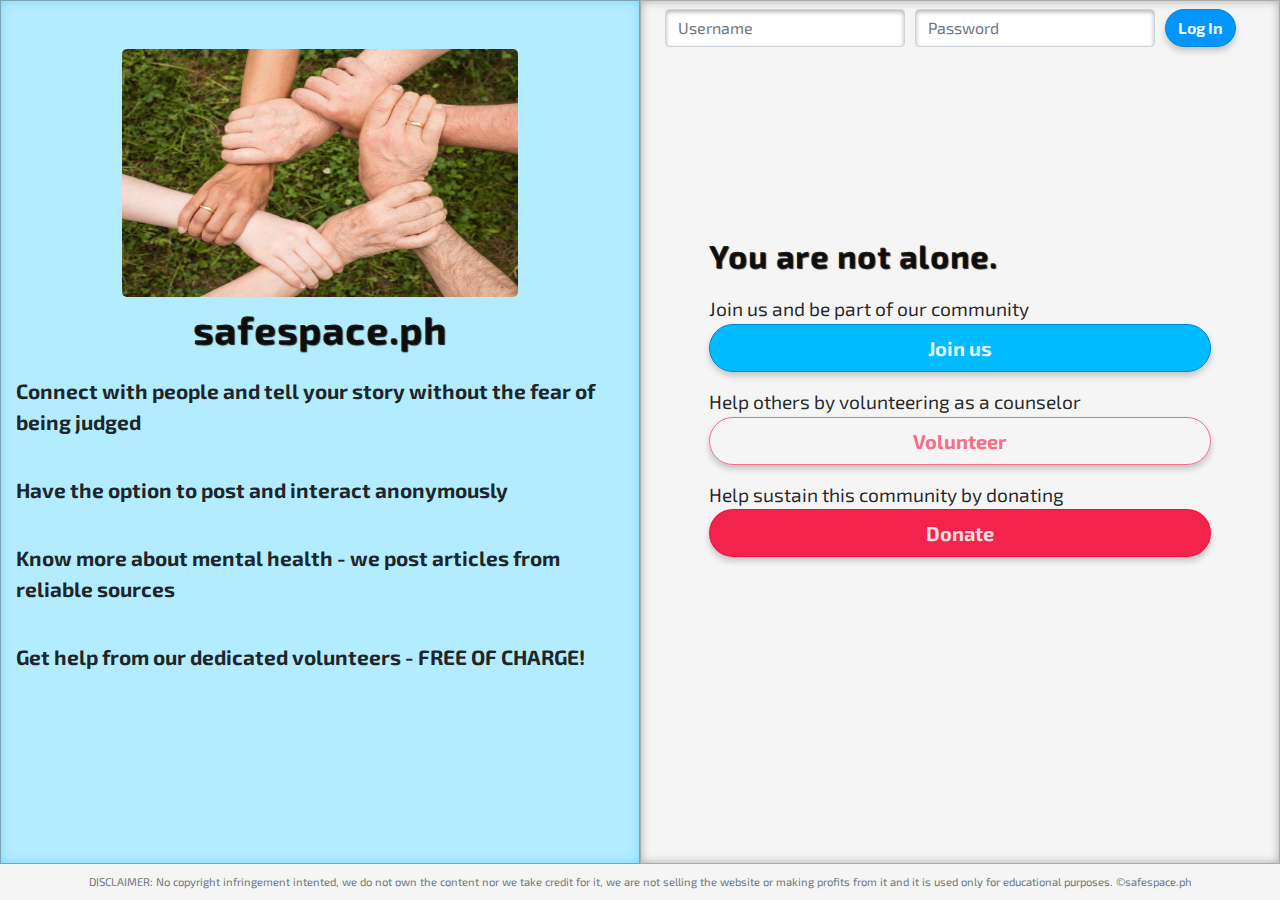
<file: index.html>
<!DOCTYPE html>
<html lang="en">
<head>
	<meta charset="utf-8">
	<meta name="viewport" content="width=device-width, initial-scale=1.0, maximum-scale=1.0, shrink-to-fit=no">
	<meta http-equiv="X-UA-Compatible" content="IE=Edge">

	<title> safespace.ph | Promoting Mental Health in the Philippines </title>

	<!-- icon -->
	<link rel="icon" type="images/png" href="assets/images/icon.png">

	<!-- googlefonts -->
	<link href="https://fonts.googleapis.com/css?family=Exo+2|Roboto" rel="stylesheet">

	<!-- fontawesome -->
	<link rel="stylesheet" href="https://use.fontawesome.com/releases/v5.4.1/css/all.css" integrity="sha384-5sAR7xN1Nv6T6+dT2mhtzEpVJvfS3NScPQTrOxhwjIuvcA67KV2R5Jz6kr4abQsz" crossorigin="anonymous">

	<!-- bootstrap css -->
	<link rel="stylesheet" href="https://maxcdn.bootstrapcdn.com/bootstrap/4.1.3/css/bootstrap.min.css">
	<script src="https://ajax.googleapis.com/ajax/libs/jquery/3.3.1/jquery.min.js"></script>
	<script src="https://cdnjs.cloudflare.com/ajax/libs/popper.js/1.14.3/umd/popper.min.js"></script>
	<script src="https://maxcdn.bootstrapcdn.com/bootstrap/4.1.3/js/bootstrap.min.js"></script>

	<!-- animate css -->
	<link rel="stylesheet" type="text/css" href="assets/css/animate.css">

	<!-- external css -->
	<link rel="stylesheet" type="text/css" href="assets/css/style.css">
</head>
<body>

	<div class="container-fluid">
		<div class="row">
			<!-- left side -->
			<section id="mylanding-left" class="col-12 col-lg-6 pt-5">
				<!-- carousel -->
				<div id="mylanding-carousel" class="carousel slide carousel-fade mx-auto" data-ride="carousel">
					<div class="carousel-inner">
						<div class="carousel-item active">
							<img class="d-block w-100 img-fluid" src="assets/images/landing1.jpg" alt="Landing 1">
						</div>
						<div class="carousel-item">
							<img class="d-block w-100 img-fluid" src="assets/images/landing2.jpg" alt="Landing 2">
						</div>
						<div class="carousel-item">
							<img class="d-block w-100 img-fluid" src="assets/images/landing3.jpg" alt="Landing 3">
						</div>
					</div>
				</div>
				<!-- end carousel -->
				<!-- left text -->
				<p id="mylanding-left-header" class="mt-1 mx-auto text-center">safespace.ph</p>
				<div id="mylanding-left-subheader">
					<p><i class="far fa-comments"></i> Connect with people and tell your story without the fear of being judged</p>
					<p><i class="fas fa-user-secret"></i> Have the option to post and interact anonymously</p>
					<p><i class="fab fa-leanpub"></i> Know more about mental health - we post articles from reliable sources</p>
					<p><i class="fas fa-hands-helping"></i> Get help from our dedicated volunteers - FREE OF CHARGE!</p>
				</div>
				<!-- end left text -->

			</section>
			<!-- end of left side -->

			<!-- right side -->
			<section id="mylanding-right" class="col-12 col-lg-6">
				<div class="row">
					<!-- log in -->
					<form class="col-12 px-4 pt-1 pb-2 mx-auto">
						<div class="form-row">
							<div class="col-12 col-md-5 mt-1">
								<input id="mylanding-username" type="text" class="form-control" name="username" placeholder="Username" required>
							</div>
							<div class="col-12 col-md-5 mt-1">
								<input id="mylanding-password" type="password" class="form-control" name="password" placeholder="Password" required>
							</div>
							<div class="col-12 col-md-1 mt-1">
								<button id="mylanding-login" type="submit" class="btn btn-primary">Log In</button>
							</div>
						</div>
					</form>
					<!-- end log in -->
					<!-- right text -->
					<div id="mylanding-right-text" class="col-12 col-md-10 offset-md-1">
						<p id="mylanding-right-header">You are not alone.</p>
						<!-- join us -->
						<p class="mt-3 mb-0">Join us and be part of our community</p>
						<a id="mylanding-join" href="home.html" class="btn btn-primary btn-lg btn-block">Join us</a>
						<p class="mt-3 mb-0">Help others by volunteering as a counselor</p>
						<!-- end join us -->
						<!-- volunteer -->
						<a id="mylanding-volunteer" class="btn btn-outline-primary btn-lg btn-block" data-toggle="modal" data-target="#mylanding-register">Volunteer</a>
						<!-- modal -->
						<div id="mylanding-register" class="modal fade p-0" tabindex="-1" role="dialog">
							<div class="modal-dialog" role="document">
								<div class="modal-content">
									<div class="modal-header">
										<h5 id="mylanding-register-label" class="modal-title">Please complete the form</h5>
										<button type="button" class="close" data-dismiss="modal">
											<span>&#10060;</span>
										</button>
									</div>
									<div class="modal-body">
										<form>
											<div class="form-group">
												<label for="mylanding-register-username" class="col-form-label">Username:</label>
												<input id="mylanding-register-username" type="text" class="form-control" required>
											</div>
											<div class="form-group">
												<label for="mylanding-register-password" class="col-form-label">Password:</label>
												<input id="mylanding-register-password" type="password" class="form-control" required>
											</div>
											<div class="form-group">
												<label for="mylanding-register-email" class="col-form-label">Email:</label>
												<input id="mylanding-register-email" type="email" class="form-control" required>
											</div>
											<div>
											    <span>Upload ID for verification</span>
											</div>
											<div class="custom-file">
												<input id="mylanding-verification" type="file" accept="image/png, image/jpg, image/jpeg"required>
											</div>
											<div id="no-background" class="modal-footer mt-5">
												<button id="mylanding-click-close" type="button" class="btn btn-outline-secondary" data-dismiss="modal">Close</button>
												<button id="mylanding-click-volunteer" type="submit" class="btn btn-primary">Volunteer</button>
											</div>
										</form>
									</div>
								</div>
							</div>
						</div>
						<!-- end modal -->
						<!-- end volunteer -->
						<!-- donate -->
						<p class="mt-3 mb-0">Help sustain this community by donating</p>
						<form action="https://www.paypal.com/cgi-bin/webscr" method="post" target="_blank">
							<input type="hidden" name="business" value="lorenzvincent.capellan@mensaphilippines.org">
							<input type="hidden" name="cmd" value="_donations">
							<input type="hidden" name="item_name" value="safespace.ph">
							<input type="hidden" name="item_number" value="To avoid lorem ipsums">
							<input type="hidden" name="amount" value="0">
							<input type="hidden" name="currency_code" value="PHP">
							<input id="mylanding-donate" type="submit" name="submit" value="Donate" class="btn btn-outline-primary btn-lg btn-block">
						<!-- end donate -->						
					</div>
					<!-- end right text -->
				</div>
			</section>
			<!-- end of right side -->

			<!-- disclaimer -->
			<footer class="mx-auto text-center p-1 m-0">
				<span id="mydisclaimer" class="text-muted">DISCLAIMER: No copyright infringement intented, we do not own the content nor we take credit for it, we are not selling the website or making profits from it and it is used only for educational purposes.
				<span class="text-muted">&copy;safespace.ph</span>
			</footer>
			<!-- end of disclaimer -->
		</div> <!-- end of row -->
	</div> <!-- end of container -->
</body>
</html>
</file>
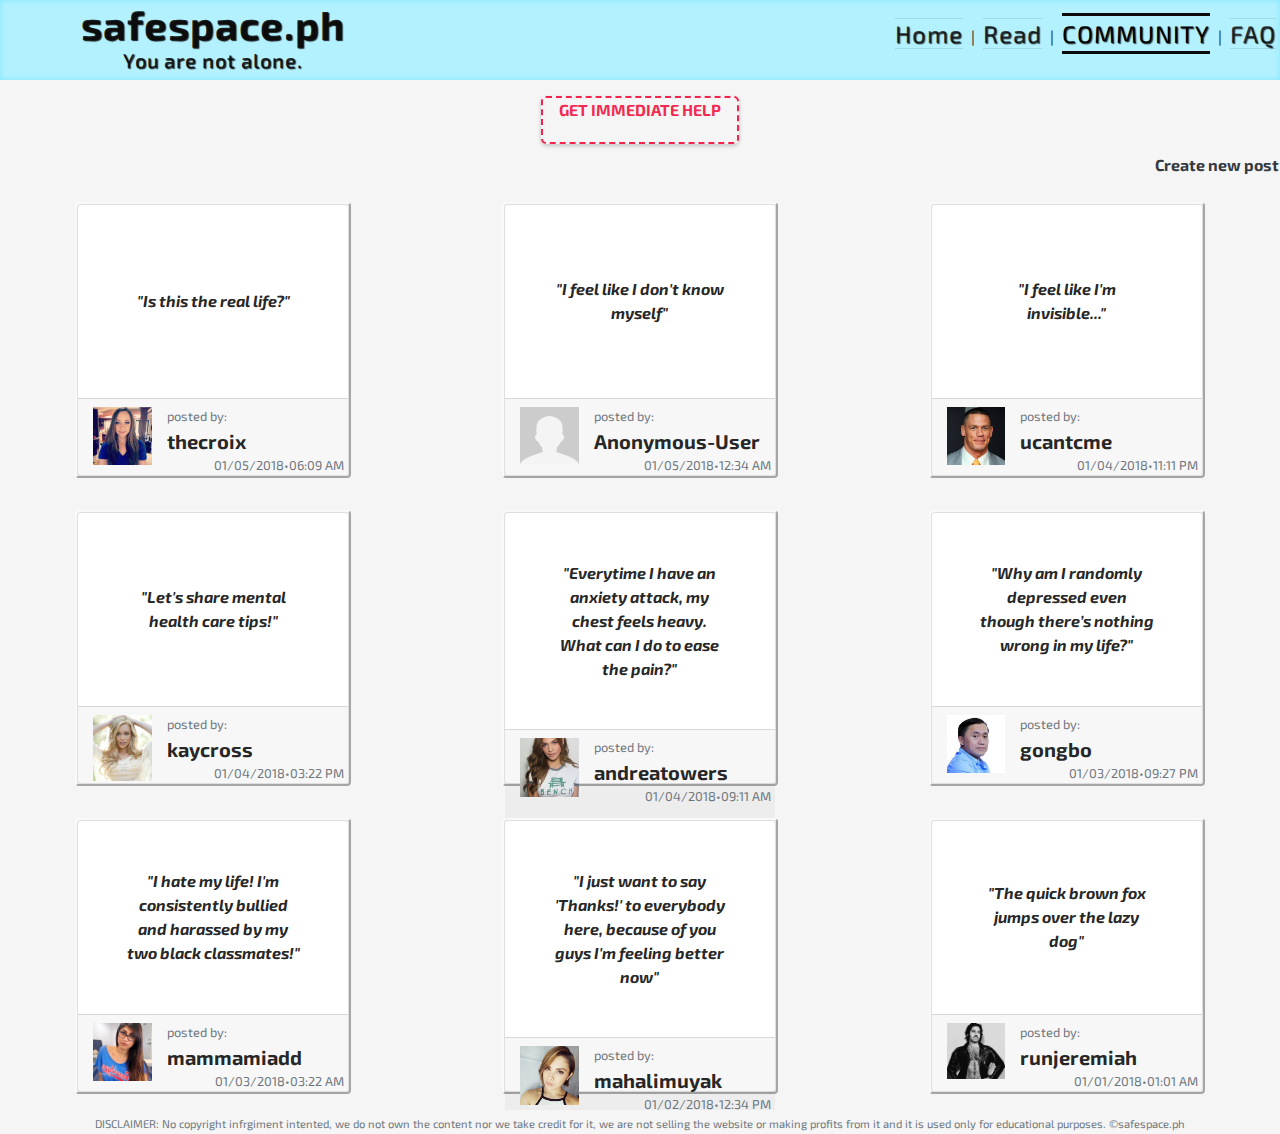
<file: community.html>
<!DOCTYPE html>
<html lang="en">
<head>
	<meta charset="utf-8">
	<meta name="viewport" content="width=device-width, initial-scale=1.0, maximum-scale=1.0, shrink-to-fit=no">
	<meta http-equiv="X-UA-Compatible" content="IE=Edge">

	<title> safespace.ph | Share & Learn </title>

	<!-- icon -->
	<link rel="icon" type="images/png" href="assets/images/icon.png">

	<!-- googlefonts -->
	<link href="https://fonts.googleapis.com/css?family=Exo+2|Roboto" rel="stylesheet">

	<!-- fontawesome -->
	<link rel="stylesheet" href="https://use.fontawesome.com/releases/v5.4.1/css/all.css" integrity="sha384-5sAR7xN1Nv6T6+dT2mhtzEpVJvfS3NScPQTrOxhwjIuvcA67KV2R5Jz6kr4abQsz" crossorigin="anonymous">

	<!-- bootstrap css -->
	<link rel="stylesheet" href="https://maxcdn.bootstrapcdn.com/bootstrap/4.1.3/css/bootstrap.min.css">
	<script src="https://ajax.googleapis.com/ajax/libs/jquery/3.3.1/jquery.min.js"></script>
	<script src="https://cdnjs.cloudflare.com/ajax/libs/popper.js/1.14.3/umd/popper.min.js"></script>
	<script src="https://maxcdn.bootstrapcdn.com/bootstrap/4.1.3/js/bootstrap.min.js"></script>

	<!-- animate css -->
	<link rel="stylesheet" type="text/css" href="assets/css/animate.css">

	<!-- external css -->
	<link rel="stylesheet" type="text/css" href="assets/css/style.css">
</head>
<body>

	<!-- main container -->
	<div id="mymainbox" class="container-fluid">
		<!-- header -->
		<header id="myhome-banner" class="row sticky-top">
			<div id="myhome-logo" class="col-12 col-md-4 text-center">
				<a href="index.html">
					<h1 class="my-auto">safespace.ph</h1>
					<h5>You are not alone.</h5>
				</a>
			</div>

			<nav id="myhome-nav" class="col-12 col-md-6 offset-md-2 col-lg-6 offset-lg-2 pt-3 pb-1 px-0 text-md-right">
				<a id="" class="mx-1" href="home.html">Home</a>
				<span> | </span>
				<a id="" class="mx-1" href="read.html">Read</a>
				<span> | </span>
				<a id="myhome-nav-active" class="mx-1" href="community.html">Community</a>
				<span> | </span>
				<a id="" class="mx-1" href="faq.html">FAQ</a>
			</nav>
		</header>
		<!-- end of header -->

		<!-- community -->
		<main id="mycommunity-content" class="row">
			<div class="container-fluid p-0">
				<button id="mygethelp-immediate" class="btn d-flex align-center"data-toggle="modal" data-target="#mygethelp-immediate-modal">Get immediate help</button>
				<!-- modal -->
				<div id="mygethelp-immediate-modal" class="modal fade" tabindex="-1" role="dialog">
					<div class="modal-dialog" role="document">
						<div class="modal-content">
							<div class="modal-header">
								<button type="button" class="close" data-dismiss="modal">
								<span>&#10060;</span>
								</button>
							</div>

							<div class="modal-body pb-5 mb-5">
								<!-- comment -->
								<div class="card-body">
									<div class="row p-0">
										<div class="col-4 col-md-3">
											<img class="img-fluid" src="assets/images/user13.jpg">
										</div>

										<div class="col-8 col-md-9">
											<div class="row">
												<p class="mb-0 pb-0 lead font-weight-bold">
													perritheplatypus <i class="fas fa-hands-helping"></i>
												</p>
											</div>	

											<div class="row">
												<p>
													Hi, I'm Perri! How are you today?
												</p>
											</div>

											<div class="row">
												<small class="text-muted ml-auto">01/05/2018&bull;04:20 PM</small>
											</div>
										</div>
									</div>
								</div>
								<!-- comment -->
							</div>

							<div class="modal-footer">
								<div class="form-group row">
									<div class="col-4 col-md-3">
										<img class="img-fluid" src="assets/images/user5.jpg">
									</div>
									<div class="col-8 col-md-9">
										<textarea class="form-control" rows="3" placeholder="Type here..."></textarea>
										<input type="checkbox" name="anon" value="anon"> Post anonymously
										<input type="submit" class="mt-3 btn btn-info float-right" value="Enter">		
									</div>
								</div>
							</div>
						</div>
					</div>
				</div>
				<!-- end modal -->
			</div>
			<!-- create content -->
			<div class="container-fluid my-2">
				<div class="row">
					<a class="btn ml-auto p-0 text-dark bg-transparent font-weight-bold" data-toggle="modal" data-target="#createcontent"><i class="fas fa-plus-circle"></i>Create new post</a>
					<!-- modal -->
						<div id="createcontent" class="modal fade" tabindex="-1" role="dialog">
							<div class="modal-dialog" role="document">
								<div class="modal-content">
									<div class="modal-header">
										<h5 id="mylanding-register-label" class="modal-title">Create new post</h5>
										<button type="button" class="close" data-dismiss="modal">
											<span>&#10060;</span>
										</button>
									</div>
									<div class="modal-body">
										<form>
											<div class="form-group">
												<textarea rows="5" class="form-control"></textarea>
												<input type="checkbox" name="anon" value="anon"> Post anonymously
											</div>
											<div id="no-background" class="modal-footer">
												<button id="mylanding-click-close" type="button" class="btn btn-outline-secondary" data-dismiss="modal">Cancel</button>
												<button id="mylanding-click-volunteer" type="submit" class="btn btn-primary">Create post</button>
											</div>
										</form>
									</div>
								</div>
							</div>
						</div>
						<!-- end modal -->
				</div>		
			</div>
			<!-- end create content -->
			<div class="container-fluid">
				<div class="row">
					<!-- post 1 -->
					<div class="col-12 col-md-6 col-lg-4 p-3 d-flex justify-content-center">
						<!-- card -->
						<button type="button" class="btn-light rounded bg-transparent" data-toggle="modal" data-target="#content1">
							<div class="card">
								<div class="card-body p-5 mx-auto d-flex align-items-center">
									<em><strong>"Is this the real life?"</strong></em>
								</div>

								<div class="card-footer row mx-auto pt-2 pr-1 p-0">
									<div class="col-4">
										<img class="img-fluid" src="assets/images/user1.jpg">
									</div>
									<div class="col-8">
										<div class="row">
											<small class="text-muted">posted by:</small>
										</div>

										<div class="row">
											<span class="lead font-weight-bold">thecroix</span>
										</div>

										<div class="row">
											<small class="text-muted ml-auto"> 01/05/2018&bull;06:09 AM</small>
										</div>
									</div>
								</div>
							</div>
						</button>
						<!-- end card -->
						<!-- modal -->
						<div id="content1" class="modal fade" tabindex="-1" role="dialog">
							<div class="modal-dialog" role="document">
								<div class="modal-content">
									<div class="modal-header">
										<button type="button" class="close" data-dismiss="modal">
										<span>&#10060;</span>
										</button>
									</div>

									<div class="modal-body">
										<!-- comment -->
										<div class="card-body">
											<div class="row p-0">
												<div class="col-4 col-md-3">
													<img class="img-fluid" src="assets/images/user1.jpg">
												</div>

												<div class="col-8 col-md-9">
													<div class="row">
														<p class="mb-0 pb-0 lead font-weight-bold">
															thecroix
														</p>
													</div>	

													<div class="row">
														<p>
															Is this the real life?
														</p>
													</div>

													<div class="row">
														<small class="text-muted ml-auto">01/05/2018&bull;06:09 AM</small>
													</div>
												</div>
											</div>
										</div>
										<!-- comment -->
										<!-- comment -->
										<div class="card-body">
											<div class="row p-0">
												<div class="col-4 col-md-3">
													<img class="img-fluid" src="assets/images/user3.jpg">
												</div>

												<div class="col-8 col-md-9">
													<div class="row">
														<p class="mb-0 pb-0 lead font-weight-bold">
															reidmylips
														</p>
													</div>	

													<div class="row">
														<p>
															Is this just fantasy?
														</p>
													</div>

													<div class="row">
														<small class="text-muted ml-auto">01/05/2018&bull;06:19 AM</small>
													</div>
												</div>
											</div>
										</div>
										<!-- comment -->
										<!-- comment -->
										<div class="card-body">
											<div class="row p-0">
												<div class="col-4 col-md-3">
													<img class="img-fluid" src="assets/images/user2.jpg">
												</div>

												<div class="col-8 col-md-9">
													<div class="row">
														<p class="mb-0 pb-0 lead font-weight-bold">
															mammamiadd
														</p>
													</div>	

													<div class="row">
														<p>
															Caught in a landslide
														</p>
													</div>

													<div class="row">
														<small class="text-muted ml-auto">01/05/2018&bull;06:33 AM</small>
													</div>
												</div>
											</div>
										</div>
										<!-- comment -->
									</div>

									<div class="modal-footer">
										<div class="form-group row">
											<div class="col-4 col-md-3 mt-4">
												<img class="img-fluid" src="assets/images/user5.jpg">
											</div>
											<div class="col-8 col-md-9">
												<label for="mymodal-write">Write a comment:</label>
												<textarea id="mymodal-write" class="form-control" rows="3" placeholder="Write a comment here..."></textarea>
												<input type="checkbox" name="anon" value="anon"> Post anonymously
												<input type="submit" class="mt-3 btn btn-info float-right" value="Post comment">		
											</div>
										</div>
									</div>
								</div>
							</div>
						</div>
						<!-- end modal -->
					</div>
					<!-- end post 1 -->

					<!-- post 2 -->
					<div class="col-12 col-md-6 col-lg-4 p-3 d-flex justify-content-center">
						<!-- card -->
						<button type="button" class="btn-light rounded bg-transparent" data-toggle="modal" data-target="#content2">
							<div class="card">
								<div class="card-body p-5 mx-auto d-flex align-items-center">
									<em><strong>"I feel like I don't know myself"</strong></em>
								</div>

								<div class="card-footer row mx-auto pt-2 pr-1 p-0">
									<div class="col-4">
										<img class="img-fluid" src="assets/images/anon.jpg">
									</div>
									<div class="col-8">
										<div class="row">
											<small class="text-muted">posted by:</small>
										</div>

										<div class="row">
											<span class="lead font-weight-bold">Anonymous-User</span>
										</div>

										<div class="row">
											<small class="text-muted ml-auto"> 01/05/2018&bull;12:34 AM</small>
										</div>		
									</div>
								</div>
							</div>
						</button>
						<!-- end card -->
						<!-- modal -->
						<div id="content2" class="modal fade" tabindex="-1" role="dialog">
							<div class="modal-dialog" role="document">
								<div class="modal-content">
									<div class="modal-header">
										<button type="button" class="close" data-dismiss="modal">
										<span>&#10060;</span>
										</button>
									</div>

									<div class="modal-body">
										<!-- comment -->
										<div class="card-body">
											<div class="row p-0">
												<div class="col-4 col-md-3">
													<img class="img-fluid" src="assets/images/anon.jpg">
												</div>

												<div class="col-8 col-md-9">
													<div class="row">
														<p class="mb-0 pb-0 lead font-weight-bold">
															Anonymous-User
														</p>
													</div>	

													<div class="row">
														<p>
															I feel like I don't know myself
														</p>
													</div>

													<div class="row">
														<small class="text-muted ml-auto">01/05/2018&bull;12:34 AM</small>
													</div>
												</div>
											</div>
										</div>
										<!-- comment -->
										<!-- comment -->
										<div class="card-body">
											<div class="row p-0">
												<div class="col-4 col-md-3">
													<img class="img-fluid" src="assets/images/anon.jpg">
												</div>

												<div class="col-8 col-md-9">
													<div class="row">
														<p class="mb-0 pb-0 lead font-weight-bold">
															Anonymous-User
														</p>
													</div>	

													<div class="row">
														<p>
															#MeToo
														</p>
													</div>

													<div class="row">
														<small class="text-muted ml-auto">01/05/2018&bull;03:22 AM</small>
													</div>
												</div>
											</div>
										</div>
										<!-- comment -->
										<!-- comment with edit -->
										<div class="card-body">
											<div class="row p-0">
												<div class="col-4 col-md-3">
													<img class="img-fluid" src="assets/images/user5.jpg">
												</div>

												<div class="col-8 col-md-9">
													<div class="row">
														<p class="mb-0 pb-0 lead font-weight-bold">
															onevirtues
														</p>
													</div>

													<div class="row">
														<p>
															Okay...
														</p>
													</div>

													<div class="row">
														<small class="text-muted ml-auto">01/05/2018&bull;05:55 AM</small>
													</div>

													<div class="row">
														<div id="mycommunity-edit2" class="accordion">
															<a data-toggle="collapse" data-target="#mycommunity-edit2-box" class="btn text-primary p-0">
																Edit comment
															</a>	

															<div id="mycommunity-edit2-box" class="collapse" data-parent="#mycommunity-edit2">
																<div class="form-group row">
																	<div class="col-12 mt-3">
																		<textarea class="form-control" rows="3" cols="50" placeholder="Write a new comment here..."></textarea>
																		<input type="checkbox" name="anon" value="anon"> Post anonymously
																		<input type="submit" class="mt-3 btn btn-info float-right" value="Edit comment">
																	</div>
																</div>
															</div>
														</div>
													</div>
												</div>
											</div>
										</div>
										<!-- comment with edit-->
									</div>

									<div class="modal-footer">
										<div class="form-group row">
											<div class="col-4 col-md-3 mt-4">
												<img class="img-fluid" src="assets/images/user5.jpg">
											</div>
											<div class="col-8 col-md-9">
												<label for="mymodal-write">Write a comment:</label>
												<textarea id="mymodal-write" class="form-control" rows="3" placeholder="Write a comment here..."></textarea>
												<input type="checkbox" name="anon" value="anon"> Post anonymously
												<input type="submit" class="mt-3 btn btn-info float-right" value="Post comment">		
											</div>
										</div>
									</div>
								</div>
							</div>
						</div>
						<!-- end modal -->
					</div>
					<!-- end post 2 -->

					<!-- post 3 -->
					<div class="col-12 col-md-6 col-lg-4 p-3 d-flex justify-content-center">
						<!-- card -->
						<button type="button" class="btn-light rounded bg-transparent" data-toggle="modal" data-target="#content3">
							<div class="card">
								<div class="card-body p-5 mx-auto d-flex align-items-center">
									<em><strong>"I feel like I'm invisible..."</strong></em>
								</div>

								<div class="card-footer row mx-auto pt-2 pr-1 p-0">
									<div class="col-4">
										<img class="img-fluid" src="assets/images/user7.jpg">
									</div>
									<div class="col-8">
										<div class="row">
											<small class="text-muted">posted by:</small>
										</div>

										<div class="row">
											<span class="lead font-weight-bold">ucantcme</span>
										</div>

										<div class="row">
											<small class="text-muted ml-auto"> 01/04/2018&bull;11:11 PM</small>
										</div>			
									</div>
								</div>
							</div>
						</button>
						<!-- end card -->
						<!-- modal -->
						<div id="content3" class="modal fade" tabindex="-1" role="dialog">
							<div class="modal-dialog" role="document">
								<div class="modal-content">
									<div class="modal-header">
										<button type="button" class="close" data-dismiss="modal">
										<span>&#10060;</span>
										</button>
									</div>

									<div class="modal-body">
										<!-- comment -->
										<div class="card-body">
											<div class="row p-0">
												<div class="col-4 col-md-3">
													<img class="img-fluid" src="assets/images/user7.jpg">
												</div>

												<div class="col-8 col-md-9">
													<div class="row">
														<p class="mb-0 pb-0 lead font-weight-bold">
															ucantcme
														</p>
													</div>	

													<div class="row">
														<p>
															I feel like I'm invisible...
														</p>
													</div>

													<div class="row">
														<small class="text-muted ml-auto">01/04/2018&bull;11:11 PM</small>
													</div>
												</div>
											</div>
										</div>
										<!-- comment -->
									</div>

									<div class="modal-footer">
										<div class="form-group row">
											<div class="col-4 col-md-3 mt-4">
												<img class="img-fluid" src="assets/images/user5.jpg">
											</div>
											<div class="col-8 col-md-9">
												<label for="mymodal-write">Write a comment:</label>
												<textarea id="mymodal-write" class="form-control" rows="3" placeholder="Write a comment here..."></textarea>
												<input type="checkbox" name="anon" value="anon"> Post anonymously
												<input type="submit" class="mt-3 btn btn-info float-right" value="Post comment">		
											</div>
										</div>
									</div>
								</div>
							</div>
						</div>
						<!-- end modal -->
					</div>
					<!-- end post 3 -->

					<!-- post 4 -->
					<div class="col-12 col-md-6 col-lg-4 p-3 d-flex justify-content-center">
						<!-- card -->
						<button type="button" class="btn-light rounded bg-transparent" data-toggle="modal" data-target="#content4">
							<div class="card">
								<div class="card-body p-5 mx-auto d-flex align-items-center">
									<em><strong>"Let's share mental health care tips!"</strong></em>
								</div>

								<div class="card-footer row mx-auto pt-2 pr-1 p-0">
									<div class="col-4">
										<img class="img-fluid" src="assets/images/user4.jpg">
									</div>
									<div class="col-8">
										<div class="row">
											<small class="text-muted">posted by:</small>
										</div>

										<div class="row">
											<span class="lead font-weight-bold">kaycross</span>
										</div>

										<div class="row">
											<small class="text-muted ml-auto"> 01/04/2018&bull;03:22 PM</small>
										</div>					
									</div>
								</div>
							</div>
						</button>
						<!-- end card -->
						<!-- modal -->
						<div id="content4" class="modal fade" tabindex="-1" role="dialog">
							<div class="modal-dialog" role="document">
								<div class="modal-content">
									<div class="modal-header">
										<button type="button" class="close" data-dismiss="modal">
										<span>&#10060;</span>
										</button>
									</div>

									<div class="modal-body">
										<!-- comment -->
										<div class="card-body">
											<div class="row p-0">
												<div class="col-4 col-md-3">
													<img class="img-fluid" src="assets/images/user4.jpg">
												</div>

												<div class="col-8 col-md-9">
													<div class="row">
														<p class="mb-0 pb-0 lead font-weight-bold">
															kaycross
														</p>
													</div>	

													<div class="row">
														<p>
															Let's share mental health care tips!
														</p>
													</div>

													<div class="row">
														<small class="text-muted ml-auto"> 01/04/2018&bull;03:22 PM</small>
													</div>
												</div>
											</div>
										</div>
										<!-- comment -->
										<!-- comment with edit -->
										<div class="card-body">
											<div class="row p-0">
												<div class="col-4 col-md-3">
													<img class="img-fluid" src="assets/images/user5.jpg">
												</div>

												<div class="col-8 col-md-9">
													<div class="row">
														<p class="mb-0 pb-0 lead font-weight-bold">
															onevirtues
														</p>
													</div>

													<div class="row">
														<p>
															Regular exercise and healthy diet does wonders!
														</p>
													</div>

													<div class="row">
														<small class="text-muted ml-auto"> 01/04/2018&bull;04:20 PM</small>
													</div>

													<div class="row">
														<div id="mycommunity-edit1" class="accordion">
														<div>
															<a data-toggle="collapse" data-target="#mycommunity-edit1-box" class="btn text-primary p-0">
																Edit comment
															</a>	
														</div>
														<div id="mycommunity-edit1-box" class="collapse" data-parent="#mycommunity-edit1">
															<div>
																<div class="form-group row">
																	<div class="col-12 mt-3">
																		<textarea class="form-control" rows="3" cols="50" placeholder="Write a new comment here..."></textarea>
																		<input type="checkbox" name="anon" value="anon"> Post anonymously
																		<input type="submit" class="mt-3 btn btn-info float-right" value="Edit comment">
																	</div>
																</div>
															</div>
														</div>
													</div>
													</div>
												</div>
											</div>
										</div>
										<!-- comment with edit-->
										<!-- comment -->
										<div class="card-body">
											<div class="row p-0">
												<div class="col-4 col-md-3">
													<img class="img-fluid" src="assets/images/user11.jpg">
												</div>

												<div class="col-8 col-md-9">
													<div class="row">
														<p class="mb-0 pb-0 lead font-weight-bold">
															mahalimuyak
														</p>
													</div>	

													<div class="row">
														<p>
															@onevirtues That's a very helpful tip!
														</p>
													</div>

													<div class="row">
														<small class="text-muted ml-auto"> 01/05/2018&bull;03:22 AM</small>
													</div>	
												</div>
											</div>
										</div>
										<!-- comment -->
									</div>

									<div class="modal-footer">
										<div class="form-group row">
											<div class="col-4 col-md-3 mt-4">
												<img class="img-fluid" src="assets/images/user5.jpg">
											</div>
											<div class="col-8 col-md-9">
												<label for="mymodal-write">Write a comment:</label>
												<textarea id="mymodal-write" class="form-control" rows="3" placeholder="Write a comment here..."></textarea>
												<input type="checkbox" name="anon" value="anon"> Post anonymously
												<input type="submit" class="mt-3 btn btn-info float-right" value="Post comment">		
											</div>
										</div>
									</div>
								</div>
							</div>
						</div>
						<!-- end modal -->
					</div>
					<!-- end post 4 -->

					<!-- post 5 -->
					<div class="col-12 col-md-6 col-lg-4 p-3 d-flex justify-content-center">
						<!-- card -->
						<button type="button" class="btn-light rounded bg-transparent" data-toggle="modal" data-target="#content5">
							<div class="card">
								<div class="card-body p-5 mx-auto d-flex align-items-center">
									<em><strong>"Everytime I have an anxiety attack, my chest feels heavy. What can I do to ease the pain?"</strong></em>
								</div>

								<div class="card-footer row mx-auto pt-2 pr-1 p-0 pb-3">
									<div class="col-4">
										<img class="img-fluid" src="assets/images/user10.jpg">
									</div>
									<div class="col-8">
										<div class="row">
											<small class="text-muted">posted by:</small>
										</div>

										<div class="row">
											<span class="lead font-weight-bold">andreatowers</span>
										</div>

										<div class="row">
											<small class="text-muted ml-auto"> 01/04/2018&bull;09:11 AM</small>
										</div>				
									</div>
								</div>
							</div>
						</button>
						<!-- end card -->
						<!-- modal -->
						<div id="content5" class="modal fade" tabindex="-1" role="dialog">
							<div class="modal-dialog" role="document">
								<div class="modal-content">
									<div class="modal-header">
										<button type="button" class="close" data-dismiss="modal">
										<span>&#10060;</span>
										</button>
									</div>

									<div class="modal-body">
										<!-- comment -->
										<div class="card-body">
											<div class="row p-0">
												<div class="col-4 col-md-3">
													<img class="img-fluid" src="assets/images/user10.jpg">
												</div>

												<div class="col-8 col-md-9">
													<div class="row">
														<p class="mb-0 pb-0 lead font-weight-bold">
															andreatowers
														</p>
													</div>	

													<div class="row">
														<p>
															Everytime I have an anxiety attack, my chest feels heavy. What can I do to ease the pain?
														</p>
													</div>

													<div class="row">
														<small class="text-muted ml-auto"> 01/04/2018&bull;09:11 AM</small>
													</div>		
												</div>
											</div>
										</div>
										<!-- comment -->
										<!-- comment -->
										<div class="card-body">
											<div class="row p-0">
												<div class="col-4 col-md-3">
													<img class="img-fluid" src="assets/images/user12.jpg">
												</div>

												<div class="col-8 col-md-9">
													<div class="row">
														<p class="mb-0 pb-0 lead font-weight-bold">
															grangertheranger
														</p>
													</div>	

													<div class="row">
														<p>
															You can try breathing exercises. Take slow and deep breaths.
														</p>
													</div>

													<div class="row">
														<small class="text-muted ml-auto"> 01/04/2018&bull;10:10 AM</small>
													</div>		
												</div>
											</div>
										</div>
										<!-- comment -->
										<!-- comment -->
										<div class="card-body">
											<div class="row p-0">
												<div class="col-4 col-md-3">
													<img class="img-fluid" src="assets/images/user10.jpg">
												</div>

												<div class="col-8 col-md-9">
													<div class="row">
														<p class="mb-0 pb-0 lead font-weight-bold">
															andreatowers
														</p>
													</div>	

													<div class="row">
														<p>
															@grangertheranger Thanks!
														</p>
													</div>

													<div class="row">
														<small class="text-muted ml-auto"> 01/04/2018&bull;11:11 AM</small>
													</div>		
												</div>
											</div>
										</div>
										<!-- comment -->
									</div>

									<div class="modal-footer">
										<div class="form-group row">
											<div class="col-4 col-md-3 mt-4">
												<img class="img-fluid" src="assets/images/user5.jpg">
											</div>
											<div class="col-8 col-md-9">
												<label for="mymodal-write">Write a comment:</label>
												<textarea id="mymodal-write" class="form-control" rows="3" placeholder="Write a comment here..."></textarea>
												<input type="checkbox" name="anon" value="anon"> Post anonymously
												<input type="submit" class="mt-3 btn btn-info float-right" value="Post comment">		
											</div>
										</div>
									</div>
								</div>
							</div>
						</div>
						<!-- end modal -->
					</div>
					<!-- end post 5 -->

					<!-- post 6 -->
					<div class="col-12 col-md-6 col-lg-4 p-3 d-flex justify-content-center">
						<!-- card -->
						<button type="button" class="btn-light rounded bg-transparent" data-toggle="modal" data-target="#content6">
							<div class="card">
								<div class="card-body p-5 mx-auto d-flex align-items-center">
									<em><strong>"Why am I randomly depressed even though there’s nothing wrong in my life?"</strong></em>
								</div>

								<div class="card-footer row mx-auto pt-2 pr-1 p-0">
									<div class="col-4">
										<img class="img-fluid" src="assets/images/user8.jpg">
									</div>
									<div class="col-8">
										<div class="row">
											<small class="text-muted">posted by:</small>
										</div>

										<div class="row">
											<span class="lead font-weight-bold">gongbo</span>
										</div>

										<div class="row">
											<small class="text-muted ml-auto"> 01/03/2018&bull;09:27 PM</small>
										</div>				
									</div>
								</div>
							</div>
						</button>
						<!-- end card -->
						<!-- modal -->
						<div id="content6" class="modal fade" tabindex="-1" role="dialog">
							<div class="modal-dialog" role="document">
								<div class="modal-content">
									<div class="modal-header">
										<button type="button" class="close" data-dismiss="modal">
										<span>&#10060;</span>
										</button>
									</div>

									<div class="modal-body">
										<!-- comment -->
										<div class="card-body">
											<div class="row p-0">
												<div class="col-4 col-md-3">
													<img class="img-fluid" src="assets/images/user8.jpg">
												</div>

												<div class="col-8 col-md-9">
													<div class="row">
														<p class="mb-0 pb-0 lead font-weight-bold">
															gongbo
														</p>
													</div>	

													<div class="row">
														<p>
															Why am I randomly depressed even though there’s nothing wrong in my life?
														</p>
													</div>

													<div class="row">
														<small class="text-muted ml-auto"> 01/03/2018&bull;09:27 PM</small>
													</div>
												</div>
											</div>
										</div>
										<!-- comment -->
										<!-- comment -->
										<div class="card-body">
											<div class="row p-0">
												<div class="col-4 col-md-3">
													<img class="img-fluid" src="assets/images/user13.jpg">
												</div>

												<div class="col-8 col-md-9">
													<div class="row">
														<p class="mb-0 pb-0 lead font-weight-bold">
															perritheplatypus <i class="fas fa-hands-helping"></i>
														</p>
													</div>	

													<div class="row">
														<p>
															Depression doesn’t discriminate.

															It doesn’t care about your race, gender, sexuality, economic status, religion, and so forth.

															Likewise, it doesn’t care if you’re highly successful, or seem to “have it all”.
														</p>
													</div>

													<div class="row">
														<small class="text-muted ml-auto"> 01/03/2018&bull;09:36 PM</small>
													</div>
												</div>
											</div>
										</div>
										<!-- comment -->
									</div>

									<div class="modal-footer">
										<div class="form-group row">
											<div class="col-4 col-md-3 mt-4">
												<img class="img-fluid" src="assets/images/user5.jpg">
											</div>
											<div class="col-8 col-md-9">
												<label for="mymodal-write">Write a comment:</label>
												<textarea id="mymodal-write" class="form-control" rows="3" placeholder="Write a comment here..."></textarea>
												<input type="checkbox" name="anon" value="anon"> Post anonymously
												<input type="submit" class="mt-3 btn btn-info float-right" value="Post comment">		
											</div>
										</div>
									</div>
								</div>
							</div>
						</div>
						<!-- end modal -->
					</div>
					<!-- end post 6 -->

					<!-- post 7 -->
					<div class="col-12 col-md-6 col-lg-4 p-3 d-flex justify-content-center">
						<!-- card -->
						<button type="button" class="btn-light rounded bg-transparent" data-toggle="modal" data-target="#content7">
							<div class="card">
								<div class="card-body p-5 mx-auto d-flex align-items-center">
									<em><strong>"I hate my life! I'm consistently bullied and harassed by my two black classmates!"</strong></em>
								</div>

								<div class="card-footer row mx-auto pt-2 pr-1 p-0">
									<div class="col-4">
										<img class="img-fluid" src="assets/images/user2.jpg">
									</div>
									<div class="col-8">
										<div class="row">
											<small class="text-muted">posted by:</small>
										</div>

										<div class="row">
											<span class="lead font-weight-bold">mammamiadd</span>
										</div>

										<div class="row">
											<small class="text-muted ml-auto"> 01/03/2018&bull;03:22 AM</small>
										</div>			
									</div>
								</div>
							</div>
						</button>
						<!-- end card -->
						<!-- modal -->
						<div id="content7" class="modal fade" tabindex="-1" role="dialog">
							<div class="modal-dialog" role="document">
								<div class="modal-content">
									<div class="modal-header">
										<button type="button" class="close" data-dismiss="modal">
										<span>&#10060;</span>
										</button>
									</div>

									<div class="modal-body">
										<!-- comment -->
										<div class="card-body">
											<div class="row p-0">
												<div class="col-4 col-md-3">
													<img class="img-fluid" src="assets/images/user2.jpg">
												</div>

												<div class="col-8 col-md-9">
													<div class="row">
														<p class="mb-0 pb-0 lead font-weight-bold">
															mammamiadd
														</p>
													</div>	

													<div class="row">
														<p>
															I hate my life! I'm consistently bullied and harassed by my two black classmates!
														</p>
													</div>

													<div class="row">
														<small class="text-muted ml-auto"> 01/03/2018&bull;03:22 AM</small>
													</div>	
												</div>
											</div>
										</div>
										<!-- comment -->
										<!-- comment -->
										<div class="card-body">
											<div class="row p-0">
												<div class="col-4 col-md-3">
													<img class="img-fluid" src="assets/images/user13.jpg">
												</div>

												<div class="col-8 col-md-9">
													<div class="row">
														<p class="mb-0 pb-0 lead font-weight-bold">
															perritheplatypus <i class="fas fa-hands-helping"></i>
														</p>
													</div>	

													<div class="row">
														<p>
															Do not give them another thought. If they confront you, record their behavior and speak about it to a person of authority, and leave it at that. And if they do it again, do the same again.
														</p>
													</div>

													<div class="row">
														<small class="text-muted ml-auto"> 01/03/2018&bull;06:19 AM</small>
													</div>	
												</div>
											</div>
										</div>
										<!-- comment -->
									</div>

									<div class="modal-footer">
										<div class="form-group row">
											<div class="col-4 col-md-3 mt-4">
												<img class="img-fluid" src="assets/images/user5.jpg">
											</div>
											<div class="col-8 col-md-9">
												<label for="mymodal-write">Write a comment:</label>
												<textarea id="mymodal-write" class="form-control" rows="3" placeholder="Write a comment here..."></textarea>
												<input type="checkbox" name="anon" value="anon"> Post anonymously
												<input type="submit" class="mt-3 btn btn-info float-right" value="Post comment">		
											</div>
										</div>
									</div>
								</div>
							</div>
						</div>
						<!-- end modal -->
					</div>
					<!-- end post 7 -->

					<!-- post 8 -->
					<div class="col-12 col-md-6 col-lg-4 p-3 d-flex justify-content-center">
						<!-- card -->
						<button type="button" class="btn-light rounded bg-transparent" data-toggle="modal" data-target="#content8">
							<div class="card">
								<div class="card-body p-5 mx-auto d-flex align-items-center">
									<em><strong>"I just want to say 'Thanks!' to everybody here, because of you guys I'm feeling better now"</strong></em>
								</div>

								<div class="card-footer row mx-auto pt-2 pr-1 p-0 pb-3">
									<div class="col-4">
										<img class="img-fluid" src="assets/images/user11.jpg">
									</div>
									<div class="col-8">
										<div class="row">
											<small class="text-muted">posted by:</small>
										</div>

										<div class="row">
											<span class="lead font-weight-bold">mahalimuyak</span>
										</div>

										<div class="row">
											<small class="text-muted ml-auto"> 01/02/2018&bull;12:34 PM</small>
										</div>				
									</div>
								</div>
							</div>
						</button>
						<!-- end card -->
						<!-- modal -->
						<div id="content8" class="modal fade" tabindex="-1" role="dialog">
							<div class="modal-dialog" role="document">
								<div class="modal-content">
									<div class="modal-header">
										<button type="button" class="close" data-dismiss="modal">
										<span>&#10060;</span>
										</button>
									</div>

									<div class="modal-body">
										<!-- comment -->
										<div class="card-body">
											<div class="row p-0">
												<div class="col-4 col-md-3">
													<img class="img-fluid" src="assets/images/user11.jpg">
												</div>

												<div class="col-8 col-md-9">
													<div class="row">
														<p class="mb-0 pb-0 lead font-weight-bold">
															mahalimuyak
														</p>
													</div>	

													<div class="row">
														<p>
															I just want to say 'Thanks!' to everybody here, because of you guys I'm feeling better now
														</p>
													</div>

													<div class="row">
														<small class="text-muted ml-auto"> 01/02/2018&bull;12:34 PM</small>
													</div>		
												</div>
											</div>
										</div>
										<!-- comment -->
										<!-- comment -->
										<div class="card-body">
											<div class="row p-0">
												<div class="col-4 col-md-3">
													<img class="img-fluid" src="assets/images/user9.jpg">
												</div>

												<div class="col-8 col-md-9">
													<div class="row">
														<p class="mb-0 pb-0 lead font-weight-bold">
															emmaroberts
														</p>
													</div>	

													<div class="row">
														<p>
															No problem, we're family here! :)
														</p>
													</div>

													<div class="row">
														<small class="text-muted ml-auto"> 01/02/2018&bull;12:43 PM</small>
													</div>		
												</div>
											</div>
										</div>
										<!-- comment -->
										<!-- comment -->
										<div class="card-body">
											<div class="row p-0">
												<div class="col-4 col-md-3">
													<img class="img-fluid" src="assets/images/user13.jpg">
												</div>

												<div class="col-8 col-md-9">
													<div class="row">
														<p class="mb-0 pb-0 lead font-weight-bold">
															perritheplatypus <i class="fas fa-hands-helping"></i>
														</p>
													</div>	

													<div class="row">
														<p>
															We're happy to help! :)
														</p>
													</div>

													<div class="row">
														<small class="text-muted ml-auto"> 01/02/2018&bull;01:00 PM</small>
													</div>		
												</div>
											</div>
										</div>
										<!-- comment -->
									</div>

									<div class="modal-footer">
										<div class="form-group row">
											<div class="col-4 col-md-3 mt-4">
												<img class="img-fluid" src="assets/images/user5.jpg">
											</div>
											<div class="col-8 col-md-9">
												<label for="mymodal-write">Write a comment:</label>
												<textarea id="mymodal-write" class="form-control" rows="3" placeholder="Write a comment here..."></textarea>
												<input type="checkbox" name="anon" value="anon"> Post anonymously
												<input type="submit" class="mt-3 btn btn-info float-right" value="Post comment">		
											</div>
										</div>
									</div>
								</div>
							</div>
						</div>
						<!-- end modal -->
					</div>
					<!-- end post 8 -->

					<!-- post 9 -->
					<div class="col-12 col-md-6 col-lg-4 p-3 d-flex justify-content-center">
						<!-- card -->
						<button type="button" class="btn-light rounded bg-transparent" data-toggle="modal" data-target="#content9">
							<div class="card">
								<div class="card-body p-5 mx-auto d-flex align-items-center">
									<em><strong>"The quick brown fox jumps over the lazy dog"</strong></em>
								</div>

								<div class="card-footer row mx-auto pt-2 pr-1 p-0">
									<div class="col-4">
										<img class="img-fluid" src="assets/images/user6.jpg">
									</div>
									<div class="col-8">
										<div class="row">
											<small class="text-muted">posted by:</small>
										</div>

										<div class="row">
											<span class="lead font-weight-bold">runjeremiah</span>
										</div>

										<div class="row">
											<small class="text-muted ml-auto"> 01/01/2018&bull;01:01 AM</small>
										</div>	
									</div>
								</div>
							</div>
						</button>
						<!-- end card -->
						<!-- modal -->
						<div id="content9" class="modal fade" tabindex="-1" role="dialog">
							<div class="modal-dialog" role="document">
								<div class="modal-content">
									<div class="modal-header">
										<button type="button" class="close" data-dismiss="modal">
										<span>&#10060;</span>
										</button>
									</div>

									<div class="modal-body">
										<!-- comment -->
										<div class="card-body">
											<div class="row p-0">
												<div class="col-4 col-md-3">
													<img class="img-fluid" src="assets/images/user6.jpg">
												</div>

												<div class="col-8 col-md-9">
													<div class="row">
														<p class="mb-0 pb-0 lead font-weight-bold">
															runjeremiah
														</p>
													</div>	

													<div class="row">
														<p>
															The quick brown fox jumps over the lazy dog
														</p>
													</div>

													<div class="row">
														<small class="text-muted ml-auto"> 01/01/2018&bull;01:01 AM</small>
													</div>	
												</div>
											</div>
										</div>
										<!-- comment -->
										<!-- comment -->
										<div class="card-body">
											<div class="row p-0">
												<div class="col-4 col-md-3">
													<img class="img-fluid" src="assets/images/anon.jpg">
												</div>

												<div class="col-8 col-md-9">
													<div class="row">
														<p class="mb-0 pb-0 lead font-weight-bold">
															Anonymous-User
														</p>
													</div>	

													<div class="row">
														<p>
															There is no lorem ipsum here.
														</p>
													</div>

													<div class="row">
														<small class="text-muted ml-auto"> 01/01/2018&bull;03:22 AM</small>
													</div>	
												</div>
											</div>
										</div>
										<!-- comment -->
										<!-- comment -->
										<div class="card-body">
											<div class="row p-0">
												<div class="col-4 col-md-3">
													<img class="img-fluid" src="assets/images/user5.jpg">
												</div>

												<div class="col-8 col-md-9">
													<div class="row">
														<p class="mb-0 pb-0 lead font-weight-bold">
															onevirtues
														</p>
													</div>	

													<div class="row">
														<p>
															Hello world!
														</p>
													</div>

													<div class="row">
														<small class="text-muted ml-auto"> 01/01/2018&bull;06:09 AM</small>
													</div>	
												</div>
											</div>
										</div>
										<!-- comment -->
									</div>

									<div class="modal-footer">
										<div class="form-group row">
											<div class="col-4 col-md-3 mt-4">
												<img class="img-fluid" src="assets/images/user5.jpg">
											</div>
											<div class="col-8 col-md-9">
												<label for="mymodal-write">Write a comment:</label>
												<textarea id="mymodal-write" class="form-control" rows="3" placeholder="Write a comment here..."></textarea>
												<input type="checkbox" name="anon" value="anon"> Post anonymously
												<input type="submit" class="mt-3 btn btn-info float-right" value="Post comment">		
											</div>
										</div>
									</div>
								</div>
							</div>
						</div>
						<!-- end modal -->
					</div>
					<!-- end post 9 -->
				</div>
			</div>
		</main>
		<!-- end of community -->

		<!-- disclaimer -->
		<footer class="mx-auto text-center p-0">
			<span id="mydisclaimer" class="text-muted">DISCLAIMER: No copyright infrgiment intented, we do not own the content nor we take credit for it, we are not selling the website or making profits from it and it is used only for educational purposes.
			<span class="text-muted">&copy;safespace.ph</span>
		</footer>
		<!-- end of disclaimer -->
	</div>
	<!-- end of main container -->
</body>
</html>
</file>
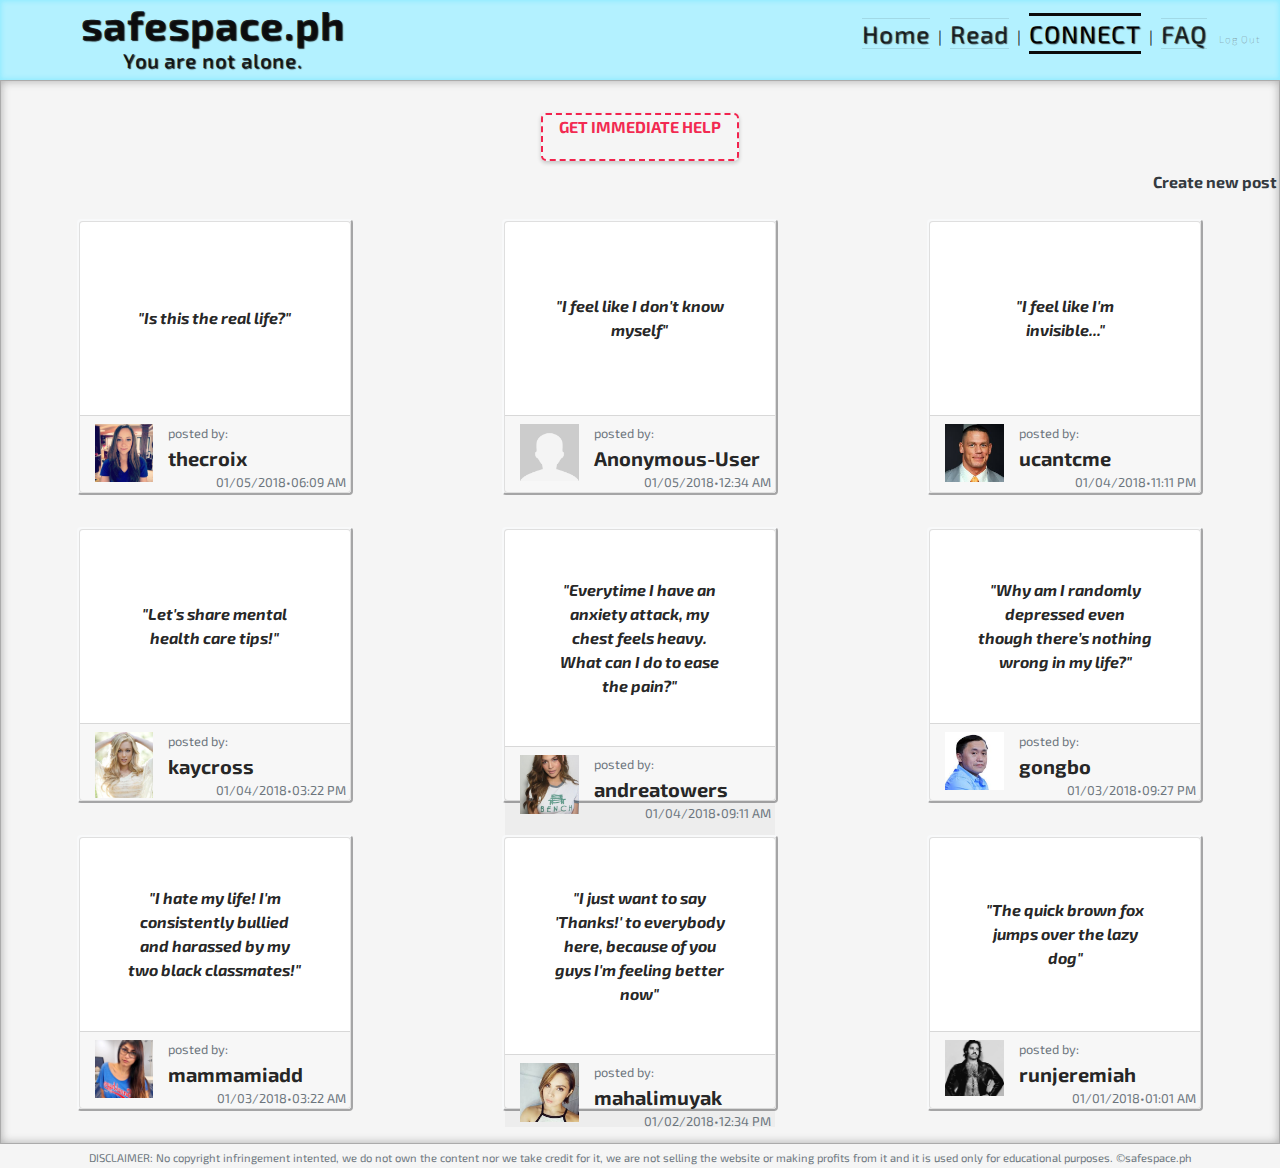
<file: connect.html>
<!DOCTYPE html>
<html lang="en">
<head>
	<meta charset="utf-8">
	<meta name="viewport" content="width=device-width, initial-scale=1.0, maximum-scale=1.0, shrink-to-fit=no">
	<meta http-equiv="X-UA-Compatible" content="IE=Edge">

	<title> safespace.ph | Connect </title>

	<!-- icon -->
	<link rel="icon" type="images/png" href="assets/images/icon.png">

	<!-- googlefonts -->
	<link href="https://fonts.googleapis.com/css?family=Exo+2|Roboto" rel="stylesheet">

	<!-- fontawesome -->
	<link rel="stylesheet" href="https://use.fontawesome.com/releases/v5.4.1/css/all.css" integrity="sha384-5sAR7xN1Nv6T6+dT2mhtzEpVJvfS3NScPQTrOxhwjIuvcA67KV2R5Jz6kr4abQsz" crossorigin="anonymous">

	<!-- bootstrap css -->
	<link rel="stylesheet" href="https://maxcdn.bootstrapcdn.com/bootstrap/4.1.3/css/bootstrap.min.css">
	<script src="https://ajax.googleapis.com/ajax/libs/jquery/3.3.1/jquery.min.js"></script>
	<script src="https://cdnjs.cloudflare.com/ajax/libs/popper.js/1.14.3/umd/popper.min.js"></script>
	<script src="https://maxcdn.bootstrapcdn.com/bootstrap/4.1.3/js/bootstrap.min.js"></script>

	<!-- animate css -->
	<link rel="stylesheet" type="text/css" href="assets/css/animate.css">

	<!-- external css -->
	<link rel="stylesheet" type="text/css" href="assets/css/style.css">
</head>
<body>

	<!-- main container -->
	<div id="mymainbox" class="container-fluid">
		<!-- header -->
		<header id="myhome-banner" class="row sticky-top">
			<div id="myhome-logo" class="col-12 col-md-4 text-center">
				<h1 class="my-auto">safespace.ph</h1>
				<h5>You are not alone.</h5>
			</div>

			<nav id="myhome-nav" class="col-12 col-md-6 offset-md-2 col-lg-6 offset-lg-2 pt-3 pb-1 px-3 text-md-right">
				<a id="" class="mx-1" href="home.html">Home</a>
				<span> | </span>
				<a id="" class="mx-1" href="read.html">Read</a>
				<span> | </span>
				<a id="myhome-nav-active" class="mx-1" href="connect.html">Connect</a>
				<span> | </span>
				<a id="" class="mx-1" href="faq.html">FAQ</a>
				<a id="myhome-nav-logout" class="mx-1 text-muted" data-toggle="modal" data-target="#logout">Log Out</a>
			</nav>
		</header>
		<!-- end of header -->
		<!-- modal -->
		<div id="logout" class="modal fade p-0" tabindex="-1" role="dialog" data-backdrop="static">
			<div class="modal-dialog modal-dialog-centered" role="document">
				<div class="modal-content">
					<div class="modal-body">
						<h5 class="modal-title text-left">Are you sure you want to log out?</h5>
					</div>
						
					<div class="modal-footer">
						<button type="button" class="btn btn-info float-right mr-2" data-dismiss="modal">No</button>
						<a href="index.html"><button class="btn btn-danger float-right">Yes</button></a>
					</div>
				</div>
			</div>
		</div>
		<!-- end modal -->

		<!-- community -->
		<main id="mymain-container" class="row">
			<div class="container-fluid p-0">
				<button id="mygethelp-immediate" class="btn d-flex align-center"data-toggle="modal" data-target="#mygethelp-immediate-modal">Get immediate help</button>
				<!-- modal -->
				<div id="mygethelp-immediate-modal" class="modal fade p-0" tabindex="-1" role="dialog">
					<div class="modal-dialog" role="document">
						<div class="modal-content">
							<div class="modal-header">
								<button type="button" class="close" data-dismiss="modal">
								<span>&#10060;</span>
								</button>
							</div>

							<div class="modal-body pb-5 mb-5">
								<!-- comment -->
								<div class="card-body">
									<div class="row p-0">
										<div class="col-4 col-md-3">
											<img class="img-fluid" src="assets/images/user13.jpg">
										</div>

										<div class="col-8 col-md-9">
											<div class="row">
												<p class="mb-0 pb-0 lead font-weight-bold">
													perritheplatypus <i class="fas fa-hands-helping"></i>
												</p>
											</div>	

											<div class="row">
												<p>
													Hi, I'm Perri! How are you today?
												</p>
											</div>

											<div class="row">
												<small class="text-muted ml-auto">01/05/2018&bull;04:20 PM</small>
											</div>
										</div>
									</div>
								</div>
								<!-- comment -->
							</div>

							<div class="modal-footer">
								<div class="form-group row">
									<div class="col-4 col-md-3">
										<img class="img-fluid" src="assets/images/user5.jpg">
									</div>
									<div class="col-8 col-md-9">
										<textarea class="form-control" rows="3" placeholder="Type here..."></textarea>
										<input type="checkbox" name="anon" value="anon"> Post anonymously
										<input type="submit" class="mt-3 btn btn-info float-right" value="Enter">		
									</div>
								</div>
							</div>
						</div>
					</div>
				</div>
				<!-- end modal -->
			</div>

			<main id="mycommunity-content" class="row">
				

				<!-- create content -->
				<div class="container-fluid my-2">
					<div class="row">
						<a class="btn ml-auto p-0 text-dark bg-transparent font-weight-bold" data-toggle="modal" data-target="#createcontent"><i class="fas fa-plus-circle"></i>Create new post</a>
						<!-- modal -->
						<div id="createcontent" class="modal fade p-0" tabindex="-1" role="dialog">
							<div class="modal-dialog" role="document">
								<div class="modal-content">
									<div class="modal-header">
										<h5 id="mylanding-register-label" class="modal-title">Create new post</h5>
										<button type="button" class="close" data-dismiss="modal">
											<span>&#10060;</span>
										</button>
									</div>
									<div class="modal-body">
										<form>
											<div class="form-group">
												<textarea rows="5" class="form-control"></textarea>
												<input type="checkbox" name="anon" value="anon"> Post anonymously
											</div>
											<div id="no-background" class="modal-footer">
												<button id="mylanding-click-close" type="button" class="btn btn-outline-secondary" data-dismiss="modal">Cancel</button>
												<button id="mylanding-click-volunteer" type="submit" class="btn btn-primary">Create post</button>
											</div>
										</form>
									</div>
								</div>
							</div>
						</div>
						<!-- end modal -->
					</div>		
				</div>
				<!-- end create content -->
				<div class="container-fluid">
					<div class="row">
						<!-- post 1 -->
						<div class="col-12 col-md-6 col-lg-4 p-3 d-flex justify-content-center">
							<!-- card -->
							<button type="button" class="btn-light rounded bg-transparent" data-toggle="modal" data-target="#content1">
								<div class="card">
									<div class="card-body p-5 mx-auto d-flex align-items-center">
										<em><strong>"Is this the real life?"</strong></em>
									</div>

									<div class="card-footer row mx-auto pt-2 pr-1 p-0">
										<div class="col-4">
											<img class="img-fluid" src="assets/images/user1.jpg">
										</div>
										<div class="col-8">
											<div class="row">
												<small class="text-muted">posted by:</small>
											</div>

											<div class="row">
												<span class="lead font-weight-bold">thecroix</span>
											</div>

											<div class="row">
												<small class="text-muted ml-auto"> 01/05/2018&bull;06:09 AM</small>
											</div>
										</div>
									</div>
								</div>
							</button>
							<!-- end card -->
							<!-- modal -->
							<div id="content1" class="modal fade p-0" tabindex="-1" role="dialog">
								<div class="modal-dialog" role="document">
									<div class="modal-content">
										<div class="modal-header">
											<button type="button" class="close" data-dismiss="modal">
											<span>&#10060;</span>
											</button>
										</div>

										<div class="modal-body">
											<!-- comment -->
											<div class="card-body">
												<div class="row p-0">
													<div class="col-4 col-md-3">
														<img class="img-fluid" src="assets/images/user1.jpg">
													</div>

													<div class="col-8 col-md-9">
														<div class="row">
															<p class="mb-0 pb-0 lead font-weight-bold">
																thecroix
															</p>
														</div>	

														<div class="row">
															<p>
																Is this the real life?
															</p>
														</div>

														<div class="row">
															<small class="text-muted ml-auto">01/05/2018&bull;06:09 AM</small>
														</div>
													</div>
												</div>
											</div>
											<!-- comment -->
											<!-- comment -->
											<div class="card-body">
												<div class="row p-0">
													<div class="col-4 col-md-3">
														<img class="img-fluid" src="assets/images/user3.jpg">
													</div>

													<div class="col-8 col-md-9">
														<div class="row">
															<p class="mb-0 pb-0 lead font-weight-bold">
																reidmylips
															</p>
														</div>	

														<div class="row">
															<p>
																Is this just fantasy?
															</p>
														</div>

														<div class="row">
															<small class="text-muted ml-auto">01/05/2018&bull;06:19 AM</small>
														</div>
													</div>
												</div>
											</div>
											<!-- comment -->
											<!-- comment -->
											<div class="card-body">
												<div class="row p-0">
													<div class="col-4 col-md-3">
														<img class="img-fluid" src="assets/images/user2.jpg">
													</div>

													<div class="col-8 col-md-9">
														<div class="row">
															<p class="mb-0 pb-0 lead font-weight-bold">
																mammamiadd
															</p>
														</div>	

														<div class="row">
															<p>
																Caught in a landslide
															</p>
														</div>

														<div class="row">
															<small class="text-muted ml-auto">01/05/2018&bull;06:33 AM</small>
														</div>
													</div>
												</div>
											</div>
											<!-- comment -->
										</div>

										<div class="modal-footer">
											<div class="form-group row">
												<div class="col-4 col-md-3 mt-4">
													<img class="img-fluid" src="assets/images/user5.jpg">
												</div>
												<div class="col-8 col-md-9">
													<label for="mymodal-write">Write a comment:</label>
													<textarea id="mymodal-write" class="form-control" rows="3" placeholder="Write a comment here..."></textarea>
													<input type="checkbox" name="anon" value="anon"> Post anonymously
													<input type="submit" class="mt-3 btn btn-info float-right" value="Post comment">		
												</div>
											</div>
										</div>
									</div>
								</div>
							</div>
							<!-- end modal -->
						</div>
						<!-- end post 1 -->

						<!-- post 2 -->
						<div class="col-12 col-md-6 col-lg-4 p-3 d-flex justify-content-center">
							<!-- card -->
							<button type="button" class="btn-light rounded bg-transparent" data-toggle="modal" data-target="#content2">
								<div class="card">
									<div class="card-body p-5 mx-auto d-flex align-items-center">
										<em><strong>"I feel like I don't know myself"</strong></em>
									</div>

									<div class="card-footer row mx-auto pt-2 pr-1 p-0">
										<div class="col-4">
											<img class="img-fluid" src="assets/images/anon.jpg">
										</div>
										<div class="col-8">
											<div class="row">
												<small class="text-muted">posted by:</small>
											</div>

											<div class="row">
												<span class="lead font-weight-bold">Anonymous-User</span>
											</div>

											<div class="row">
												<small class="text-muted ml-auto"> 01/05/2018&bull;12:34 AM</small>
											</div>		
										</div>
									</div>
								</div>
							</button>
							<!-- end card -->
							<!-- modal -->
							<div id="content2" class="modal fade p-0" tabindex="-1" role="dialog">
								<div class="modal-dialog" role="document">
									<div class="modal-content">
										<div class="modal-header">
											<button type="button" class="close" data-dismiss="modal">
											<span>&#10060;</span>
											</button>
										</div>

										<div class="modal-body">
											<!-- comment -->
											<div class="card-body">
												<div class="row p-0">
													<div class="col-4 col-md-3">
														<img class="img-fluid" src="assets/images/anon.jpg">
													</div>

													<div class="col-8 col-md-9">
														<div class="row">
															<p class="mb-0 pb-0 lead font-weight-bold">
																Anonymous-User
															</p>
														</div>	

														<div class="row">
															<p>
																I feel like I don't know myself
															</p>
														</div>

														<div class="row">
															<small class="text-muted ml-auto">01/05/2018&bull;12:34 AM</small>
														</div>
													</div>
												</div>
											</div>
											<!-- comment -->
											<!-- comment -->
											<div class="card-body">
												<div class="row p-0">
													<div class="col-4 col-md-3">
														<img class="img-fluid" src="assets/images/anon.jpg">
													</div>

													<div class="col-8 col-md-9">
														<div class="row">
															<p class="mb-0 pb-0 lead font-weight-bold">
																Anonymous-User
															</p>
														</div>	

														<div class="row">
															<p>
																#MeToo
															</p>
														</div>

														<div class="row">
															<small class="text-muted ml-auto">01/05/2018&bull;03:22 AM</small>
														</div>
													</div>
												</div>
											</div>
											<!-- comment -->
											<!-- comment with edit -->
											<div class="card-body">
												<div class="row p-0">
													<div class="col-4 col-md-3">
														<img class="img-fluid" src="assets/images/user5.jpg">
													</div>

													<div class="col-8 col-md-9">
														<div class="row">
															<p class="mb-0 pb-0 lead font-weight-bold">
																onevirtues
															</p>
														</div>

														<div class="row">
															<p>
																Okay...
															</p>
														</div>

														<div class="row">
															<small class="text-muted ml-auto">01/05/2018&bull;05:55 AM</small>
														</div>

														<div class="row">
															<div id="mycommunity-edit2" class="accordion">
																<a data-toggle="collapse" data-target="#mycommunity-edit2-box" class="btn text-primary p-0">
																	Edit comment
																</a>	

																<div id="mycommunity-edit2-box" class="collapse" data-parent="#mycommunity-edit2">
																	<div class="form-group row">
																		<div class="col-12 mt-3">
																			<textarea class="form-control" rows="3" cols="50" placeholder="Write a new comment here..."></textarea>
																			<input type="checkbox" name="anon" value="anon"> Post anonymously
																			<input type="submit" class="mt-3 btn btn-info float-right" value="Edit comment">
																		</div>
																	</div>
																</div>
															</div>
														</div>
													</div>
												</div>
											</div>
											<!-- comment with edit-->
										</div>

										<div class="modal-footer">
											<div class="form-group row">
												<div class="col-4 col-md-3 mt-4">
													<img class="img-fluid" src="assets/images/user5.jpg">
												</div>
												<div class="col-8 col-md-9">
													<label for="mymodal-write">Write a comment:</label>
													<textarea id="mymodal-write" class="form-control" rows="3" placeholder="Write a comment here..."></textarea>
													<input type="checkbox" name="anon" value="anon"> Post anonymously
													<input type="submit" class="mt-3 btn btn-info float-right" value="Post comment">		
												</div>
											</div>
										</div>
									</div>
								</div>
							</div>
							<!-- end modal -->
						</div>
						<!-- end post 2 -->

						<!-- post 3 -->
						<div class="col-12 col-md-6 col-lg-4 p-3 d-flex justify-content-center">
							<!-- card -->
							<button type="button" class="btn-light rounded bg-transparent" data-toggle="modal" data-target="#content3">
								<div class="card">
									<div class="card-body p-5 mx-auto d-flex align-items-center">
										<em><strong>"I feel like I'm invisible..."</strong></em>
									</div>

									<div class="card-footer row mx-auto pt-2 pr-1 p-0">
										<div class="col-4">
											<img class="img-fluid" src="assets/images/user7.jpg">
										</div>
										<div class="col-8">
											<div class="row">
												<small class="text-muted">posted by:</small>
											</div>

											<div class="row">
												<span class="lead font-weight-bold">ucantcme</span>
											</div>

											<div class="row">
												<small class="text-muted ml-auto"> 01/04/2018&bull;11:11 PM</small>
											</div>			
										</div>
									</div>
								</div>
							</button>
							<!-- end card -->
							<!-- modal -->
							<div id="content3" class="modal fade p-0" tabindex="-1" role="dialog">
								<div class="modal-dialog" role="document">
									<div class="modal-content">
										<div class="modal-header">
											<button type="button" class="close" data-dismiss="modal">
											<span>&#10060;</span>
											</button>
										</div>

										<div class="modal-body">
											<!-- comment -->
											<div class="card-body">
												<div class="row p-0">
													<div class="col-4 col-md-3">
														<img class="img-fluid" src="assets/images/user7.jpg">
													</div>

													<div class="col-8 col-md-9">
														<div class="row">
															<p class="mb-0 pb-0 lead font-weight-bold">
																ucantcme
															</p>
														</div>	

														<div class="row">
															<p>
																I feel like I'm invisible...
															</p>
														</div>

														<div class="row">
															<small class="text-muted ml-auto">01/04/2018&bull;11:11 PM</small>
														</div>
													</div>
												</div>
											</div>
											<!-- comment -->
										</div>

										<div class="modal-footer">
											<div class="form-group row">
												<div class="col-4 col-md-3 mt-4">
													<img class="img-fluid" src="assets/images/user5.jpg">
												</div>
												<div class="col-8 col-md-9">
													<label for="mymodal-write">Write a comment:</label>
													<textarea id="mymodal-write" class="form-control" rows="3" placeholder="Write a comment here..."></textarea>
													<input type="checkbox" name="anon" value="anon"> Post anonymously
													<input type="submit" class="mt-3 btn btn-info float-right" value="Post comment">		
												</div>
											</div>
										</div>
									</div>
								</div>
							</div>
							<!-- end modal -->
						</div>
						<!-- end post 3 -->

						<!-- post 4 -->
						<div class="col-12 col-md-6 col-lg-4 p-3 d-flex justify-content-center">
							<!-- card -->
							<button type="button" class="btn-light rounded bg-transparent" data-toggle="modal" data-target="#content4">
								<div class="card">
									<div class="card-body p-5 mx-auto d-flex align-items-center">
										<em><strong>"Let's share mental health care tips!"</strong></em>
									</div>

									<div class="card-footer row mx-auto pt-2 pr-1 p-0">
										<div class="col-4">
											<img class="img-fluid" src="assets/images/user4.jpg">
										</div>
										<div class="col-8">
											<div class="row">
												<small class="text-muted">posted by:</small>
											</div>

											<div class="row">
												<span class="lead font-weight-bold">kaycross</span>
											</div>

											<div class="row">
												<small class="text-muted ml-auto"> 01/04/2018&bull;03:22 PM</small>
											</div>					
										</div>
									</div>
								</div>
							</button>
							<!-- end card -->
							<!-- modal -->
							<div id="content4" class="modal fade p-0" tabindex="-1" role="dialog">
								<div class="modal-dialog" role="document">
									<div class="modal-content">
										<div class="modal-header">
											<button type="button" class="close" data-dismiss="modal">
											<span>&#10060;</span>
											</button>
										</div>

										<div class="modal-body">
											<!-- comment -->
											<div class="card-body">
												<div class="row p-0">
													<div class="col-4 col-md-3">
														<img class="img-fluid" src="assets/images/user4.jpg">
													</div>

													<div class="col-8 col-md-9">
														<div class="row">
															<p class="mb-0 pb-0 lead font-weight-bold">
																kaycross
															</p>
														</div>	

														<div class="row">
															<p>
																Let's share mental health care tips!
															</p>
														</div>

														<div class="row">
															<small class="text-muted ml-auto"> 01/04/2018&bull;03:22 PM</small>
														</div>
													</div>
												</div>
											</div>
											<!-- comment -->
											<!-- comment with edit -->
											<div class="card-body">
												<div class="row p-0">
													<div class="col-4 col-md-3">
														<img class="img-fluid" src="assets/images/user5.jpg">
													</div>

													<div class="col-8 col-md-9">
														<div class="row">
															<p class="mb-0 pb-0 lead font-weight-bold">
																onevirtues
															</p>
														</div>

														<div class="row">
															<p>
																Regular exercise and healthy diet does wonders!
															</p>
														</div>

														<div class="row">
															<small class="text-muted ml-auto"> 01/04/2018&bull;04:20 PM</small>
														</div>

														<div class="row">
															<div id="mycommunity-edit1" class="accordion">
															<div>
																<a data-toggle="collapse" data-target="#mycommunity-edit1-box" class="btn text-primary p-0">
																	Edit comment
																</a>	
															</div>
															<div id="mycommunity-edit1-box" class="collapse" data-parent="#mycommunity-edit1">
																<div>
																	<div class="form-group row">
																		<div class="col-12 mt-3">
																			<textarea class="form-control" rows="3" cols="50" placeholder="Write a new comment here..."></textarea>
																			<input type="checkbox" name="anon" value="anon"> Post anonymously
																			<input type="submit" class="mt-3 btn btn-info float-right" value="Edit comment">
																		</div>
																	</div>
																</div>
															</div>
														</div>
														</div>
													</div>
												</div>
											</div>
											<!-- comment with edit-->
											<!-- comment -->
											<div class="card-body">
												<div class="row p-0">
													<div class="col-4 col-md-3">
														<img class="img-fluid" src="assets/images/user11.jpg">
													</div>

													<div class="col-8 col-md-9">
														<div class="row">
															<p class="mb-0 pb-0 lead font-weight-bold">
																mahalimuyak
															</p>
														</div>	

														<div class="row">
															<p>
																@onevirtues That's a very helpful tip!
															</p>
														</div>

														<div class="row">
															<small class="text-muted ml-auto"> 01/05/2018&bull;03:22 AM</small>
														</div>	
													</div>
												</div>
											</div>
											<!-- comment -->
										</div>

										<div class="modal-footer">
											<div class="form-group row">
												<div class="col-4 col-md-3 mt-4">
													<img class="img-fluid" src="assets/images/user5.jpg">
												</div>
												<div class="col-8 col-md-9">
													<label for="mymodal-write">Write a comment:</label>
													<textarea id="mymodal-write" class="form-control" rows="3" placeholder="Write a comment here..."></textarea>
													<input type="checkbox" name="anon" value="anon"> Post anonymously
													<input type="submit" class="mt-3 btn btn-info float-right" value="Post comment">		
												</div>
											</div>
										</div>
									</div>
								</div>
							</div>
							<!-- end modal -->
						</div>
						<!-- end post 4 -->

						<!-- post 5 -->
						<div class="col-12 col-md-6 col-lg-4 p-3 d-flex justify-content-center">
							<!-- card -->
							<button type="button" class="btn-light rounded bg-transparent" data-toggle="modal" data-target="#content5">
								<div class="card">
									<div class="card-body p-5 mx-auto d-flex align-items-center">
										<em><strong>"Everytime I have an anxiety attack, my chest feels heavy. What can I do to ease the pain?"</strong></em>
									</div>

									<div class="card-footer row mx-auto pt-2 pr-1 p-0 pb-3">
										<div class="col-4">
											<img class="img-fluid" src="assets/images/user10.jpg">
										</div>
										<div class="col-8">
											<div class="row">
												<small class="text-muted">posted by:</small>
											</div>

											<div class="row">
												<span class="lead font-weight-bold">andreatowers</span>
											</div>

											<div class="row">
												<small class="text-muted ml-auto"> 01/04/2018&bull;09:11 AM</small>
											</div>				
										</div>
									</div>
								</div>
							</button>
							<!-- end card -->
							<!-- modal -->
							<div id="content5" class="modal fade p-0" tabindex="-1" role="dialog">
								<div class="modal-dialog" role="document">
									<div class="modal-content">
										<div class="modal-header">
											<button type="button" class="close" data-dismiss="modal">
											<span>&#10060;</span>
											</button>
										</div>

										<div class="modal-body">
											<!-- comment -->
											<div class="card-body">
												<div class="row p-0">
													<div class="col-4 col-md-3">
														<img class="img-fluid" src="assets/images/user10.jpg">
													</div>

													<div class="col-8 col-md-9">
														<div class="row">
															<p class="mb-0 pb-0 lead font-weight-bold">
																andreatowers
															</p>
														</div>	

														<div class="row">
															<p>
																Everytime I have an anxiety attack, my chest feels heavy. What can I do to ease the pain?
															</p>
														</div>

														<div class="row">
															<small class="text-muted ml-auto"> 01/04/2018&bull;09:11 AM</small>
														</div>		
													</div>
												</div>
											</div>
											<!-- comment -->
											<!-- comment -->
											<div class="card-body">
												<div class="row p-0">
													<div class="col-4 col-md-3">
														<img class="img-fluid" src="assets/images/user12.jpg">
													</div>

													<div class="col-8 col-md-9">
														<div class="row">
															<p class="mb-0 pb-0 lead font-weight-bold">
																grangertheranger
															</p>
														</div>	

														<div class="row">
															<p>
																You can try breathing exercises. Take slow and deep breaths.
															</p>
														</div>

														<div class="row">
															<small class="text-muted ml-auto"> 01/04/2018&bull;10:10 AM</small>
														</div>		
													</div>
												</div>
											</div>
											<!-- comment -->
											<!-- comment -->
											<div class="card-body">
												<div class="row p-0">
													<div class="col-4 col-md-3">
														<img class="img-fluid" src="assets/images/user10.jpg">
													</div>

													<div class="col-8 col-md-9">
														<div class="row">
															<p class="mb-0 pb-0 lead font-weight-bold">
																andreatowers
															</p>
														</div>	

														<div class="row">
															<p>
																@grangertheranger Thanks!
															</p>
														</div>

														<div class="row">
															<small class="text-muted ml-auto"> 01/04/2018&bull;11:11 AM</small>
														</div>		
													</div>
												</div>
											</div>
											<!-- comment -->
										</div>

										<div class="modal-footer">
											<div class="form-group row">
												<div class="col-4 col-md-3 mt-4">
													<img class="img-fluid" src="assets/images/user5.jpg">
												</div>
												<div class="col-8 col-md-9">
													<label for="mymodal-write">Write a comment:</label>
													<textarea id="mymodal-write" class="form-control" rows="3" placeholder="Write a comment here..."></textarea>
													<input type="checkbox" name="anon" value="anon"> Post anonymously
													<input type="submit" class="mt-3 btn btn-info float-right" value="Post comment">		
												</div>
											</div>
										</div>
									</div>
								</div>
							</div>
							<!-- end modal -->
						</div>
						<!-- end post 5 -->

						<!-- post 6 -->
						<div class="col-12 col-md-6 col-lg-4 p-3 d-flex justify-content-center">
							<!-- card -->
							<button type="button" class="btn-light rounded bg-transparent" data-toggle="modal" data-target="#content6">
								<div class="card">
									<div class="card-body p-5 mx-auto d-flex align-items-center">
										<em><strong>"Why am I randomly depressed even though there’s nothing wrong in my life?"</strong></em>
									</div>

									<div class="card-footer row mx-auto pt-2 pr-1 p-0">
										<div class="col-4">
											<img class="img-fluid" src="assets/images/user8.jpg">
										</div>
										<div class="col-8">
											<div class="row">
												<small class="text-muted">posted by:</small>
											</div>

											<div class="row">
												<span class="lead font-weight-bold">gongbo</span>
											</div>

											<div class="row">
												<small class="text-muted ml-auto"> 01/03/2018&bull;09:27 PM</small>
											</div>				
										</div>
									</div>
								</div>
							</button>
							<!-- end card -->
							<!-- modal -->
							<div id="content6" class="modal fade p-0" tabindex="-1" role="dialog">
								<div class="modal-dialog" role="document">
									<div class="modal-content">
										<div class="modal-header">
											<button type="button" class="close" data-dismiss="modal">
											<span>&#10060;</span>
											</button>
										</div>

										<div class="modal-body">
											<!-- comment -->
											<div class="card-body">
												<div class="row p-0">
													<div class="col-4 col-md-3">
														<img class="img-fluid" src="assets/images/user8.jpg">
													</div>

													<div class="col-8 col-md-9">
														<div class="row">
															<p class="mb-0 pb-0 lead font-weight-bold">
																gongbo
															</p>
														</div>	

														<div class="row">
															<p>
																Why am I randomly depressed even though there’s nothing wrong in my life?
															</p>
														</div>

														<div class="row">
															<small class="text-muted ml-auto"> 01/03/2018&bull;09:27 PM</small>
														</div>
													</div>
												</div>
											</div>
											<!-- comment -->
											<!-- comment -->
											<div class="card-body">
												<div class="row p-0">
													<div class="col-4 col-md-3">
														<img class="img-fluid" src="assets/images/user13.jpg">
													</div>

													<div class="col-8 col-md-9">
														<div class="row">
															<p class="mb-0 pb-0 lead font-weight-bold">
																perritheplatypus <i class="fas fa-hands-helping"></i>
															</p>
														</div>	

														<div class="row">
															<p>
																Depression doesn’t discriminate.

																It doesn’t care about your race, gender, sexuality, economic status, religion, and so forth.

																Likewise, it doesn’t care if you’re highly successful, or seem to “have it all”.
															</p>
														</div>

														<div class="row">
															<small class="text-muted ml-auto"> 01/03/2018&bull;09:36 PM</small>
														</div>
													</div>
												</div>
											</div>
											<!-- comment -->
										</div>

										<div class="modal-footer">
											<div class="form-group row">
												<div class="col-4 col-md-3 mt-4">
													<img class="img-fluid" src="assets/images/user5.jpg">
												</div>
												<div class="col-8 col-md-9">
													<label for="mymodal-write">Write a comment:</label>
													<textarea id="mymodal-write" class="form-control" rows="3" placeholder="Write a comment here..."></textarea>
													<input type="checkbox" name="anon" value="anon"> Post anonymously
													<input type="submit" class="mt-3 btn btn-info float-right" value="Post comment">		
												</div>
											</div>
										</div>
									</div>
								</div>
							</div>
							<!-- end modal -->
						</div>
						<!-- end post 6 -->

						<!-- post 7 -->
						<div class="col-12 col-md-6 col-lg-4 p-3 d-flex justify-content-center">
							<!-- card -->
							<button type="button" class="btn-light rounded bg-transparent" data-toggle="modal" data-target="#content7">
								<div class="card">
									<div class="card-body p-5 mx-auto d-flex align-items-center">
										<em><strong>"I hate my life! I'm consistently bullied and harassed by my two black classmates!"</strong></em>
									</div>

									<div class="card-footer row mx-auto pt-2 pr-1 p-0">
										<div class="col-4">
											<img class="img-fluid" src="assets/images/user2.jpg">
										</div>
										<div class="col-8">
											<div class="row">
												<small class="text-muted">posted by:</small>
											</div>

											<div class="row">
												<span class="lead font-weight-bold">mammamiadd</span>
											</div>

											<div class="row">
												<small class="text-muted ml-auto"> 01/03/2018&bull;03:22 AM</small>
											</div>			
										</div>
									</div>
								</div>
							</button>
							<!-- end card -->
							<!-- modal -->
							<div id="content7" class="modal fade p-0" tabindex="-1" role="dialog">
								<div class="modal-dialog" role="document">
									<div class="modal-content">
										<div class="modal-header">
											<button type="button" class="close" data-dismiss="modal">
											<span>&#10060;</span>
											</button>
										</div>

										<div class="modal-body">
											<!-- comment -->
											<div class="card-body">
												<div class="row p-0">
													<div class="col-4 col-md-3">
														<img class="img-fluid" src="assets/images/user2.jpg">
													</div>

													<div class="col-8 col-md-9">
														<div class="row">
															<p class="mb-0 pb-0 lead font-weight-bold">
																mammamiadd
															</p>
														</div>	

														<div class="row">
															<p>
																I hate my life! I'm consistently bullied and harassed by my two black classmates!
															</p>
														</div>

														<div class="row">
															<small class="text-muted ml-auto"> 01/03/2018&bull;03:22 AM</small>
														</div>	
													</div>
												</div>
											</div>
											<!-- comment -->
											<!-- comment -->
											<div class="card-body">
												<div class="row p-0">
													<div class="col-4 col-md-3">
														<img class="img-fluid" src="assets/images/user13.jpg">
													</div>

													<div class="col-8 col-md-9">
														<div class="row">
															<p class="mb-0 pb-0 lead font-weight-bold">
																perritheplatypus <i class="fas fa-hands-helping"></i>
															</p>
														</div>	

														<div class="row">
															<p>
																Do not give them another thought. If they confront you, record their behavior and speak about it to a person of authority, and leave it at that. And if they do it again, do the same again.
															</p>
														</div>

														<div class="row">
															<small class="text-muted ml-auto"> 01/03/2018&bull;06:19 AM</small>
														</div>	
													</div>
												</div>
											</div>
											<!-- comment -->
										</div>

										<div class="modal-footer">
											<div class="form-group row">
												<div class="col-4 col-md-3 mt-4">
													<img class="img-fluid" src="assets/images/user5.jpg">
												</div>
												<div class="col-8 col-md-9">
													<label for="mymodal-write">Write a comment:</label>
													<textarea id="mymodal-write" class="form-control" rows="3" placeholder="Write a comment here..."></textarea>
													<input type="checkbox" name="anon" value="anon"> Post anonymously
													<input type="submit" class="mt-3 btn btn-info float-right" value="Post comment">		
												</div>
											</div>
										</div>
									</div>
								</div>
							</div>
							<!-- end modal -->
						</div>
						<!-- end post 7 -->

						<!-- post 8 -->
						<div class="col-12 col-md-6 col-lg-4 p-3 d-flex justify-content-center">
							<!-- card -->
							<button type="button" class="btn-light rounded bg-transparent" data-toggle="modal" data-target="#content8">
								<div class="card">
									<div class="card-body p-5 mx-auto d-flex align-items-center">
										<em><strong>"I just want to say 'Thanks!' to everybody here, because of you guys I'm feeling better now"</strong></em>
									</div>

									<div class="card-footer row mx-auto pt-2 pr-1 p-0 pb-3">
										<div class="col-4">
											<img class="img-fluid" src="assets/images/user11.jpg">
										</div>
										<div class="col-8">
											<div class="row">
												<small class="text-muted">posted by:</small>
											</div>

											<div class="row">
												<span class="lead font-weight-bold">mahalimuyak</span>
											</div>

											<div class="row">
												<small class="text-muted ml-auto"> 01/02/2018&bull;12:34 PM</small>
											</div>				
										</div>
									</div>
								</div>
							</button>
							<!-- end card -->
							<!-- modal -->
							<div id="content8" class="modal fade p-0" tabindex="-1" role="dialog">
								<div class="modal-dialog" role="document">
									<div class="modal-content">
										<div class="modal-header">
											<button type="button" class="close" data-dismiss="modal">
											<span>&#10060;</span>
											</button>
										</div>

										<div class="modal-body">
											<!-- comment -->
											<div class="card-body">
												<div class="row p-0">
													<div class="col-4 col-md-3">
														<img class="img-fluid" src="assets/images/user11.jpg">
													</div>

													<div class="col-8 col-md-9">
														<div class="row">
															<p class="mb-0 pb-0 lead font-weight-bold">
																mahalimuyak
															</p>
														</div>	

														<div class="row">
															<p>
																I just want to say 'Thanks!' to everybody here, because of you guys I'm feeling better now
															</p>
														</div>

														<div class="row">
															<small class="text-muted ml-auto"> 01/02/2018&bull;12:34 PM</small>
														</div>		
													</div>
												</div>
											</div>
											<!-- comment -->
											<!-- comment -->
											<div class="card-body">
												<div class="row p-0">
													<div class="col-4 col-md-3">
														<img class="img-fluid" src="assets/images/user9.jpg">
													</div>

													<div class="col-8 col-md-9">
														<div class="row">
															<p class="mb-0 pb-0 lead font-weight-bold">
																emmaroberts
															</p>
														</div>	

														<div class="row">
															<p>
																No problem, we're family here! :)
															</p>
														</div>

														<div class="row">
															<small class="text-muted ml-auto"> 01/02/2018&bull;12:43 PM</small>
														</div>		
													</div>
												</div>
											</div>
											<!-- comment -->
											<!-- comment -->
											<div class="card-body">
												<div class="row p-0">
													<div class="col-4 col-md-3">
														<img class="img-fluid" src="assets/images/user13.jpg">
													</div>

													<div class="col-8 col-md-9">
														<div class="row">
															<p class="mb-0 pb-0 lead font-weight-bold">
																perritheplatypus <i class="fas fa-hands-helping"></i>
															</p>
														</div>	

														<div class="row">
															<p>
																We're happy to help! :)
															</p>
														</div>

														<div class="row">
															<small class="text-muted ml-auto"> 01/02/2018&bull;01:00 PM</small>
														</div>		
													</div>
												</div>
											</div>
											<!-- comment -->
										</div>

										<div class="modal-footer">
											<div class="form-group row">
												<div class="col-4 col-md-3 mt-4">
													<img class="img-fluid" src="assets/images/user5.jpg">
												</div>
												<div class="col-8 col-md-9">
													<label for="mymodal-write">Write a comment:</label>
													<textarea id="mymodal-write" class="form-control" rows="3" placeholder="Write a comment here..."></textarea>
													<input type="checkbox" name="anon" value="anon"> Post anonymously
													<input type="submit" class="mt-3 btn btn-info float-right" value="Post comment">		
												</div>
											</div>
										</div>
									</div>
								</div>
							</div>
							<!-- end modal -->
						</div>
						<!-- end post 8 -->

						<!-- post 9 -->
						<div class="col-12 col-md-6 col-lg-4 p-3 d-flex justify-content-center">
							<!-- card -->
							<button type="button" class="btn-light rounded bg-transparent" data-toggle="modal" data-target="#content9">
								<div class="card">
									<div class="card-body p-5 mx-auto d-flex align-items-center">
										<em><strong>"The quick brown fox jumps over the lazy dog"</strong></em>
									</div>

									<div class="card-footer row mx-auto pt-2 pr-1 p-0">
										<div class="col-4">
											<img class="img-fluid" src="assets/images/user6.jpg">
										</div>
										<div class="col-8">
											<div class="row">
												<small class="text-muted">posted by:</small>
											</div>

											<div class="row">
												<span class="lead font-weight-bold">runjeremiah</span>
											</div>

											<div class="row">
												<small class="text-muted ml-auto"> 01/01/2018&bull;01:01 AM</small>
											</div>	
										</div>
									</div>
								</div>
							</button>
							<!-- end card -->
							<!-- modal -->
							<div id="content9" class="modal fade p-0" tabindex="-1" role="dialog">
								<div class="modal-dialog" role="document">
									<div class="modal-content">
										<div class="modal-header">
											<button type="button" class="close" data-dismiss="modal">
											<span>&#10060;</span>
											</button>
										</div>

										<div class="modal-body">
											<!-- comment -->
											<div class="card-body">
												<div class="row p-0">
													<div class="col-4 col-md-3">
														<img class="img-fluid" src="assets/images/user6.jpg">
													</div>

													<div class="col-8 col-md-9">
														<div class="row">
															<p class="mb-0 pb-0 lead font-weight-bold">
																runjeremiah
															</p>
														</div>	

														<div class="row">
															<p>
																The quick brown fox jumps over the lazy dog
															</p>
														</div>

														<div class="row">
															<small class="text-muted ml-auto"> 01/01/2018&bull;01:01 AM</small>
														</div>	
													</div>
												</div>
											</div>
											<!-- comment -->
											<!-- comment -->
											<div class="card-body">
												<div class="row p-0">
													<div class="col-4 col-md-3">
														<img class="img-fluid" src="assets/images/anon.jpg">
													</div>

													<div class="col-8 col-md-9">
														<div class="row">
															<p class="mb-0 pb-0 lead font-weight-bold">
																Anonymous-User
															</p>
														</div>	

														<div class="row">
															<p>
																There is no lorem ipsum here.
															</p>
														</div>

														<div class="row">
															<small class="text-muted ml-auto"> 01/01/2018&bull;03:22 AM</small>
														</div>	
													</div>
												</div>
											</div>
											<!-- comment -->
											<!-- comment -->
											<div class="card-body">
												<div class="row p-0">
													<div class="col-4 col-md-3">
														<img class="img-fluid" src="assets/images/user5.jpg">
													</div>

													<div class="col-8 col-md-9">
														<div class="row">
															<p class="mb-0 pb-0 lead font-weight-bold">
																onevirtues
															</p>
														</div>	

														<div class="row">
															<p>
																Hello world!
															</p>
														</div>

														<div class="row">
															<div id="mycommunity-edit2" class="accordion">
																<a data-toggle="collapse" data-target="#mycommunity-edit2-box" class="btn text-primary p-0">
																	Edit comment
																</a>	

																<div id="mycommunity-edit2-box" class="collapse" data-parent="#mycommunity-edit2">
																	<div class="form-group row">
																		<div class="col-12 mt-3">
																			<textarea class="form-control" rows="3" cols="50" placeholder="Write a new comment here..."></textarea>
																			<input type="checkbox" name="anon" value="anon"> Post anonymously
																			<input type="submit" class="mt-3 btn btn-info float-right" value="Edit comment">
																		</div>
																	</div>
																</div>
															</div>
														</div>

														<div class="row">
															<small class="text-muted ml-auto"> 01/01/2018&bull;06:09 AM</small>
														</div>	
													</div>
												</div>
											</div>
											<!-- comment -->
										</div>

										<div class="modal-footer">
											<div class="form-group row">
												<div class="col-4 col-md-3 mt-4">
													<img class="img-fluid" src="assets/images/user5.jpg">
												</div>
												<div class="col-8 col-md-9">
													<label for="mymodal-write">Write a comment:</label>
													<textarea id="mymodal-write" class="form-control" rows="3" placeholder="Write a comment here..."></textarea>
													<input type="checkbox" name="anon" value="anon"> Post anonymously
													<input type="submit" class="mt-3 btn btn-info float-right" value="Post comment">		
												</div>
											</div>
										</div>
									</div>
								</div>
							</div>
							<!-- end modal -->
						</div>
						<!-- end post 9 -->
					</div>
				</div>
			</main>
		</main>
		<!-- end of community -->

		<!-- disclaimer -->
		<footer class="mx-auto text-center p-0">
			<span id="mydisclaimer" class="text-muted">DISCLAIMER: No copyright infringement intented, we do not own the content nor we take credit for it, we are not selling the website or making profits from it and it is used only for educational purposes.
			<span class="text-muted">&copy;safespace.ph</span>
		</footer>
		<!-- end of disclaimer -->
	</div>
	<!-- end of main container -->
</body>
</html>
</file>
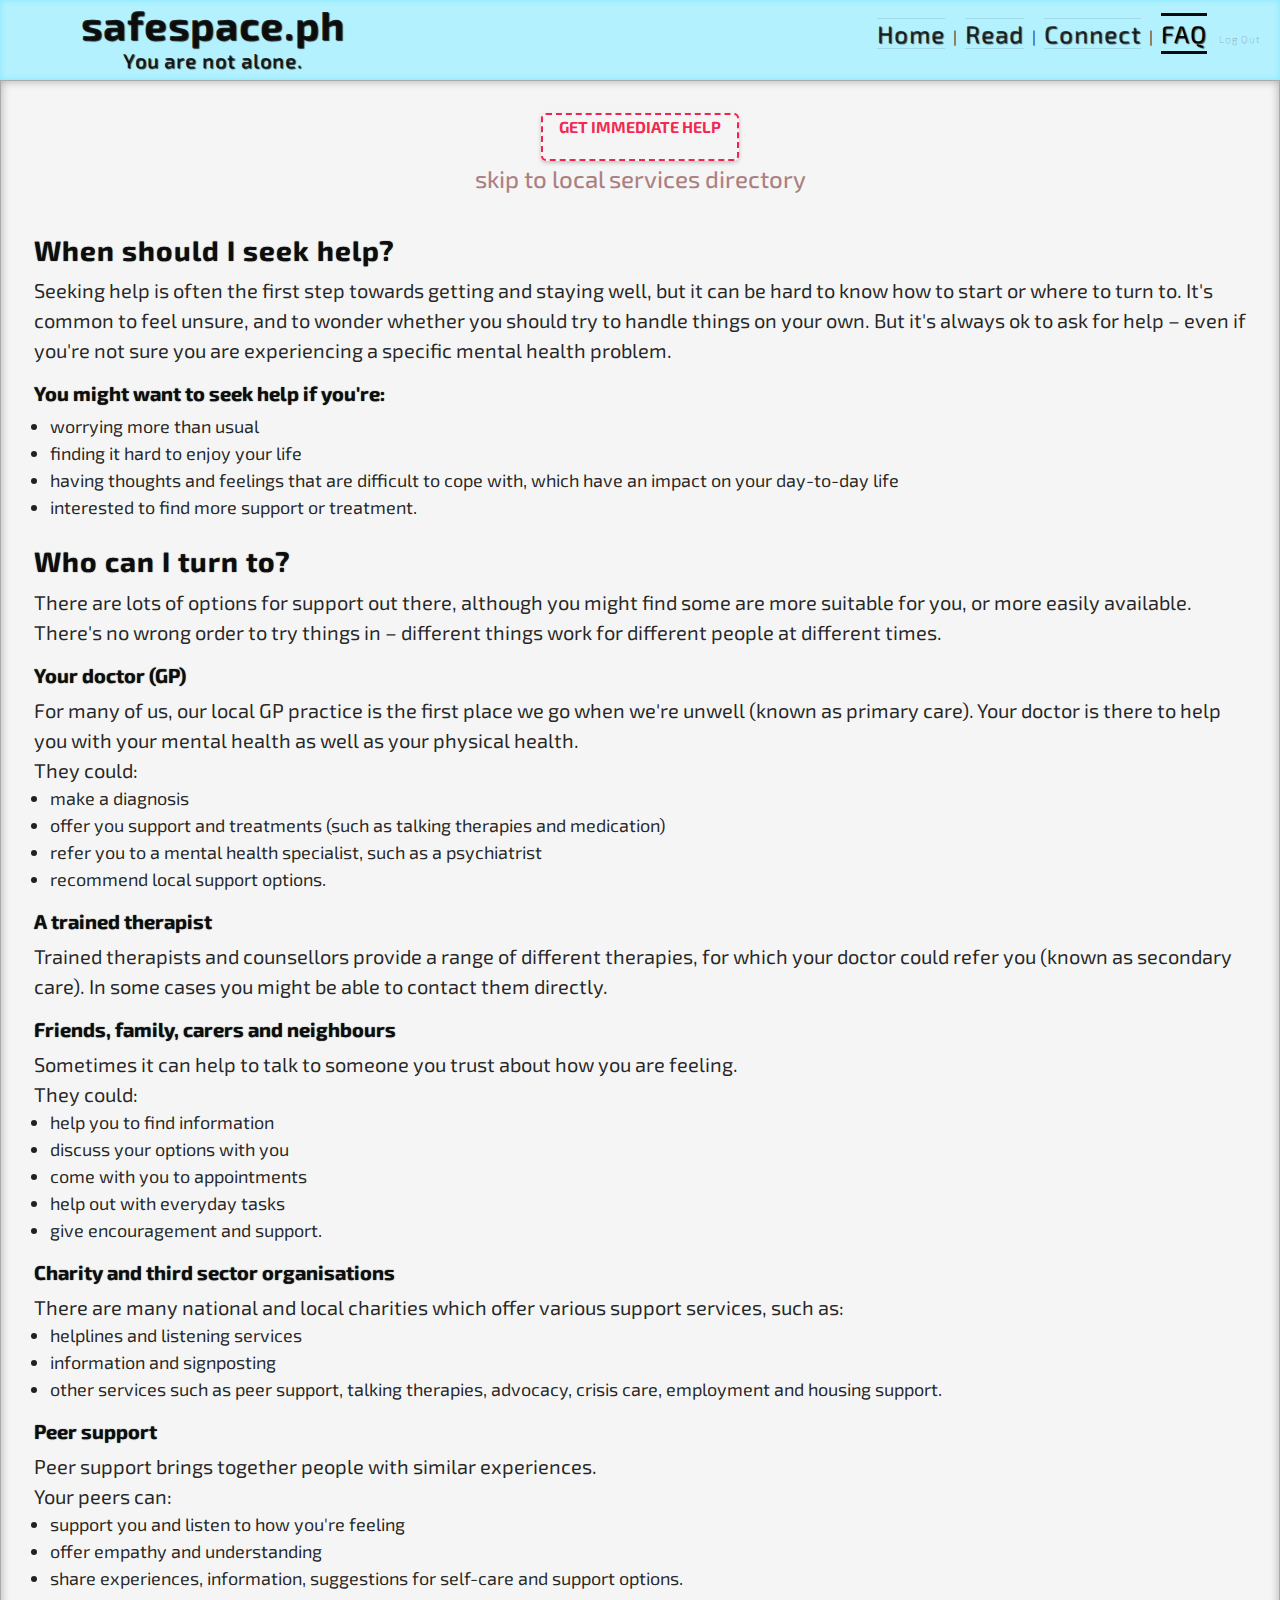
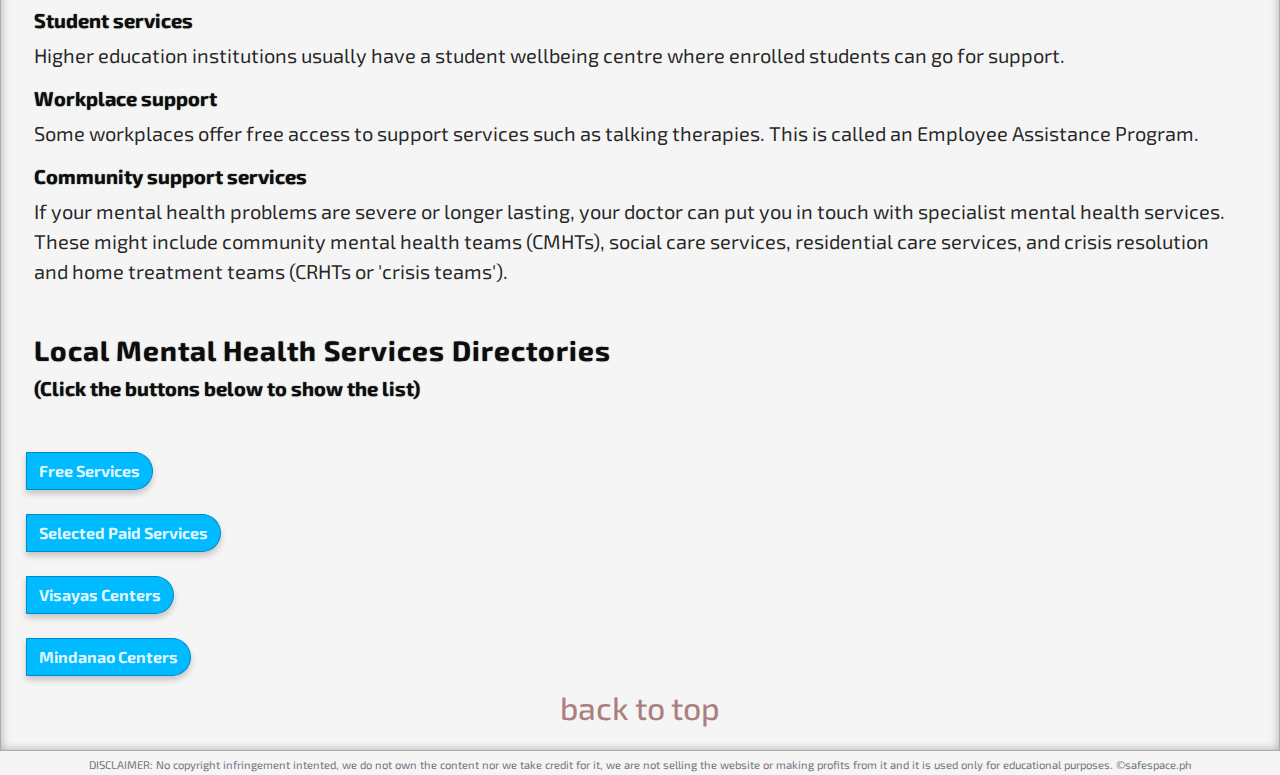
<file: faq.html>
<!DOCTYPE html>
<html lang="en">
<head>
	<meta charset="utf-8">
	<meta name="viewport" content="width=device-width, initial-scale=1.0, maximum-scale=1.0, shrink-to-fit=no">
	<meta http-equiv="X-UA-Compatible" content="IE=Edge">

	<title> safespace.ph | Frequently Asked Questions </title>

	<!-- icon -->
	<link rel="icon" type="images/png" href="assets/images/icon.png">

	<!-- googlefonts -->
	<link href="https://fonts.googleapis.com/css?family=Exo+2|Roboto" rel="stylesheet">

	<!-- fontawesome -->
	<link rel="stylesheet" href="https://use.fontawesome.com/releases/v5.4.1/css/all.css" integrity="sha384-5sAR7xN1Nv6T6+dT2mhtzEpVJvfS3NScPQTrOxhwjIuvcA67KV2R5Jz6kr4abQsz" crossorigin="anonymous">

	<!-- bootstrap css -->
	<link rel="stylesheet" href="https://maxcdn.bootstrapcdn.com/bootstrap/4.1.3/css/bootstrap.min.css">
	<script src="https://ajax.googleapis.com/ajax/libs/jquery/3.3.1/jquery.min.js"></script>
	<script src="https://cdnjs.cloudflare.com/ajax/libs/popper.js/1.14.3/umd/popper.min.js"></script>
	<script src="https://maxcdn.bootstrapcdn.com/bootstrap/4.1.3/js/bootstrap.min.js"></script>

	<!-- animate css -->
	<link rel="stylesheet" type="text/css" href="assets/css/animate.css">

	<!-- external css -->
	<link rel="stylesheet" type="text/css" href="assets/css/style.css">
</head>
<body>

	<!-- main container -->
	<div id="mymainbox" class="container-fluid">
		<!-- header -->
		<header id="myhome-banner" class="row sticky-top">
			<div id="myhome-logo" class="col-12 col-md-4 text-center">
				<h1 class="my-auto">safespace.ph</h1>
				<h5>You are not alone.</h5>
			</div>

			<nav id="myhome-nav" class="col-12 col-md-6 offset-md-2 col-lg-6 offset-lg-2 pt-3 pb-1 px-3 text-md-right">
				<a id="" class="mx-1" href="home.html">Home</a>
				<span> | </span>
				<a id="" class="mx-1" href="read.html">Read</a>
				<span> | </span>
				<a id="" class="mx-1" href="connect.html">Connect</a>
				<span> | </span>
				<a id="myhome-nav-active" class="mx-1" href="faq.html">FAQ</a>
				<a id="myhome-nav-logout" class="mx-1 text-muted" data-toggle="modal" data-target="#logout">Log Out</a>
			</nav>
		</header>
		<!-- end of header -->
		<!-- modal -->
		<div id="logout" class="modal fade p-0" tabindex="-1" role="dialog" data-backdrop="static">
			<div class="modal-dialog modal-dialog-centered" role="document">
				<div class="modal-content">
					<div class="modal-body">
						<h5 class="modal-title text-left">Are you sure you want to log out?</h5>
					</div>
						
					<div class="modal-footer">
						<button type="button" class="btn btn-info float-right mr-2" data-dismiss="modal">No</button>
						<a href="index.html"><button class="btn btn-danger float-right">Yes</button></a>
					</div>
				</div>
			</div>
		</div>
		<!-- end modal -->

		<!-- get help -->
		<main id="mymain-container" class="row">
			<div class="container-fluid p-0">
				<button id="mygethelp-immediate" class="btn d-flex align-center"data-toggle="modal" data-target="#mygethelp-immediate-modal">Get immediate help</button>
				<!-- modal -->
				<div id="mygethelp-immediate-modal" class="modal fade" tabindex="-1" role="dialog">
					<div class="modal-dialog" role="document">
						<div class="modal-content">
							<div class="modal-header">
								<button type="button" class="close" data-dismiss="modal">
								<span>&#10060;</span>
								</button>
							</div>

							<div class="modal-body pb-5 mb-5">
								<!-- comment -->
								<div class="card-body">
									<div class="row p-0">
										<div class="col-4 col-md-3">
											<img class="img-fluid" src="assets/images/user13.jpg">
										</div>

										<div class="col-8 col-md-9">
											<div class="row">
												<p class="mb-0 pb-0 lead font-weight-bold">
													perritheplatypus <i class="fas fa-hands-helping"></i>
												</p>
											</div>	

											<div class="row">
												<p>
													Hi, I'm Perri! How are you today?
												</p>
											</div>

											<div class="row">
												<small class="text-muted ml-auto">01/05/2018&bull;04:20 PM</small>
											</div>
										</div>
									</div>
								</div>
								<!-- comment -->
							</div>

							<div class="modal-footer">
								<div class="form-group row">
									<div class="col-4 col-md-3">
										<img class="img-fluid" src="assets/images/user5.jpg">
									</div>
									<div class="col-8 col-md-9">
										<textarea class="form-control" rows="3" placeholder="Type here..."></textarea>
										<input type="checkbox" name="anon" value="anon"> Post anonymously
										<input type="submit" class="mt-3 btn btn-info float-right" value="Enter">		
									</div>
								</div>
							</div>
						</div>
					</div>
				</div>
				<!-- end modal -->
				<h6 class="mt-1 text-center"><a id="mygethelp-top" href="#mygethelp-accordion"><i class="fas fa-angle-double-down"></i>skip to local services directory<i class="fas fa-angle-double-down"></i></a></h6>
			</div>

			<main id="mygethelp-content" class="row px-3">
				<!-- intro -->
				<blockquote class="blockquote p-3 mt-3">
					<h3>When should I seek help?</h3>
					Seeking help is often the first step towards getting and staying well, but it can be hard to know how to start or where to turn to. It's common to feel unsure, and to wonder whether you should try to handle things on your own. But it's always ok to ask for help – even if you're not sure you are experiencing a specific mental health problem.

					<h5 class="mt-3">You might want to seek help if you're:</h5>
					<ul class="px-3">
						<li>worrying more than usual</li>
						<li>finding it hard to enjoy your life</li>
						<li>having thoughts and feelings that are difficult to cope with, which have an impact on your day-to-day life</li>
						<li>interested to find more support or treatment.</li>	
					</ul>

					<h3 class="mt-4">Who can I turn to?</h3>
					There are lots of options for support out there, although you might find some are more suitable for you, or more easily available. There's no wrong order to try things in – different things work for different people at different times.

					<h5 class="mt-3">Your doctor (GP)</h5>
					<p>For many of us, our local GP practice is the first place we go when we're unwell (known as primary care). Your doctor is there to help you with your mental health as well as your physical health.</p>
					<p>They could:</p>
					<ul class="px-3">
						<li>make a diagnosis</li>
						<li>offer you support and treatments (such as talking therapies and medication)</li>
						<li>refer you to a mental health specialist, such as a psychiatrist</li>
						<li>recommend local support options.</li>	
					</ul>

					<h5 class="mt-3">A trained therapist</h5>
					<p>Trained therapists and counsellors provide a range of different therapies, for which your doctor could refer you (known as secondary care). In some cases you might be able to contact them directly.</p>

					<h5 class="mt-3">Friends, family, carers and neighbours</h5>
					<p>Sometimes it can help to talk to someone you trust about how you are feeling.</p>
					<p>They could:</p>
					<ul class="px-3">
						<li>help you to find information</li>
						<li>discuss your options with you</li>
						<li>come with you to appointments</li>
						<li>help out with everyday tasks</li>
						<li>give encouragement and support.</li>	
					</ul>

					<h5 class="mt-3">Charity and third sector organisations</h5>
					<p>There are many national and local charities which offer various support services, such as:</p>
					<ul class="px-3">
						<li>helplines and listening services</li>
						<li>information and signposting</li>
						<li>other services such as peer support, talking therapies, advocacy, crisis care, employment and housing support.</li>
					</ul>

					<h5 class="mt-3">Peer support</h5>
					<p>Peer support brings together people with similar experiences.</p>
					<p>Your peers can:</p>
					<ul class="px-3">
						<li>support you and listen to how you're feeling</li>
						<li>offer empathy and understanding</li>
						<li>share experiences, information, suggestions for self-care and support options.</li>
					</ul>

					<h5 class="mt-3">Student services</h5>
					<p>Higher education institutions usually have a student wellbeing centre where enrolled students can go for support.</p>

					<h5 class="mt-3">Workplace support</h5>
					<p>Some workplaces offer free access to support services such as talking therapies. This is called an Employee Assistance Program.</p>

					<h5 class="mt-3">Community support services</h5>
					<p>If your mental health problems are severe or longer lasting, your doctor can put you in touch with specialist mental health services.</p>
					<p>These might include community mental health teams (CMHTs), social care services, residential care services, and crisis resolution and home treatment teams (CRHTs or 'crisis teams').</p>

					<h3 class="mt-5">Local Mental Health Services Directories</h3>
					<h5>(Click the buttons below to show the list)</h5>
				</blockquote>
				<!-- end intro -->

				<!-- accordion -->
				<div id="mygethelp-accordion">
					<!-- free -->
					<div class="card">
						<div class="pl-2 card-header">
							<button id="mygethelp-button1" class="btn" data-toggle="collapse" data-target="#mygethelp-free">
							Free Services
							</button>
						</div>

						<div id="mygethelp-free" class="collapse" data-parent="#mygethelp-accordion">
							<div id="mygethelp-free-box" class="card-body">
								<table class="table-sm table-hover table-bordered">
									<thead>
										<tr>
											<th scope="col">Clinic/Doctor</th>
											<th scope="col">Fee</th>
											<th scope="col">Additional Information</th>
										</tr>
									</thead>
									<tbody>
										<tr>
											<td>PGH Psychiatry & Behavioral Medicine Department</td>
											<td>Free</td>
											<td>5548400<p>loc. 2436 or 2440</p><p>55488470</p><p>You have to have a referral from another psych first. If not, you'd have to go through their Family Doctor and queue with the others in OPD, so for this, I'd suggest you go in as early as you can, like 4 or 5 am.</p></td>
										</tr>
										<tr>
											<td>UST Graduate School Psychotrauma Clinic</td>
											<td>Free</td>
											<td>4061611<p>loc. 4012</p></td>
										</tr>
										<tr>
											<td>Ateneo's Center for Family Ministries</td>
											<td>Free</td>
											<td>4264289 to 92</td>
										</tr>
										<tr>
											<td>Ateneo's Bulatao Centre</td>
											<td>Free 5 sessions</td>
											<td></td>
										</tr>
										<tr>
											<td>Philippine Mental Health Association</td>
											<td>Free / Small Amount</td>
											<td>9214958<p>Free for those who can't afford it, for those who can afford, sessions range ₱300 to ₱700</p></td>
											</tr>
									</tbody>
								</table>					
							</div>
						</div>	
					</div>
					<!-- end free -->

					<!-- paid -->
					<div class="card">
						<div class="pl-2 card-header">
							<button id="mygethelp-button2" class="btn" data-toggle="collapse" data-target="#mygethelp-paid">
							Selected Paid Services
							</button>
						</div>

						<div id="mygethelp-paid" class="collapse" data-parent="#mygethelp-accordion">
							<div id="mygethelp-paid-box" class="card-body">
								<table class="table-sm table-hover table-bordered">
									<thead>
										<tr>
										<th scope="col">Clinic/Doctor</th>
										<th scope="col">Fee</th>
										<th scope="col">Additional Information</th>
										</tr>
									</thead>
									<tbody>
										<tr>
											<td>National Center for Mental Health (Charity Ops)</td>
											<td>₱50 per session</td>
											<td>"Mahaba pila tapos dapat super aga mo dapat dumating dun."</td>
										</tr>
										<tr>
											<td>Dr. Alipio of Amang Rodriguez (Outpatient Clinic) in Marikina</td>
											<td>₱150 for new patients and ₱80 for follow up.</td>
											<td></td>
										</tr>
										<tr>
											<td>UST Hospital Outpatient Department Neuro-Psych Clinic</td>
											<td>₱150 for an initial consultation and ₱100 for follow-ups</td>
											<td>Clinic Hours 7am-5pm with lunch break. Adult Psych services in the afternoon except for Tuesday, Saturday, and Sunday.</td>
										</tr>
										<tr>
											<td>National Center for Mental Health (Pay-Ops)</td>
											<td>₱400 per session</td>
											<td></td>
										</tr>
										<tr>
											<td>Dr. Kenneth Javate of Medical City</td>
											<td>₱450 for initial consultation and ₱400 for follow-ups</td>
											<td></td>
										</tr>
										<tr>
											<td>Dr. Anna Cruz at Medical City</td>
											<td>₱500 per session</td>
											<td>Appointment: 09175773362<p>LGBT+ friendly</p></td>
										</tr>
										<tr>
											<td>Philippine Mental Health Association</td>
											<td>₱600+ per session</td>
											<td>9214958<p>They give discounts depending on your financial situation. I believe the cheapest is ₱600.</p></td>
										</tr>
										<tr>
											<td>Ortigas Medical City Psych Department</td>
											<td>₱650 for initial consultation and ₱500 for follow-ups</td>
											<td></td>
										</tr>
										<tr>
											<td>Dr. Guiang at National Center for Mental Health</td>
											<td>₱1000 for initial consultation, less for follow-ups	</td>
											<td></td>
										</tr>
										<tr>
											<td>Dr. Leticia Penano-Ho of a clinic in Greenhills Mansion, Annapolis</td>
											<td>₱1000 to ₱2000 per session (negotiable)</td>
											<td>Appointment: 09294293476</td>
										</tr>
										<tr>
											<td>Dr. Ovidio De Leon of The Family Clinic, Inc. Hospital</td>
											<td>₱1000 or less per session</td>
											<td>7312901</td>
										</tr>
										<tr>
											<td>Dr. Ma. Socorro C. Martinez of St. Luke's Medical Center Quezon City and Global City, Cardinal Santos Medical Centre</td>
											<td>₱1000 per session</td>
											<td>09999984002<p>St. Luke's QC - 723030</p><p>loc. 6410</p><p>St. Luke's Global City - 7897700</p><p>loc. 7120</p><p>CSMC - 727001</p></td>
										</tr>
										<tr>
											<td>Dr. Marc Eric S. Reyes of PCDP Inc.</td>
											<td>₱1000 per hour</td>
											<td>632406<p>loc. 8352</p><p>09178877447</p><p>LGBT+ friendly</p></td>
										</tr>
										<tr>
											<td>Dr. Aida Maria H. Perez of Psych Profile Center for Psyhological Assessment Services</td>
											<td>₱1200 per hour</td>
											<td>09178452509</td>
										</tr>
										<tr>
											<td>Dr. Ed Tolentino and Dr. Jon Jurilla of Makati Med</td>
											<td></td>
											<td>Makati Med Trunkline - 8888999</td>
										</tr>
										<tr>
											<td>Dr. Marissa Pascual of UPMC</td>
											<td>₱1600 - ₱1100</td>
											<td>UPMC - 7080000 Local 121. Please call for appointment Ms Janet Uy</td>
										</tr>
										<tr>
											<td>Dr. Benjamin Vista of UPMC</td>
											<td>₱1600 - ₱1100</td>
											<td>UPMC - 7080000 Local 121. Please call for appointment Ms Janet Uy</td>
										</tr>
										<tr>
											<td>Dr. Joseph Anlacan of UPMC</td>
											<td>₱1700 - ₱1100</td>
											<td>UPMC - 7080000 Local 121. Please call for appointment Ms Janet Uy</td>
										</tr>
										<tr>
											<td>Dr. Eileen Nepumuceno of UPMC</td>
											<td>₱1700 - ₱1100</td>
											<td>UPMC - 7080000 Local 121. Please call for appointment Ms Janet Uy</td>
										</tr>
										<tr>
											<td>Dr. Michael Sionzon of UPMC</td>
											<td>₱1700 - ₱1100</td>
											<td>UPMC - 7080000 Local 121. Please call for appointment Ms Janet Uy</td>
										</tr>
										<tr>
											<td>Dr. Violeta Bautista of Care and Counsel Wellness in Philippine Social Studies Center (Commonwealth) and UP Diliman Health Service</td>
											<td>₱2000 per session (negotiable)</td>
											<td>Appointment: 09276789948</td>
										</tr>
										<tr>
											<td>Dr. Norieta Balderrama at Philippine General Hospital</td>
											<td>₱2000 per session</td>
											<td></td>
										</tr>
										<tr>
											<td>Dr. Constantine Della of UPMC</td>
											<td>₱2000 - ₱1500</td>
											<td>UPMC - 7080000 Local 121. Please call for appointment Ms Janet Uy</td>
										</tr>
										<tr>
											<td>PsychConsult in Cubao</td>
											<td>₱2300 for initial consultation and ₱1700 for follow-ups</td>
											<td>09178080193</td>
										</tr>
										<tr>
											<td>Dr. Norietta Balderama of UPMC</td>
											<td>₱3000 - ₱2000</td>
											<td>UPMC - 7080000 Local 121. Please call for appointment Ms Janet Uy</td>
										</tr>
									</tbody>
								</table>				
							</div>
						</div>	
					</div>
					<!-- end paid -->

					<!-- visayas -->
					<div class="card">
						<div class="pl-2 card-header">
							<button id="mygethelp-button3" class="btn" data-toggle="collapse" data-target="#mygethelp-visayas">
							Visayas Centers
							</button>
						</div>

						<div id="mygethelp-visayas" class="collapse" data-parent="#mygethelp-accordion">
							<div id="mygethelp-visayas-box" class="card-body">
								<table class="table-sm table-hover table-bordered">
									<thead>
										<tr>
											<th scope="col">Region</th>
											<th scope="col">Clinic/Doctor</th>
											<th scope="col">Additional Information</th>
										</tr>
									</thead>
									<tbody>
										<tr>
											<td>Cebu</td>
											<td>SharedPsyche Services</td>
											<td>09276826521</td>
										</tr>
										<tr>
											<td>Cebu</td>
											<td>Vicente Sotto Memorial Medical Center Psychiatric Facility</td>
											<td>2539898</td>
										</tr>
										<tr>
											<td>Cebu</td>
											<td>North General Hospital Chemical Dependent's Control and Rehab Center</td>
											<td>3437777</td>
										</tr>
										<tr>
											<td>Cebu</td>
											<td>Nargroup-Drug Rehabilitation and After Care centers</td>
											<td>2314752</td>
										</tr>
										<tr>
											<td>Cebu</td>
											<td>We Do Recover</td>
											<td>2315229</td>
										</tr>
										<tr>
											<td>Cebu</td>
											<td>Bridges of Hope Rehabilitation Center</td>
											<td>4209287<p>09177046659</p></td>
										</tr>
										<tr>
											<td>Cebu</td>
											<td>Metro Psych</td>
											<td>3442112<p>3442142</p></td>
										</tr>
										<tr>
											<td>Cebu</td>
											<td>House of Hope</td>
											<td>3407941</td>
										</tr>
										<tr>
											<td>Iloilo</td>
											<td>Western Visayas Medical Center - Department of Psychiatry</td>
											<td>3212841</td>
										</tr>
										<tr>
											<td>Negros</td>
											<td>Ang Dalangpan</td>
											<td>3993388</td>
										</tr>
										<tr>
											<td>Negros</td>
											<td>PMHA - Bacolod Chapter</td>
											<td>4338868</td>
										</tr>
										<tr>
											<td>Negros</td>
											<td>Talay Mental Rehabilitation Center</td>
											<td>2252614</td>
										</tr>
										<tr>
											<td>Leyte</td>
											<td>Eastern Visayas Regional Medical Center - Department of Psychiatry</td>
											<td>3213129<p>3213363</p><p>3218724</p></td>
										</tr>
									</tbody>
								</table>
							</div>
						</div>	
					</div>
					<!-- end visayas -->

					<!-- mindanao -->
					<div class="card">
						<div class="pl-2 card-header">
							<button id="mygethelp-button4" class="btn" data-toggle="collapse" data-target="#mygethelp-mindanao">
							Mindanao Centers
							</button>
						</div>

						<div id="mygethelp-mindanao" class="collapse" data-parent="#mygethelp-accordion">
							<div id="mygethelp-mindanao-box" class="card-body">
								<table class="table-sm table-hover table-bordered">
									<thead>
										<tr>
											<th scope="col">Region</th>
											<th scope="col">Clinic/Doctor</th>
											<th scope="col">Additional Information</th>
										</tr>
									</thead>
									<tbody>
										<tr>
											<td>Agusan Del Norte</td>
											<td>New Living Solutions Chemical Dependency Treatment Center</td>
											<td>2253485<p>3425093</p></td>
										</tr>
										<tr>
											<td>Cagayan De Oro</td>
											<td>Tahanan ng Kabataan Center</td>
											<td>8582916</td>
										</tr>
										<tr>
											<td>Cagayan De Oro</td>
											<td>House of Hope Psychiatric Center</td>
											<td>724262<p>09209761140</p></td>
										</tr>
										<tr>
											<td>Davao</td>
											<td>Leaf Turning Wellness and Testing Center</td>
											<td>2877777<p>loc. 2501</p><p>09322723736</p><p>09282238055</p></td>
										</tr>
										<tr>
											<td>Davao</td>
											<td>Dr. Ericson Batican</td>
											<td>Door 3, 105 Lakatan St. JP Laurel Ave. Jereza Subdivision, Davao City</td>
										</tr>
										<tr>
											<td>Davao</td>
											<td>Southern Philippines Medical Center</td>
											<td>2272731<p>Contact person: Evangeline Castro</p></td>
										</tr>
										<tr>
											<td>Davao</td>
											<td>DOH-CHD XI Outpatient and Aftercare Center for Drug Dependents</td>
											<td>3051495</td>
										</tr>
										<tr>
											<td>Davao</td>
											<td>Golden Eye Hypnotherapy</td>
											<td>09477365142<p>09329033138</p><p>09474263485</p></td>
										</tr>
										<tr>
											<td>Davao</td>
											<td>Davao Treatment and Rehabilitation Center for Drug Dependents</td>
											<td>2930252</td>
										</tr>
										<tr>
											<td>Davao</td>
											<td>New Day Recovery Center</td>
											<td>2331719</td>
										</tr>
										<tr>
											<td>Maguindanao</td>
											<td>Maguindanao Provincial Hospital</td>
											<td>4890932</td>
										</tr>
										<tr>
											<td>Misamis Occidental</td>
											<td>It Works!</td>
											<td>5211281</td>
										</tr>
										<tr>
											<td>Zamboanga</td>
											<td>SONshine Drug Treatment and Rehabilitation Center</td>
											<td>9851779<p>9911090</p><p>loc. 116</p></td>
										</tr>
									</tbody>
								</table>		
							</div>
						</div>	
					</div>
					<!-- end mindanao -->
				</div>
				<!-- end accordion -->
				
				<div class="container-fluid p-0">
					<h6 class="text-center"><a id="mybacktotop" href="#mygethelp-immediate"><i class="fas fa-angle-double-up"></i>back to top<i class="fas fa-angle-double-up"></i></a></h6>
				</div>
			</main>
		</main>
		<!-- end of get help -->

		<!-- disclaimer -->
		<footer class="mx-auto text-center p-0">
			<span id="mydisclaimer" class="text-muted">DISCLAIMER: No copyright infringement intented, we do not own the content nor we take credit for it, we are not selling the website or making profits from it and it is used only for educational purposes.
			<span class="text-muted">&copy;safespace.ph</span>
		</footer>
		<!-- end of disclaimer -->
	</div>
	<!-- end of main container -->
</body>
</html>
</file>
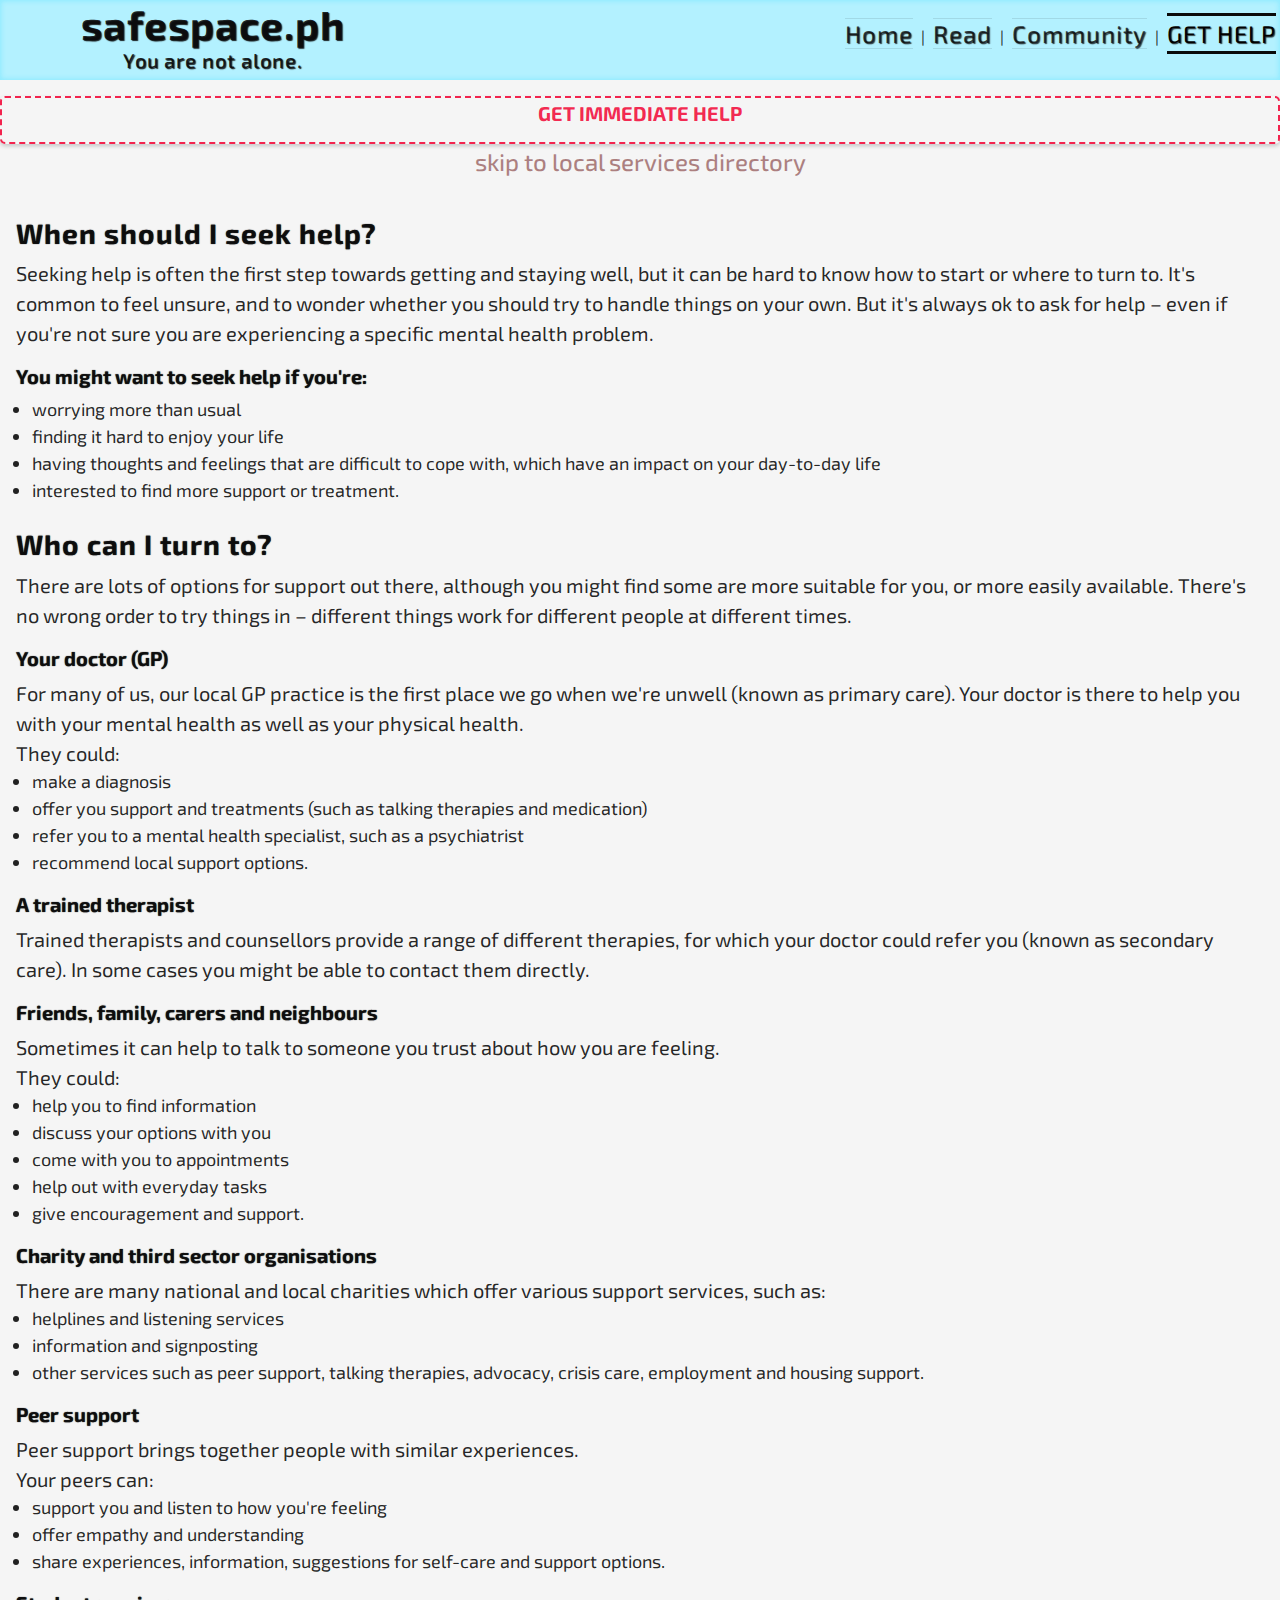
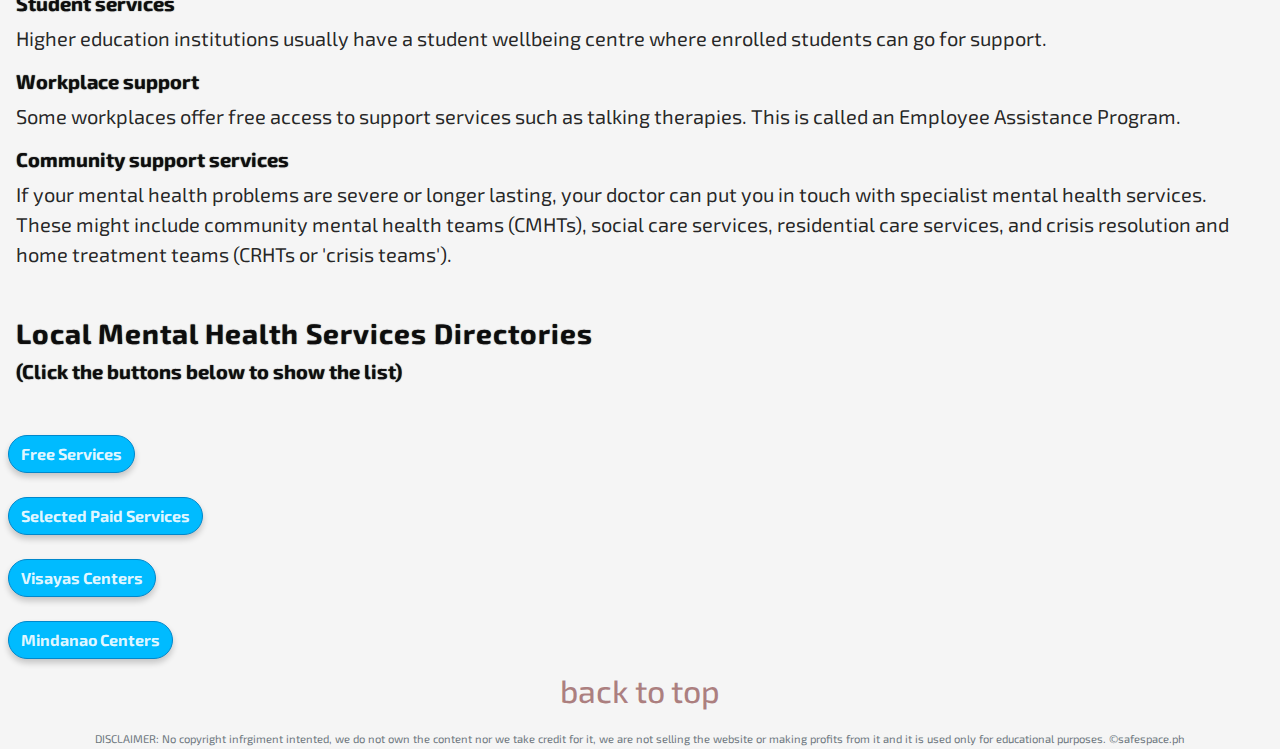
<file: gethelp.html>
<!DOCTYPE html>
<html lang="en">
<head>
	<meta charset="utf-8">
	<meta name="viewport" content="width=device-width, initial-scale=1.0, maximum-scale=1.0, shrink-to-fit=no">
	<meta http-equiv="X-UA-Compatible" content="IE=Edge">

	<title> safespace.ph | Get Help </title>

	<!-- icon -->
	<link rel="icon" type="images/png" href="assets/images/icon.png">

	<!-- googlefonts -->
	<link href="https://fonts.googleapis.com/css?family=Exo+2|Roboto" rel="stylesheet">

	<!-- fontawesome -->
	<link rel="stylesheet" href="https://use.fontawesome.com/releases/v5.4.1/css/all.css" integrity="sha384-5sAR7xN1Nv6T6+dT2mhtzEpVJvfS3NScPQTrOxhwjIuvcA67KV2R5Jz6kr4abQsz" crossorigin="anonymous">

	<!-- bootstrap css -->
	<link rel="stylesheet" href="https://maxcdn.bootstrapcdn.com/bootstrap/4.1.3/css/bootstrap.min.css">
	<script src="https://ajax.googleapis.com/ajax/libs/jquery/3.3.1/jquery.min.js"></script>
	<script src="https://cdnjs.cloudflare.com/ajax/libs/popper.js/1.14.3/umd/popper.min.js"></script>
	<script src="https://maxcdn.bootstrapcdn.com/bootstrap/4.1.3/js/bootstrap.min.js"></script>

	<!-- animate css -->
	<link rel="stylesheet" type="text/css" href="assets/css/animate.css">

	<!-- external css -->
	<link rel="stylesheet" type="text/css" href="assets/css/style.css">
</head>
<body>

	<!-- main container -->
	<div class="container-fluid">
		<!-- header -->
		<header id="myhome-banner" class="row sticky-top">
			<div id="myhome-logo" class="col-12 col-md-4 text-center">
				<a href="index.html">
					<h1 class="my-auto">safespace.ph</h1>
					<h5>You are not alone.</h5>
				</a>
			</div>

			<nav id="myhome-nav" class="col-12 col-md-6 offset-md-2 col-lg-6 offset-lg-2 pt-3 pb-1 px-0 text-md-right">
				<a id="" class="mx-1" href="home.html">Home</a>
				<span> | </span>
				<a id="" class="mx-1" href="read.html">Read</a>
				<span> | </span>
				<a id="" class="mx-1" href="community.html">Community</a>
				<span> | </span>
				<a id="myhome-nav-active" class="mx-1" href="gethelp.html">Get Help</a>
			</nav>
		</header>
		<!-- end of header -->

		<!-- get help -->	
		<main id="mygethelp-content" class="row">
			<div class="container-fluid p-0">
				<a id="mygethelp-immediate" class="btn btn-outline-primary btn-lg btn-block"data-toggle="modal" data-target="#mygethelp-immediate-modal">Get immediate help</a>
				<!-- modal -->
				<div id="mygethelp-immediate-modal" class="modal fade" tabindex="-1" role="dialog">
					<div class="modal-dialog" role="document">
						<div class="modal-content">
							<div class="modal-header">
								<button type="button" class="close" data-dismiss="modal">
								<span>&#10060;</span>
								</button>
							</div>

							<div class="modal-body pb-5 mb-5">
								<!-- comment -->
								<div class="card-body">
									<div class="row p-0">
										<div class="col-4 col-md-3">
											<img class="img-fluid" src="assets/images/user13.jpg">
										</div>

										<div class="col-8 col-md-9">
											<div class="row">
												<p class="mb-0 pb-0 lead font-weight-bold">
													perritheplatypus <i class="fas fa-hands-helping"></i>
												</p>
											</div>	

											<div class="row">
												<p>
													Hi, I'm Perri! How are you today?
												</p>
											</div>
										</div>
									</div>
								</div>
								<!-- comment -->
							</div>

							<div class="modal-footer">
								<div class="form-group row">
									<div class="col-4 col-md-3">
										<img class="img-fluid" src="assets/images/user5.jpg">
									</div>
									<div class="col-8 col-md-9">
										<textarea class="form-control" rows="3" placeholder="Type here..."></textarea>
										<input type="checkbox" name="anon" value="anon"> Post anonymously
										<input type="submit" class="mt-3 btn btn-info float-right" value="Enter">		
									</div>
								</div>
							</div>
						</div>
					</div>
				</div>
				<!-- end modal -->

				<h6 class="mt-1 text-center"><a id="mygethelp-top" href="#mygethelp-accordion"><i class="fas fa-angle-double-down"></i>skip to local services directory<i class="fas fa-angle-double-down"></i></a></h6>
			</div>
			<!-- intro -->
			<blockquote class="blockquote p-3 mt-3">
				<h3>When should I seek help?</h3>
				Seeking help is often the first step towards getting and staying well, but it can be hard to know how to start or where to turn to. It's common to feel unsure, and to wonder whether you should try to handle things on your own. But it's always ok to ask for help – even if you're not sure you are experiencing a specific mental health problem.

				<h5 class="mt-3">You might want to seek help if you're:</h5>
				<ul class="px-3">
					<li>worrying more than usual</li>
					<li>finding it hard to enjoy your life</li>
					<li>having thoughts and feelings that are difficult to cope with, which have an impact on your day-to-day life</li>
					<li>interested to find more support or treatment.</li>	
				</ul>

				<h3 class="mt-4">Who can I turn to?</h3>
				There are lots of options for support out there, although you might find some are more suitable for you, or more easily available. There's no wrong order to try things in – different things work for different people at different times.

				<h5 class="mt-3">Your doctor (GP)</h5>
				<p>For many of us, our local GP practice is the first place we go when we're unwell (known as primary care). Your doctor is there to help you with your mental health as well as your physical health.</p>
				<p>They could:</p>
				<ul class="px-3">
					<li>make a diagnosis</li>
					<li>offer you support and treatments (such as talking therapies and medication)</li>
					<li>refer you to a mental health specialist, such as a psychiatrist</li>
					<li>recommend local support options.</li>	
				</ul>

				<h5 class="mt-3">A trained therapist</h5>
				<p>Trained therapists and counsellors provide a range of different therapies, for which your doctor could refer you (known as secondary care). In some cases you might be able to contact them directly.</p>

				<h5 class="mt-3">Friends, family, carers and neighbours</h5>
				<p>Sometimes it can help to talk to someone you trust about how you are feeling.</p>
				<p>They could:</p>
				<ul class="px-3">
					<li>help you to find information</li>
					<li>discuss your options with you</li>
					<li>come with you to appointments</li>
					<li>help out with everyday tasks</li>
					<li>give encouragement and support.</li>	
				</ul>

				<h5 class="mt-3">Charity and third sector organisations</h5>
				<p>There are many national and local charities which offer various support services, such as:</p>
				<ul class="px-3">
					<li>helplines and listening services</li>
					<li>information and signposting</li>
					<li>other services such as peer support, talking therapies, advocacy, crisis care, employment and housing support.</li>
				</ul>

				<h5 class="mt-3">Peer support</h5>
				<p>Peer support brings together people with similar experiences.</p>
				<p>Your peers can:</p>
				<ul class="px-3">
					<li>support you and listen to how you're feeling</li>
					<li>offer empathy and understanding</li>
					<li>share experiences, information, suggestions for self-care and support options.</li>
				</ul>

				<h5 class="mt-3">Student services</h5>
				<p>Higher education institutions usually have a student wellbeing centre where enrolled students can go for support.</p>

				<h5 class="mt-3">Workplace support</h5>
				<p>Some workplaces offer free access to support services such as talking therapies. This is called an Employee Assistance Program.</p>

				<h5 class="mt-3">Community support services</h5>
				<p>If your mental health problems are severe or longer lasting, your doctor can put you in touch with specialist mental health services.</p>
				<p>These might include community mental health teams (CMHTs), social care services, residential care services, and crisis resolution and home treatment teams (CRHTs or 'crisis teams').</p>

				<h3 class="mt-5">Local Mental Health Services Directories</h3>
				<h5>(Click the buttons below to show the list)</h5>
			</blockquote>
			<!-- end intro -->

			<!-- accordion -->
			<div id="mygethelp-accordion">
				<!-- free -->
				<div class="card">
					<div class="pl-2 card-header">
						<button id="mygethelp-button1" class="btn btn-info" data-toggle="collapse" data-target="#mygethelp-free">
						Free Services
						</button>
					</div>

					<div id="mygethelp-free" class="collapse" data-parent="#mygethelp-accordion">
						<div id="mygethelp-free-box" class="card-body">
							<table class="table-sm table-hover table-bordered">
								<thead>
									<tr>
										<th scope="col">Clinic/Doctor</th>
										<th scope="col">Fee</th>
										<th scope="col">Additional Information</th>
									</tr>
								</thead>
								<tbody>
									<tr>
										<td>PGH Psychiatry & Behavioral Medicine Department</td>
										<td>Free</td>
										<td>5548400<p>loc. 2436 or 2440</p><p>55488470</p><p>You have to have a referral from another psych first. If not, you'd have to go through their Family Doctor and queue with the others in OPD, so for this, I'd suggest you go in as early as you can, like 4 or 5 am.</p></td>
									</tr>
									<tr>
										<td>UST Graduate School Psychotrauma Clinic</td>
										<td>Free</td>
										<td>4061611<p>loc. 4012</p></td>
									</tr>
									<tr>
										<td>Ateneo's Center for Family Ministries</td>
										<td>Free</td>
										<td>4264289 to 92</td>
									</tr>
									<tr>
										<td>Ateneo's Bulatao Centre</td>
										<td>Free 5 sessions</td>
										<td></td>
									</tr>
									<tr>
										<td>Philippine Mental Health Association</td>
										<td>Free / Small Amount</td>
										<td>9214958<p>Free for those who can't afford it, for those who can afford, sessions range ₱300 to ₱700</p></td>
										</tr>
								</tbody>
							</table>					
						</div>
					</div>	
				</div>
				<!-- end free -->

				<!-- paid -->
				<div class="card">
					<div class="pl-2 card-header">
						<button id="mygethelp-button2" class="btn btn-info" data-toggle="collapse" data-target="#mygethelp-paid">
						Selected Paid Services
						</button>
					</div>

					<div id="mygethelp-paid" class="collapse" data-parent="#mygethelp-accordion">
						<div id="mygethelp-paid-box" class="card-body">
							<table class="table-sm table-hover table-bordered">
								<thead>
									<tr>
									<th scope="col">Clinic/Doctor</th>
									<th scope="col">Fee</th>
									<th scope="col">Additional Information</th>
									</tr>
								</thead>
								<tbody>
									<tr>
										<td>National Center for Mental Health (Charity Ops)</td>
										<td>₱50 per session</td>
										<td>"Mahaba pila tapos dapat super aga mo dapat dumating dun."</td>
									</tr>
									<tr>
										<td>Dr. Alipio of Amang Rodriguez (Outpatient Clinic) in Marikina</td>
										<td>₱150 for new patients and ₱80 for follow up.</td>
										<td></td>
									</tr>
									<tr>
										<td>UST Hospital Outpatient Department Neuro-Psych Clinic</td>
										<td>₱150 for an initial consultation and ₱100 for follow-ups</td>
										<td>Clinic Hours 7am-5pm with lunch break. Adult Psych services in the afternoon except for Tuesday, Saturday, and Sunday.</td>
									</tr>
									<tr>
										<td>National Center for Mental Health (Pay-Ops)</td>
										<td>₱400 per session</td>
										<td></td>
									</tr>
									<tr>
										<td>Dr. Kenneth Javate of Medical City</td>
										<td>₱450 for initial consultation and ₱400 for follow-ups</td>
										<td></td>
									</tr>
									<tr>
										<td>Dr. Anna Cruz at Medical City</td>
										<td>₱500 per session</td>
										<td>Appointment: 09175773362<p>LGBT+ friendly</p></td>
									</tr>
									<tr>
										<td>Philippine Mental Health Association</td>
										<td>₱600+ per session</td>
										<td>9214958<p>They give discounts depending on your financial situation. I believe the cheapest is ₱600.</p></td>
									</tr>
									<tr>
										<td>Ortigas Medical City Psych Department</td>
										<td>₱650 for initial consultation and ₱500 for follow-ups</td>
										<td></td>
									</tr>
									<tr>
										<td>Dr. Guiang at National Center for Mental Health</td>
										<td>₱1000 for initial consultation, less for follow-ups	</td>
										<td></td>
									</tr>
									<tr>
										<td>Dr. Leticia Penano-Ho of a clinic in Greenhills Mansion, Annapolis</td>
										<td>₱1000 to ₱2000 per session (negotiable)</td>
										<td>Appointment: 09294293476</td>
									</tr>
									<tr>
										<td>Dr. Ovidio De Leon of The Family Clinic, Inc. Hospital</td>
										<td>₱1000 or less per session</td>
										<td>7312901</td>
									</tr>
									<tr>
										<td>Dr. Ma. Socorro C. Martinez of St. Luke's Medical Center Quezon City and Global City, Cardinal Santos Medical Centre</td>
										<td>₱1000 per session</td>
										<td>09999984002<p>St. Luke's QC - 723030</p><p>loc. 6410</p><p>St. Luke's Global City - 7897700</p><p>loc. 7120</p><p>CSMC - 727001</p></td>
									</tr>
									<tr>
										<td>Dr. Marc Eric S. Reyes of PCDP Inc.</td>
										<td>₱1000 per hour</td>
										<td>632406<p>loc. 8352</p><p>09178877447</p><p>LGBT+ friendly</p></td>
									</tr>
									<tr>
										<td>Dr. Aida Maria H. Perez of Psych Profile Center for Psyhological Assessment Services</td>
										<td>₱1200 per hour</td>
										<td>09178452509</td>
									</tr>
									<tr>
										<td>Dr. Ed Tolentino and Dr. Jon Jurilla of Makati Med</td>
										<td></td>
										<td>Makati Med Trunkline - 8888999</td>
									</tr>
									<tr>
										<td>Dr. Marissa Pascual of UPMC</td>
										<td>₱1600 - ₱1100</td>
										<td>UPMC - 7080000 Local 121. Please call for appointment Ms Janet Uy</td>
									</tr>
									<tr>
										<td>Dr. Benjamin Vista of UPMC</td>
										<td>₱1600 - ₱1100</td>
										<td>UPMC - 7080000 Local 121. Please call for appointment Ms Janet Uy</td>
									</tr>
									<tr>
										<td>Dr. Joseph Anlacan of UPMC</td>
										<td>₱1700 - ₱1100</td>
										<td>UPMC - 7080000 Local 121. Please call for appointment Ms Janet Uy</td>
									</tr>
									<tr>
										<td>Dr. Eileen Nepumuceno of UPMC</td>
										<td>₱1700 - ₱1100</td>
										<td>UPMC - 7080000 Local 121. Please call for appointment Ms Janet Uy</td>
									</tr>
									<tr>
										<td>Dr. Michael Sionzon of UPMC</td>
										<td>₱1700 - ₱1100</td>
										<td>UPMC - 7080000 Local 121. Please call for appointment Ms Janet Uy</td>
									</tr>
									<tr>
										<td>Dr. Violeta Bautista of Care and Counsel Wellness in Philippine Social Studies Center (Commonwealth) and UP Diliman Health Service</td>
										<td>₱2000 per session (negotiable)</td>
										<td>Appointment: 09276789948</td>
									</tr>
									<tr>
										<td>Dr. Norieta Balderrama at Philippine General Hospital</td>
										<td>₱2000 per session</td>
										<td></td>
									</tr>
									<tr>
										<td>Dr. Constantine Della of UPMC</td>
										<td>₱2000 - ₱1500</td>
										<td>UPMC - 7080000 Local 121. Please call for appointment Ms Janet Uy</td>
									</tr>
									<tr>
										<td>PsychConsult in Cubao</td>
										<td>₱2300 for initial consultation and ₱1700 for follow-ups</td>
										<td>09178080193</td>
									</tr>
									<tr>
										<td>Dr. Norietta Balderama of UPMC</td>
										<td>₱3000 - ₱2000</td>
										<td>UPMC - 7080000 Local 121. Please call for appointment Ms Janet Uy</td>
									</tr>
								</tbody>
							</table>				
						</div>
					</div>	
				</div>
				<!-- end paid -->

				<!-- visayas -->
				<div class="card">
					<div class="pl-2 card-header">
						<button id="mygethelp-button3" class="btn btn-info" data-toggle="collapse" data-target="#mygethelp-visayas">
						Visayas Centers
						</button>
					</div>

					<div id="mygethelp-visayas" class="collapse" data-parent="#mygethelp-accordion">
						<div id="mygethelp-visayas-box" class="card-body">
							<table class="table-sm table-hover table-bordered">
								<thead>
									<tr>
										<th scope="col">Region</th>
										<th scope="col">Clinic/Doctor</th>
										<th scope="col">Additional Information</th>
									</tr>
								</thead>
								<tbody>
									<tr>
										<td>Cebu</td>
										<td>SharedPsyche Services</td>
										<td>09276826521</td>
									</tr>
									<tr>
										<td>Cebu</td>
										<td>Vicente Sotto Memorial Medical Center Psychiatric Facility</td>
										<td>2539898</td>
									</tr>
									<tr>
										<td>Cebu</td>
										<td>North General Hospital Chemical Dependent's Control and Rehab Center</td>
										<td>3437777</td>
									</tr>
									<tr>
										<td>Cebu</td>
										<td>Nargroup-Drug Rehabilitation and After Care centers</td>
										<td>2314752</td>
									</tr>
									<tr>
										<td>Cebu</td>
										<td>We Do Recover</td>
										<td>2315229</td>
									</tr>
									<tr>
										<td>Cebu</td>
										<td>Bridges of Hope Rehabilitation Center</td>
										<td>4209287<p>09177046659</p></td>
									</tr>
									<tr>
										<td>Cebu</td>
										<td>Metro Psych</td>
										<td>3442112<p>3442142</p></td>
									</tr>
									<tr>
										<td>Cebu</td>
										<td>House of Hope</td>
										<td>3407941</td>
									</tr>
									<tr>
										<td>Iloilo</td>
										<td>Western Visayas Medical Center - Department of Psychiatry</td>
										<td>3212841</td>
									</tr>
									<tr>
										<td>Negros</td>
										<td>Ang Dalangpan</td>
										<td>3993388</td>
									</tr>
									<tr>
										<td>Negros</td>
										<td>PMHA - Bacolod Chapter</td>
										<td>4338868</td>
									</tr>
									<tr>
										<td>Negros</td>
										<td>Talay Mental Rehabilitation Center</td>
										<td>2252614</td>
									</tr>
									<tr>
										<td>Leyte</td>
										<td>Eastern Visayas Regional Medical Center - Department of Psychiatry</td>
										<td>3213129<p>3213363</p><p>3218724</p></td>
									</tr>
								</tbody>
							</table>
						</div>
					</div>	
				</div>
				<!-- end visayas -->

				<!-- mindanao -->
				<div class="card">
					<div class="pl-2 card-header">
						<button id="mygethelp-button4" class="btn btn-info" data-toggle="collapse" data-target="#mygethelp-mindanao">
						Mindanao Centers
						</button>
					</div>

					<div id="mygethelp-mindanao" class="collapse" data-parent="#mygethelp-accordion">
						<div id="mygethelp-mindanao-box" class="card-body">
							<table class="table-sm table-hover table-bordered">
								<thead>
									<tr>
										<th scope="col">Region</th>
										<th scope="col">Clinic/Doctor</th>
										<th scope="col">Additional Information</th>
									</tr>
								</thead>
								<tbody>
									<tr>
										<td>Agusan Del Norte</td>
										<td>New Living Solutions Chemical Dependency Treatment Center</td>
										<td>2253485<p>3425093</p></td>
									</tr>
									<tr>
										<td>Cagayan De Oro</td>
										<td>Tahanan ng Kabataan Center</td>
										<td>8582916</td>
									</tr>
									<tr>
										<td>Cagayan De Oro</td>
										<td>House of Hope Psychiatric Center</td>
										<td>724262<p>09209761140</p></td>
									</tr>
									<tr>
										<td>Davao</td>
										<td>Leaf Turning Wellness and Testing Center</td>
										<td>2877777<p>loc. 2501</p><p>09322723736</p><p>09282238055</p></td>
									</tr>
									<tr>
										<td>Davao</td>
										<td>Dr. Ericson Batican</td>
										<td>Door 3, 105 Lakatan St. JP Laurel Ave. Jereza Subdivision, Davao City</td>
									</tr>
									<tr>
										<td>Davao</td>
										<td>Southern Philippines Medical Center</td>
										<td>2272731<p>Contact person: Evangeline Castro</p></td>
									</tr>
									<tr>
										<td>Davao</td>
										<td>DOH-CHD XI Outpatient and Aftercare Center for Drug Dependents</td>
										<td>3051495</td>
									</tr>
									<tr>
										<td>Davao</td>
										<td>Golden Eye Hypnotherapy</td>
										<td>09477365142<p>09329033138</p><p>09474263485</p></td>
									</tr>
									<tr>
										<td>Davao</td>
										<td>Davao Treatment and Rehabilitation Center for Drug Dependents</td>
										<td>2930252</td>
									</tr>
									<tr>
										<td>Davao</td>
										<td>New Day Recovery Center</td>
										<td>2331719</td>
									</tr>
									<tr>
										<td>Maguindanao</td>
										<td>Maguindanao Provincial Hospital</td>
										<td>4890932</td>
									</tr>
									<tr>
										<td>Misamis Occidental</td>
										<td>It Works!</td>
										<td>5211281</td>
									</tr>
									<tr>
										<td>Zamboanga</td>
										<td>SONshine Drug Treatment and Rehabilitation Center</td>
										<td>9851779<p>9911090</p><p>loc. 116</p></td>
									</tr>
								</tbody>
							</table>		
						</div>
					</div>	
				</div>
				<!-- end mindanao -->
			</div>
			<!-- end accordion -->
			
			<div class="container-fluid p-0">
				<h6 class="text-center"><a id="mybacktotop" href="#mygethelp-immediate"><i class="fas fa-angle-double-up"></i>back to top<i class="fas fa-angle-double-up"></i></a></h6>
			</div>
		</main>
		<!-- end of get help -->

		<!-- disclaimer -->
		<footer class="mx-auto text-center pt-2">
			<span id="mydisclaimer" class="text-muted">DISCLAIMER: No copyright infrgiment intented, we do not own the content nor we take credit for it, we are not selling the website or making profits from it and it is used only for educational purposes.
			<span class="text-muted">&copy;safespace.ph</span>
		</footer>
		<!-- end of disclaimer -->
	</div>
	<!-- end of main container -->
</body>
</html>
</file>
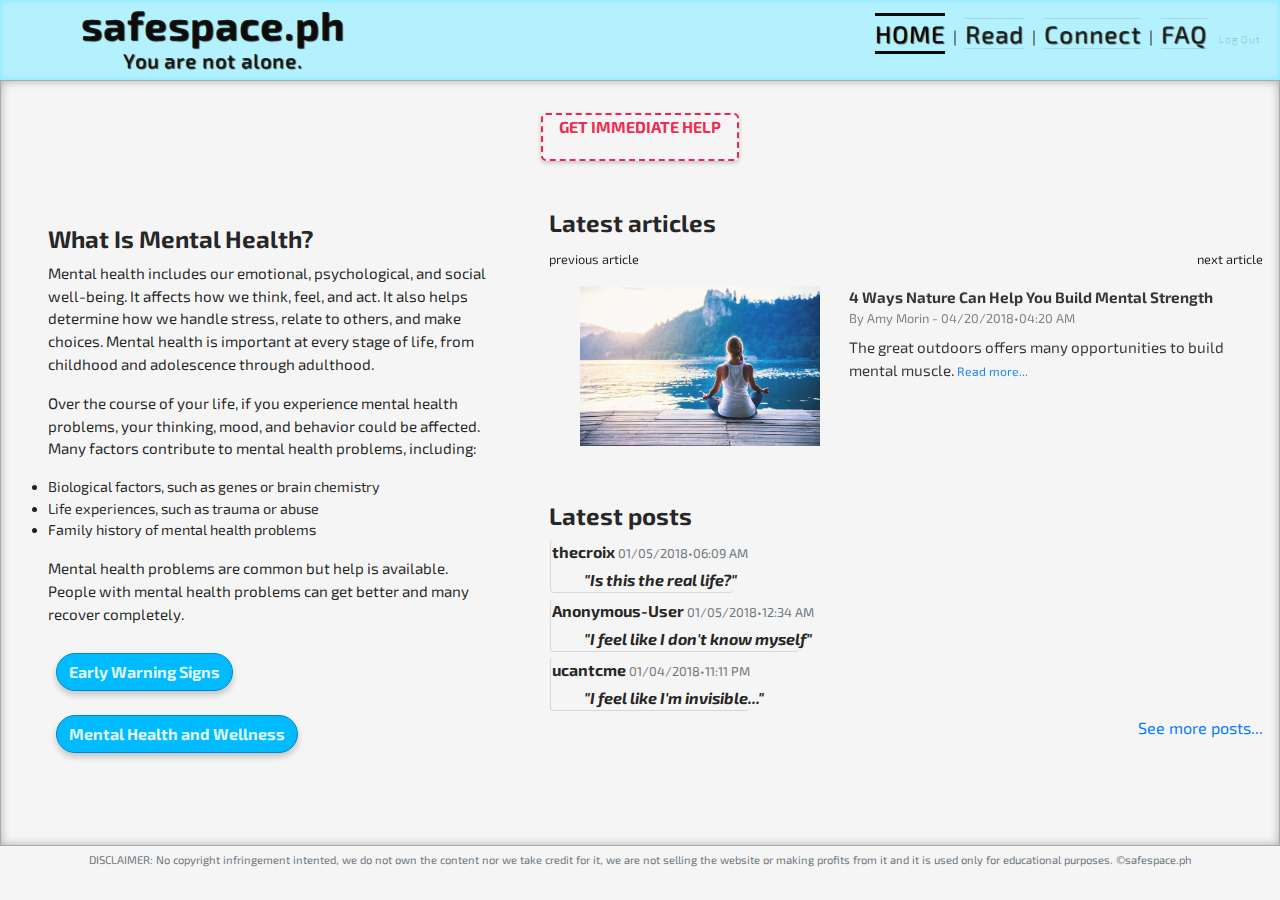
<file: home.html>
<!DOCTYPE html>
<html lang="en">
<head>
	<meta charset="utf-8">
	<meta name="viewport" content="width=device-width, initial-scale=1.0, maximum-scale=1.0, shrink-to-fit=no">
	<meta http-equiv="X-UA-Compatible" content="IE=Edge">

	<title> safespace.ph | Home </title>

	<!-- icon -->
	<link rel="icon" type="images/png" href="assets/images/icon.png">

	<!-- googlefonts -->
	<link href="https://fonts.googleapis.com/css?family=Exo+2|Roboto" rel="stylesheet">

	<!-- fontawesome -->
	<link rel="stylesheet" href="https://use.fontawesome.com/releases/v5.4.1/css/all.css" integrity="sha384-5sAR7xN1Nv6T6+dT2mhtzEpVJvfS3NScPQTrOxhwjIuvcA67KV2R5Jz6kr4abQsz" crossorigin="anonymous">

	<!-- bootstrap css -->
	<link rel="stylesheet" href="https://maxcdn.bootstrapcdn.com/bootstrap/4.1.3/css/bootstrap.min.css">
	<script src="https://ajax.googleapis.com/ajax/libs/jquery/3.3.1/jquery.min.js"></script>
	<script src="https://cdnjs.cloudflare.com/ajax/libs/popper.js/1.14.3/umd/popper.min.js"></script>
	<script src="https://maxcdn.bootstrapcdn.com/bootstrap/4.1.3/js/bootstrap.min.js"></script>

	<!-- animate css -->
	<link rel="stylesheet" type="text/css" href="assets/css/animate.css">

	<!-- external css -->
	<link rel="stylesheet" type="text/css" href="assets/css/style.css">


</head>
<body>

	<!-- main container -->
	<div id="mymainbox" class="container-fluid">
		<!-- header -->
		<header id="myhome-banner" class="row sticky-top">
			<div id="myhome-logo" class="col-12 col-md-4 text-center">
				<h1 class="my-auto">safespace.ph</h1>
				<h5>You are not alone.</h5>
			</div>

			<nav id="myhome-nav" class="col-12 col-md-6 offset-md-2 col-lg-6 offset-lg-2 pt-3 pb-1 px-3 text-md-right">
				<a id="myhome-nav-active" class="mx-1" href="home.html">Home</a>
				<span> | </span>
				<a id="" class="mx-1" href="read.html">Read</a>
				<span> | </span>
				<a id="" class="mx-1" href="connect.html">Connect</a>
				<span> | </span>
				<a id="" class="mx-1" href="faq.html">FAQ</a>
				<a id="myhome-nav-logout" class="mx-1 text-muted" data-toggle="modal" data-target="#logout">Log Out</a>
			</nav>
		</header>
		<!-- end of header -->
		<!-- modal -->
		<div id="logout" class="modal fade p-0" tabindex="-1" role="dialog" data-backdrop="static">
			<div class="modal-dialog modal-dialog-centered" role="document">
				<div class="modal-content">
					<div class="modal-body">
						<h5 class="modal-title text-left">Are you sure you want to log out?</h5>
					</div>
						
					<div class="modal-footer">
						<button type="button" class="btn btn-info float-right mr-2" data-dismiss="modal">No</button>
						<a href="index.html"><button class="btn btn-danger float-right">Yes</button></a>
					</div>
				</div>
			</div>
		</div>
		<!-- end modal -->

		<!-- previews -->
		<main id="mymain-container" class="row pb-5">
			<div class="container-fluid p-0 pb-5">
				<button id="mygethelp-immediate" class="btn d-flex align-center"data-toggle="modal" data-target="#mygethelp-immediate-modal">Get immediate help</button>
				<!-- modal -->
				<div id="mygethelp-immediate-modal" class="modal fade p-0" tabindex="-1" role="dialog">
					<div class="modal-dialog" role="document">
						<div class="modal-content">
							<div class="modal-header">
								<button type="button" class="close" data-dismiss="modal">
								<span>&#10060;</span>
								</button>
							</div>

							<div class="modal-body pb-5 mb-5">
								<!-- comment -->
								<div class="card-body">
									<div class="row p-0">
										<div class="col-4 col-md-3">
											<img class="img-fluid" src="assets/images/user13.jpg">
										</div>

										<div class="col-8 col-md-9">
											<div class="row">
												<p class="mb-0 pb-0 lead font-weight-bold">
													perritheplatypus <i class="fas fa-hands-helping"></i>
												</p>
											</div>	

											<div class="row">
												<p>
													Hi, I'm Perri! How are you today?
												</p>
											</div>

											<div class="row">
												<small class="text-muted ml-auto">01/05/2018&bull;04:20 PM</small>
											</div>
										</div>
									</div>
								</div>
								<!-- comment -->
							</div>

							<div class="modal-footer">
								<div class="form-group row">
									<div class="col-4 col-md-3">
										<img class="img-fluid" src="assets/images/user5.jpg">
									</div>
									<div class="col-8 col-md-9">
										<textarea class="form-control" rows="3" placeholder="Type here..."></textarea>
										<input type="checkbox" name="anon" value="anon"> Post anonymously
										<input type="submit" class="mt-3 btn btn-info float-right" value="Enter">		
									</div>
								</div>
							</div>
						</div>
					</div>
				</div>
				<!-- end modal -->
			</div>

			<main id="myhome-preview" class="row">
				<!-- left side -->
				<section class="myhome-preview-leftside col-12 col-lg-5">

					<blockquote class="p-3">
						<div class="col-12">
							<h4 class="font-weight-bold">What Is Mental Health?</h4>	
							<p>
								Mental health includes our emotional, psychological, and social well-being. It affects how we think, feel, and act. It also helps determine how we handle stress, relate to others, and make choices. Mental health is important at every stage of life, from childhood and adolescence through adulthood.
							</p>
							<p>
								Over the course of your life, if you experience mental health problems, your thinking, mood, and behavior could be affected. Many factors contribute to mental health problems, including:
							</p>
							<ul>
								<li>Biological factors, such as genes or brain chemistry</li>
								<li>Life experiences, such as trauma or abuse</li>
								<li>Family history of mental health problems</li>
							</ul>
							<p>
								Mental health problems are common but help is available. People with mental health problems can get better and many recover completely.
							</p>
							<!-- main accordion -->
							<div id="myhome-accordion">
								<!-- early warning signs -->
								<div class="card">
									<div class="pl-2 card-header">
										<button id="myhome-button1" class="btn btn-info" data-toggle="collapse" data-target="#myhome-ews">
										Early Warning Signs
										</button>
									</div>
									<div id="myhome-ews" class="collapse" data-parent="#myhome-accordion">
										<div id="myhome-ews-box" class="card-body">
											<p>
												Not sure if you or someone you know is living with mental health problems? Experiencing one or more of the following feelings or behaviors can be an early warning sign of a problem:
											</p>
											<ul>
												<li>Eating or sleeping too much or too little</li>
												<li>Pulling away from people and usual activities</li>
												<li>Having low or no energy</li>
												<li>Feeling numb or like nothing matters</li>
												<li>Having unexplained aches and pains</li>
												<li>Feeling helpless or hopeless</li>
												<li>Smoking, drinking, or using drugs more than usual</li>
												<li>Feeling unusually confused, forgetful, on edge, angry, upset, worried, or scared</li>
												<li>Yelling or fighting with family and friends</li>
												<li>Experiencing severe mood swings that cause problems in relationships</li>
												<li>Having persistent thoughts and memories you can't get out of your head</li>
												<li>Hearing voices or believing things that are not true</li>
												<li>Thinking of harming yourself or others</li>
												<li>Inability to perform daily tasks like taking care of your kids or getting to work or school</li>
											</ul>
										</div>
									</div>
								</div>
								<!-- end early warning signs -->
								<!-- mental health and wellness -->
								<div class="card">
									<div class="pl-2 card-header">
										<button id="myhome-button2" class="btn btn-info" data-toggle="collapse" data-target="#myhome-mhnw">
										Mental Health and Wellness
										</button>
									</div>
									<div id="myhome-mhnw" class="collapse" data-parent="#myhome-accordion">
										<div id="myhome-mhnw-box" class="card-body">
											<p>
												Positive mental health allows people to:
											</p>
											<ul>
												<li>Realize their full potential</li>
												<li>Cope with the stresses of life</li>
												<li>Work productively</li>
												<li>Make meaningful contributions to their communities</li>
											</ul>
											<p>
												Ways to maintain positive mental health include:
											</p>
											<ul>
												<li>Getting professional help if you need it</li>
												<li>Connecting with others</li>
												<li>Staying positive</li>
												<li>Getting physically active</li>
												<li>Helping others</li>
												<li>Getting enough sleep</li>
												<li>Developing coping skills</li>
											</ul>
										</div>
									</div>
								</div>
								<!-- end mental health and wellness -->
							</div>	
							<!-- end main accordion -->
						</div>	
					</blockquote>
				</section>
				<!-- end of left side -->

				<!-- right side -->
				<section class="myhome-preview-rightside col-12 col-lg-7">
					<!-- article container -->
					<div class="myhome-preview-rightside-article">
						<h4 class="font-weight-bold">Latest articles</h4>
						<!-- carousel -->
						<div id="myread-carousel" class="carousel slide carousel-fade mx-auto" data-ride="carousel">
						<div id="myread-carousel-text" class="carousel-inner">
							<div class="carousel-item active">
								<a class="no-link" href="#myread-carousel" role="button" data-slide="prev">
									<i class="fas fa-angle-double-left"></i>
									<small>previous article</small>
								</a>
								<a class="no-link float-right" href="#myread-carousel" role="button" data-slide="next">
									<small>next article</small>
									<i class="fas fa-angle-double-right"></i>
								</a>
								<!-- content -->
								<div class="myhome-preview-article row">
									<div class="col-12 col-md-5">
										<img class="img-fluid" src="assets/images/article1.jpg">
									</div>

									<div class="col-12 col-md-7">
										<div class="row">
											<p class="mb-0 font-weight-bold lead"><a class="myhome-textcolor" href="read.html#myread-article1">4 Ways Nature Can Help You Build Mental Strength</a></p>
										</div>

										<div class="row">
											<small class="text-muted">By Amy Morin - 04/20/2018&bull;04:20 AM</small>
										</div>

										<div class="row">
											<p class="mt-2 mb-0">The great outdoors offers many opportunities to build mental muscle. <small><a href="read.html#myread-article1">Read more...</a></small></p>
										</div>						
									</div>
								</div>
								<!-- end content -->
							</div>
							<div class="carousel-item">
								<a class="no-link" href="#myread-carousel" role="button" data-slide="prev">
									<i class="fas fa-angle-double-left"></i>
									<small>previous article</small>
								</a>
								<a class="no-link float-right" href="#myread-carousel" role="button" data-slide="next">
									<small>next article</small>
									<i class="fas fa-angle-double-right"></i>
								</a>
								<!-- content -->
								<div class="myhome-preview-article row">
									<div class="col-12 col-md-5">
										<img class="img-fluid" src="assets/images/article2.jpg">
									</div>

									<div class="col-12 col-md-7">
										<div class="row">
											<p class="mb-0 font-weight-bold lead"><a class="myhome-textcolor" href="read.html#myread-article2">Five Self Care Ideas for the Modern Man</a></p>
										</div>

										<div class="row">
											<small class="text-muted">By Konstantin Lukin Ph.D. - 05/05/2018&bull;05:55 PM</small>
										</div>

										<div class="row">
											<p class="mt-2 mb-0">Self care isn't just an activity; it's a mindset. <small><a href="read.html#myread-article2">Read more...</a></small></p>
										</div>					
									</div>
								</div>
								<!-- end content -->
							</div>
							<div class="carousel-item">
								<a class="no-link" href="#myread-carousel" role="button" data-slide="prev">
									<i class="fas fa-angle-double-left"></i>
									<small>previous article</small>
								</a>
								<a class="no-link float-right" href="#myread-carousel" role="button" data-slide="next">
									<small>next article</small>
									<i class="fas fa-angle-double-right"></i>
								</a>

								<!-- content -->
								<div class="myhome-preview-article row">
									<div class="col-12 col-md-5">
										<img class="img-fluid" src="assets/images/article3.jpg">
									</div>

									<div class="col-12 col-md-7">
										<div class="row">
											<p class="mb-0 font-weight-bold lead"><a class="myhome-textcolor" href="read.html#myread-article3">How to Be Happy When the People Around You Are Not</a></p>
										</div>

										<div class="row">
											<small class="text-muted">By Susan Krauss Whitbourne Ph.D. - 09/27/2018&bull;11:11 AM</small>
										</div>

										<div class="row">
											<p class="mt-2 mb-0">New study shows how to overcome the effects other people have on your happiness. <small><a href="read.html#myread-article3">Read more...</a></small></p>
										</div>						
									</div>
								</div>
								<!-- end content -->
							</div>
							<div class="carousel-item">
								<a class="no-link" href="#myread-carousel" role="button" data-slide="prev">
									<i class="fas fa-angle-double-left"></i>
									<small>previous article</small>
								</a>
								<a class="no-link float-right" href="#myread-carousel" role="button" data-slide="next">
									<small>next article</small>
									<i class="fas fa-angle-double-right"></i>
								</a>
								<!-- content -->
								<div class="myhome-preview-article row">
									<div class="col-12 col-md-5">
										<img class="img-fluid" src="assets/images/article4.jpg">
									</div>

									<div class="col-12 col-md-7">
										<div class="row">
											<p class="mb-0 font-weight-bold lead"><a class="myhome-textcolor" href="read.html#myread-article4">4 Proven Approaches to Increase Your Confidence Level</a></p>
										</div>

										<div class="row">
											<small class="text-muted">By Barbara Markway Ph.D. - 10/22/2018&bull;01:43 AM</small>
										</div>

										<div class="row">
											<p class="mt-2 mb-0">Stick with science-based therapies to improve your self-confidence. <small><a href="read.html#myread-article4">Read more...</a></small></p>
										</div>						
									</div>
								</div>
								<!-- end content -->
							</div>
						</div>
						</div>
						<!-- end carousel -->
					</div>
					<!-- end article container -->
					<!-- community -->
					<div class="myhome-preview-rightside-posts container-fluid p-0 mt-3">
						<h4 class="font-weight-bold">Latest posts</h4>
						<div class="row">
							<div class="col-12">
								<!-- post 1 -->
								<!-- card -->
								<button type="button" class="btn bg-transparent p-0 mb-1" data-toggle="modal" data-target="#content1">
									<div class="card bg-transparent border-top-0 border-right-0">
										<div class="row pl-3 pb-1">
											<span class="font-weight-bold mr-auto">thecroix
											<small class="text-muted ml-auto"> 01/05/2018&bull;06:09 AM</small>
											</span>		
										</div>

										<div class="row pl-5">
											<em><strong>"Is this the real life?"</strong></em>
										</div>
									</div>		
								</button>
								<!-- end card -->
								<!-- modal -->
								<div id="content1" class="modal fade p-0" tabindex="-1" role="dialog">
									<div class="modal-dialog" role="document">
										<div class="modal-content">
											<div class="modal-header">
												<button type="button" class="close" data-dismiss="modal">
												<span>&#10060;</span>
												</button>
											</div>

											<div class="modal-body">
												<!-- comment -->
												<div class="card-body">
													<div class="row p-0">
														<div class="col-4 col-md-3">
															<img class="img-fluid" src="assets/images/user1.jpg">
														</div>

														<div class="col-8 col-md-9">
															<div class="row">
																<p class="mb-0 pb-0 lead font-weight-bold">
																	thecroix
																</p>
															</div>	

															<div class="row">
																<p>
																	Is this the real life?
																</p>
															</div>

															<div class="row">
																<small class="text-muted ml-auto">01/05/2018&bull;06:09 AM</small>
															</div>
														</div>
													</div>
												</div>
												<!-- comment -->
												<!-- comment -->
												<div class="card-body">
													<div class="row p-0">
														<div class="col-4 col-md-3">
															<img class="img-fluid" src="assets/images/user3.jpg">
														</div>

														<div class="col-8 col-md-9">
															<div class="row">
																<p class="mb-0 pb-0 lead font-weight-bold">
																	reidmylips
																</p>
															</div>	

															<div class="row">
																<p>
																	Is this just fantasy?
																</p>
															</div>

															<div class="row">
																<small class="text-muted ml-auto">01/05/2018&bull;06:19 AM</small>
															</div>
														</div>
													</div>
												</div>
												<!-- comment -->
												<!-- comment -->
												<div class="card-body">
													<div class="row p-0">
														<div class="col-4 col-md-3">
															<img class="img-fluid" src="assets/images/user2.jpg">
														</div>

														<div class="col-8 col-md-9">
															<div class="row">
																<p class="mb-0 pb-0 lead font-weight-bold">
																	mammamiadd
																</p>
															</div>	

															<div class="row">
																<p>
																	Caught in a landslide
																</p>
															</div>

															<div class="row">
																<small class="text-muted ml-auto">01/05/2018&bull;06:33 AM</small>
															</div>
														</div>
													</div>
												</div>
												<!-- comment -->
											</div>

											<div class="modal-footer">
												<div class="form-group row">
													<div class="col-4 col-md-3 mt-4">
														<img class="img-fluid" src="assets/images/user5.jpg">
													</div>
													<div class="col-8 col-md-9">
														<label for="mymodal-write">Write a comment:</label>
														<textarea id="mymodal-write" class="form-control" rows="3" placeholder="Write a comment here..."></textarea>
														<input type="checkbox" name="anon" value="anon"> Post anonymously
														<input type="submit" class="mt-3 btn btn-info float-right" value="Post comment">		
													</div>
												</div>
											</div>
										</div>
									</div>
								</div>
								<!-- end modal -->
								<!-- end post 1 -->
							</div>
							<div class="col-12">
								<!-- post 2 -->
								<!-- card -->
								<button type="button" class="btn bg-transparent p-0 mb-1" data-toggle="modal" data-target="#content2">
									<div class="card bg-transparent border-top-0 border-right-0">
										<div class="row pl-3 pb-1">
											<span class="font-weight-bold mr-auto">Anonymous-User
											<small class="text-muted ml-auto"> 01/05/2018&bull;12:34 AM</small>
											</span>
										</div>

										<div class="row pl-5">
											<em><strong>"I feel like I don't know myself"</strong></em>
										</div>
									</div>
								</button>
								<!-- end card -->
								<!-- modal -->
								<div id="content2" class="modal fade p-0" tabindex="-1" role="dialog">
									<div class="modal-dialog" role="document">
										<div class="modal-content">
											<div class="modal-header">
												<button type="button" class="close" data-dismiss="modal">
												<span>&#10060;</span>
												</button>
											</div>

											<div class="modal-body">
												<!-- comment -->
												<div class="card-body">
													<div class="row p-0">
														<div class="col-4 col-md-3">
															<img class="img-fluid" src="assets/images/anon.jpg">
														</div>

														<div class="col-8 col-md-9">
															<div class="row">
																<p class="mb-0 pb-0 lead font-weight-bold">
																	Anonymous-User
																</p>
															</div>	

															<div class="row">
																<p>
																	I feel like I don't know myself
																</p>
															</div>

															<div class="row">
																<small class="text-muted ml-auto">01/05/2018&bull;12:34 AM</small>
															</div>
														</div>
													</div>
												</div>
												<!-- comment -->
												<!-- comment -->
												<div class="card-body">
													<div class="row p-0">
														<div class="col-4 col-md-3">
															<img class="img-fluid" src="assets/images/anon.jpg">
														</div>

														<div class="col-8 col-md-9">
															<div class="row">
																<p class="mb-0 pb-0 lead font-weight-bold">
																	Anonymous-User
																</p>
															</div>	

															<div class="row">
																<p>
																	#MeToo
																</p>
															</div>

															<div class="row">
																<small class="text-muted ml-auto">01/05/2018&bull;03:22 AM</small>
															</div>
														</div>
													</div>
												</div>
												<!-- comment -->
												<!-- comment with edit -->
												<div class="card-body">
													<div class="row p-0">
														<div class="col-4 col-md-3">
															<img class="img-fluid" src="assets/images/user5.jpg">
														</div>

														<div class="col-8 col-md-9">
															<div class="row">
																<p class="mb-0 pb-0 lead font-weight-bold">
																	onevirtues
																</p>
															</div>

															<div class="row">
																<p>
																	Okay...
																</p>
															</div>

															<div class="row">
																<small class="text-muted ml-auto">01/05/2018&bull;05:55 AM</small>
															</div>

															<div class="row">
																<div id="mycommunity-edit2" class="accordion">
																	<a data-toggle="collapse" data-target="#mycommunity-edit2-box" class="btn text-primary p-0">
																		Edit comment
																	</a>	

																	<div id="mycommunity-edit2-box" class="collapse" data-parent="#mycommunity-edit2">
																		<div class="form-group row">
																			<div class="col-12 mt-3">
																				<textarea class="form-control" rows="3" cols="50" placeholder="Write a new comment here..."></textarea>
																				<input type="checkbox" name="anon" value="anon"> Post anonymously
																				<input type="submit" class="mt-3 btn btn-info float-right" value="Edit comment">
																			</div>
																		</div>
																	</div>
																</div>
															</div>
														</div>
													</div>
												</div>
												<!-- comment with edit-->
											</div>

											<div class="modal-footer">
												<div class="form-group row">
													<div class="col-4 col-md-3 mt-4">
														<img class="img-fluid" src="assets/images/user5.jpg">
													</div>
													<div class="col-8 col-md-9">
														<label for="mymodal-write">Write a comment:</label>
														<textarea id="mymodal-write" class="form-control" rows="3" placeholder="Write a comment here..."></textarea>
														<input type="checkbox" name="anon" value="anon"> Post anonymously
														<input type="submit" class="mt-3 btn btn-info float-right" value="Post comment">		
													</div>
												</div>
											</div>
										</div>
									</div>
								</div>
								<!-- end modal -->
								<!-- end post 2 -->
							</div>
							<div class="col-12">
								<!-- post 3 -->
								<!-- card -->
								<button type="button" class="btn bg-transparent p-0 mb-1" data-toggle="modal" data-target="#content3">
									<div class="card bg-transparent border-top-0 border-right-0">
										<div class="row pl-3 pb-1">
											<span class="font-weight-bold mr-auto">ucantcme
											<small class="text-muted ml-auto"> 01/04/2018&bull;11:11 PM</small>
											</span>
										</div>

										<div class="row pl-5">
											<em><strong>"I feel like I'm invisible..."</strong></em>
										</div>
									</div>		
								</button>
								<!-- end card -->
								<!-- modal -->
								<div id="content3" class="modal fade p-0" tabindex="-1" role="dialog">
									<div class="modal-dialog" role="document">
										<div class="modal-content">
											<div class="modal-header">
												<button type="button" class="close" data-dismiss="modal">
												<span>&#10060;</span>
												</button>
											</div>

											<div class="modal-body">
												<!-- comment -->
												<div class="card-body">
													<div class="row p-0">
														<div class="col-4 col-md-3">
															<img class="img-fluid" src="assets/images/user7.jpg">
														</div>

														<div class="col-8 col-md-9">
															<div class="row">
																<p class="mb-0 pb-0 lead font-weight-bold">
																	ucantcme
																</p>
															</div>	

															<div class="row">
																<p>
																	I feel like I'm invisible...
																</p>
															</div>

															<div class="row">
																<small class="text-muted ml-auto">01/04/2018&bull;11:11 PM</small>
															</div>
														</div>
													</div>
												</div>
												<!-- comment -->
											</div>

											<div class="modal-footer">
												<div class="form-group row">
													<div class="col-4 col-md-3 mt-4">
														<img class="img-fluid" src="assets/images/user5.jpg">
													</div>
													<div class="col-8 col-md-9">
														<label for="mymodal-write">Write a comment:</label>
														<textarea id="mymodal-write" class="form-control" rows="3" placeholder="Write a comment here..."></textarea>
														<input type="checkbox" name="anon" value="anon"> Post anonymously
														<input type="submit" class="mt-3 btn btn-info float-right" value="Post comment">		
													</div>
												</div>
											</div>
										</div>
									</div>
								</div>
								<!-- end modal -->
							<!-- end post 3 -->
							</div>
						</div>
					</div>
					<!-- community -->
					<div class="container-fluid p-0 mb-1 text-right">
						<a class="no-link" href="connect.html">See more posts...</a>
					</div>
				</section>
				<!-- end of right side -->		
			</main>
		</main>
		<!-- end of previews -->

		<!-- disclaimer -->
		<footer class=" mx-auto text-center p-0">
			<span id="mydisclaimer" class="text-muted">DISCLAIMER: No copyright infringement intented, we do not own the content nor we take credit for it, we are not selling the website or making profits from it and it is used only for educational purposes.
			<span class="text-muted">&copy;safespace.ph</span>
		</footer>
		<!-- end of disclaimer -->
	</div>
	<!-- end of main container -->
</body>
</html>
</file>
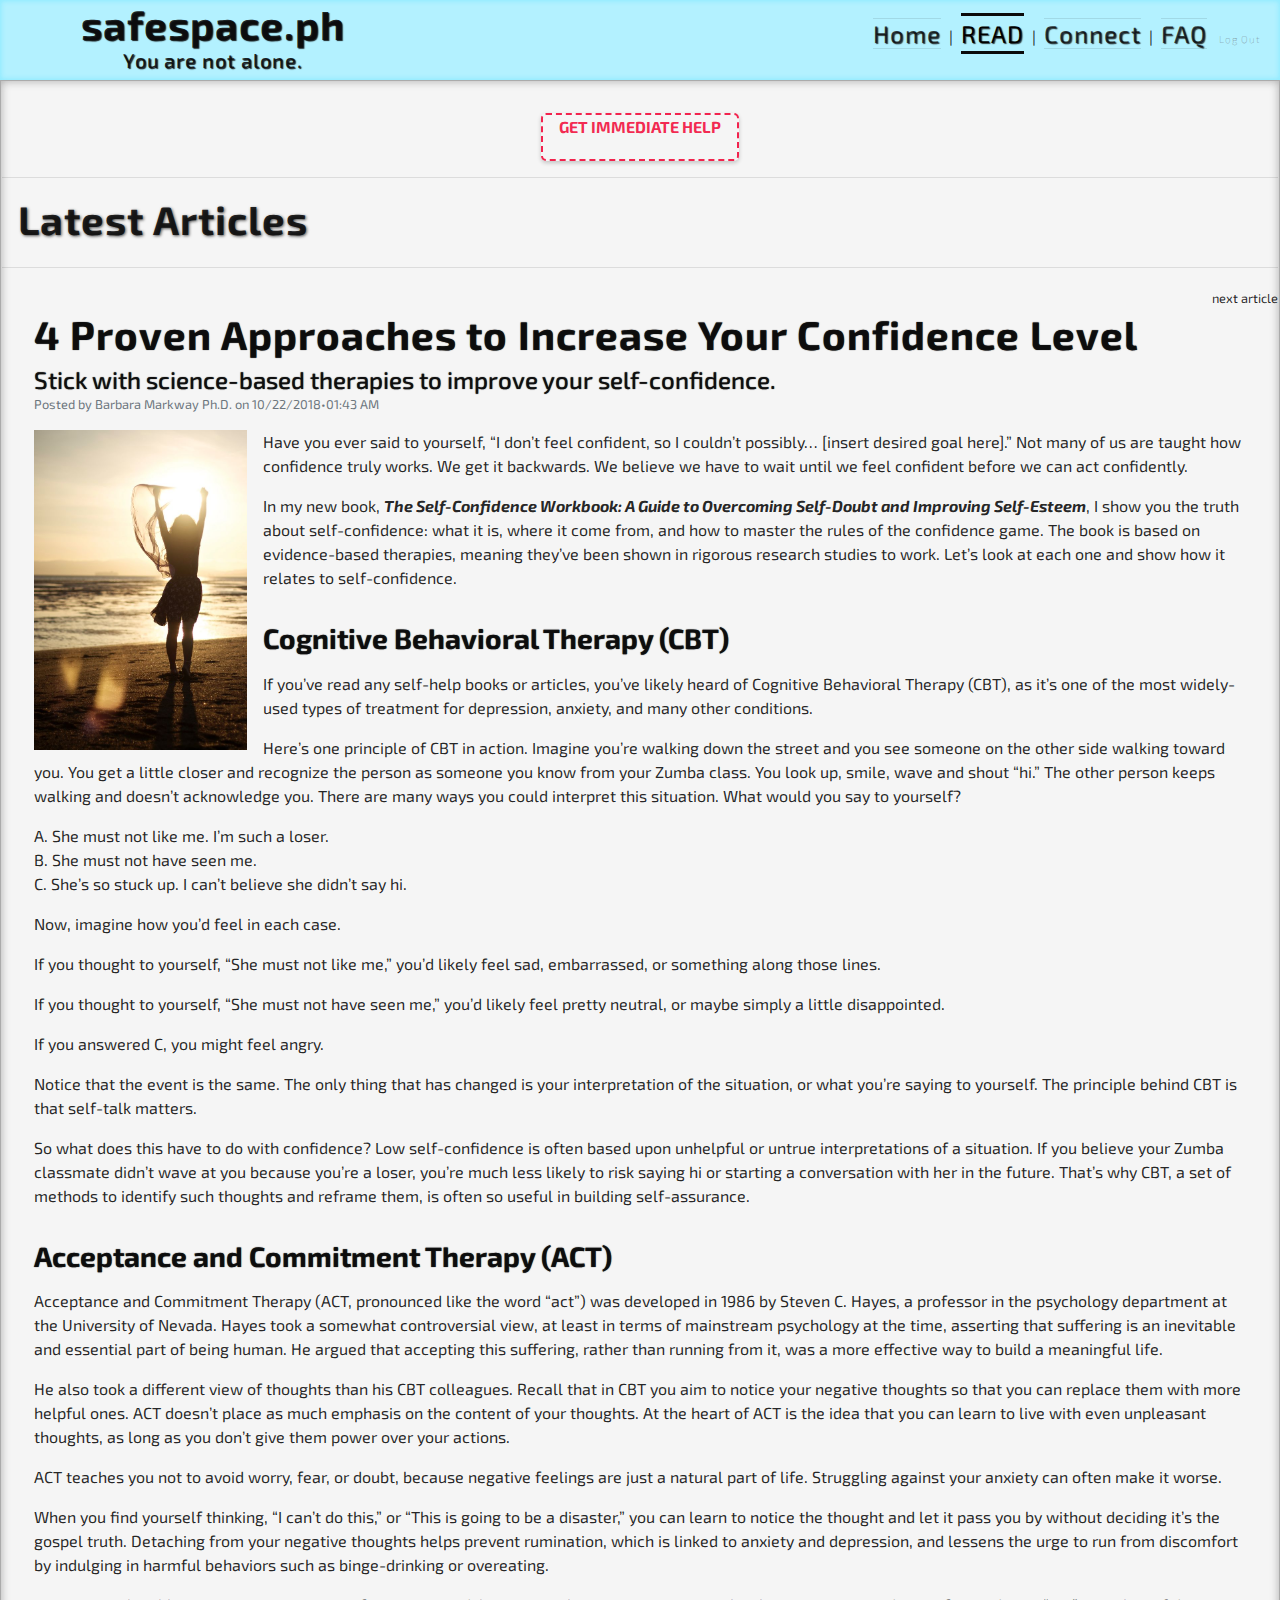
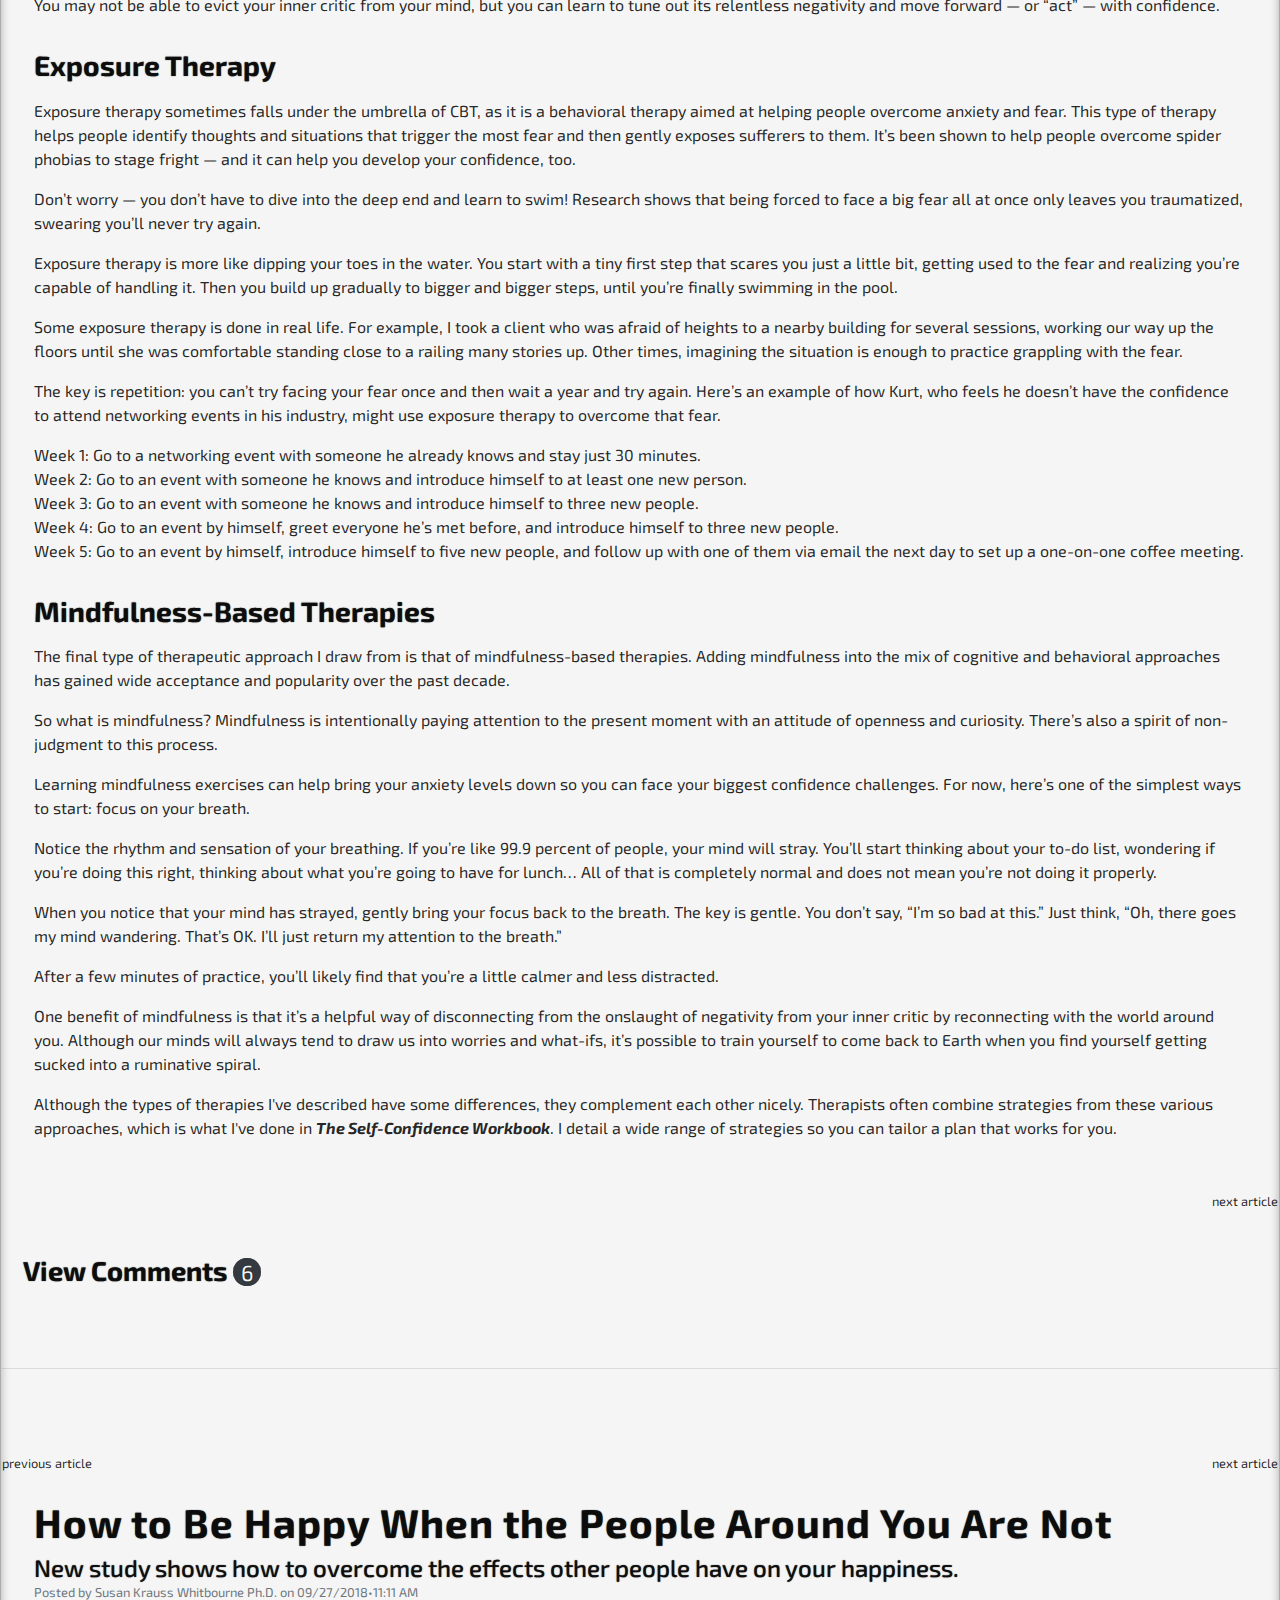
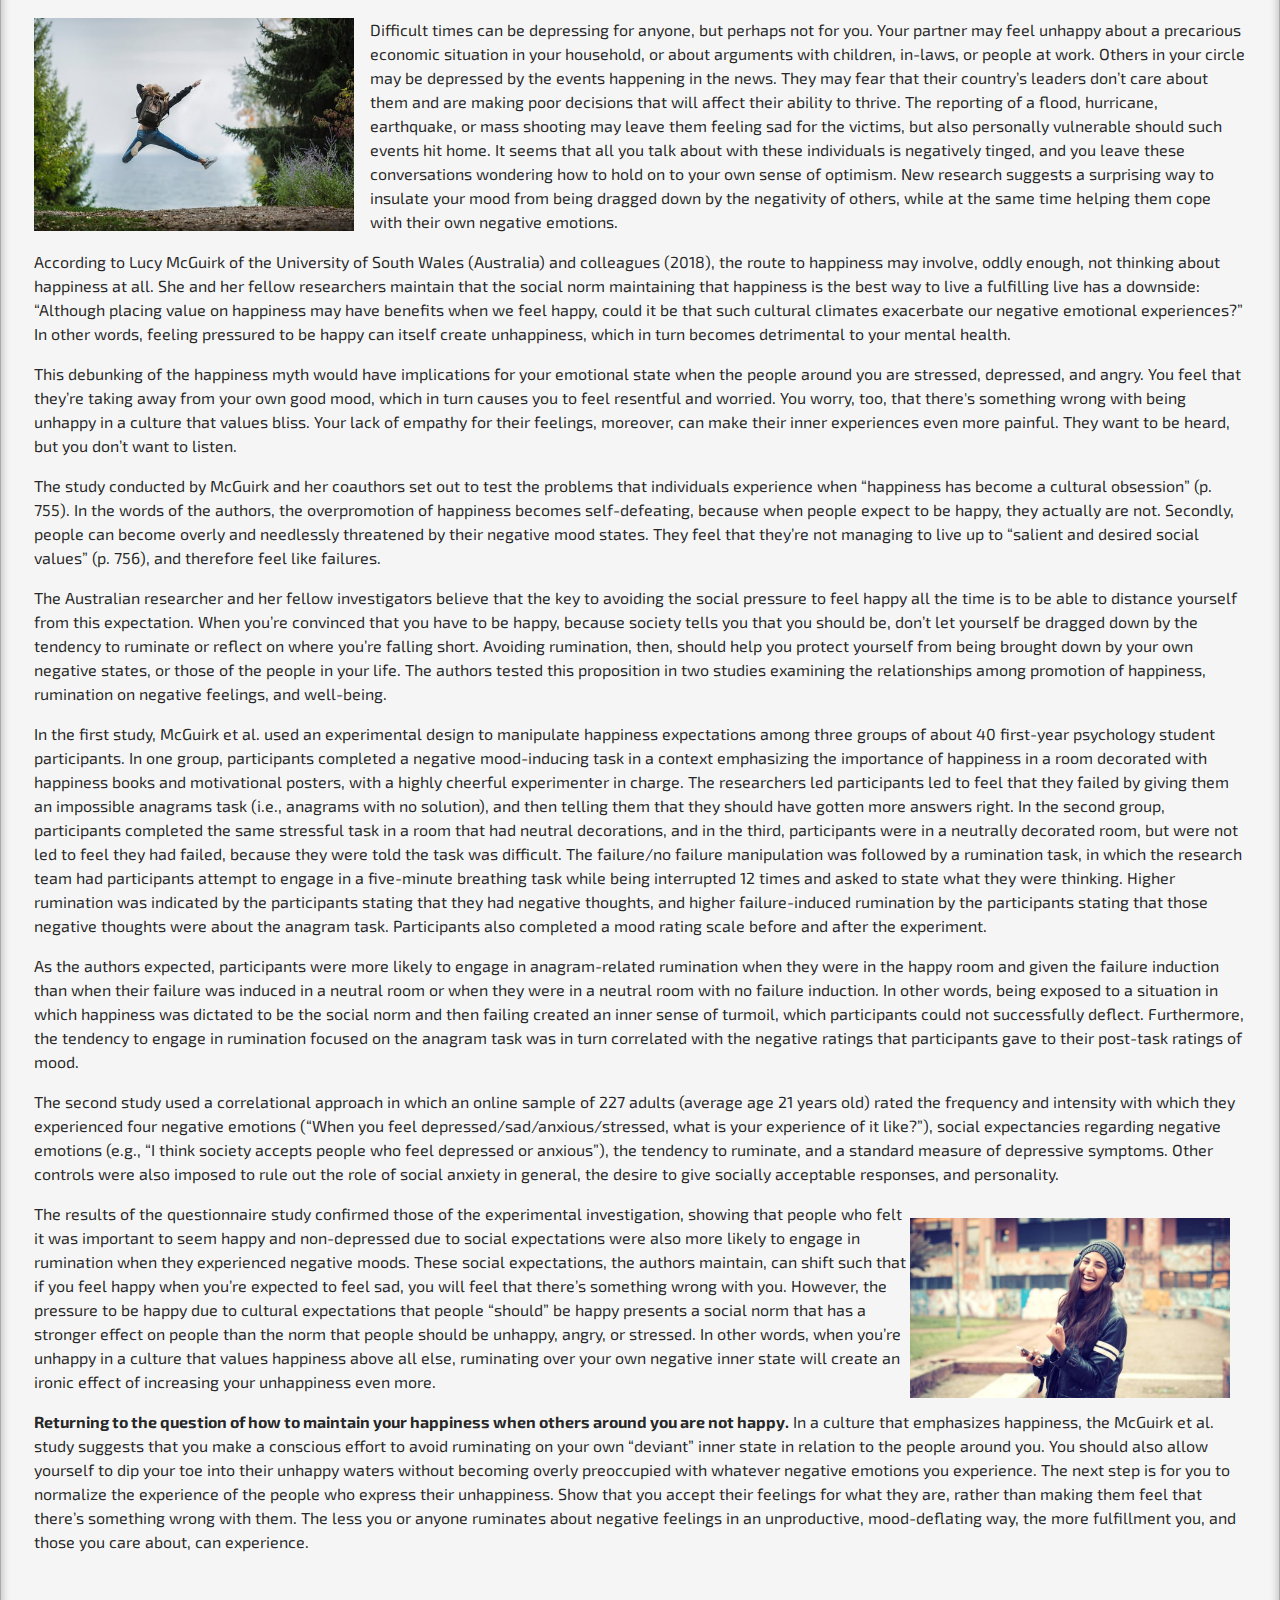
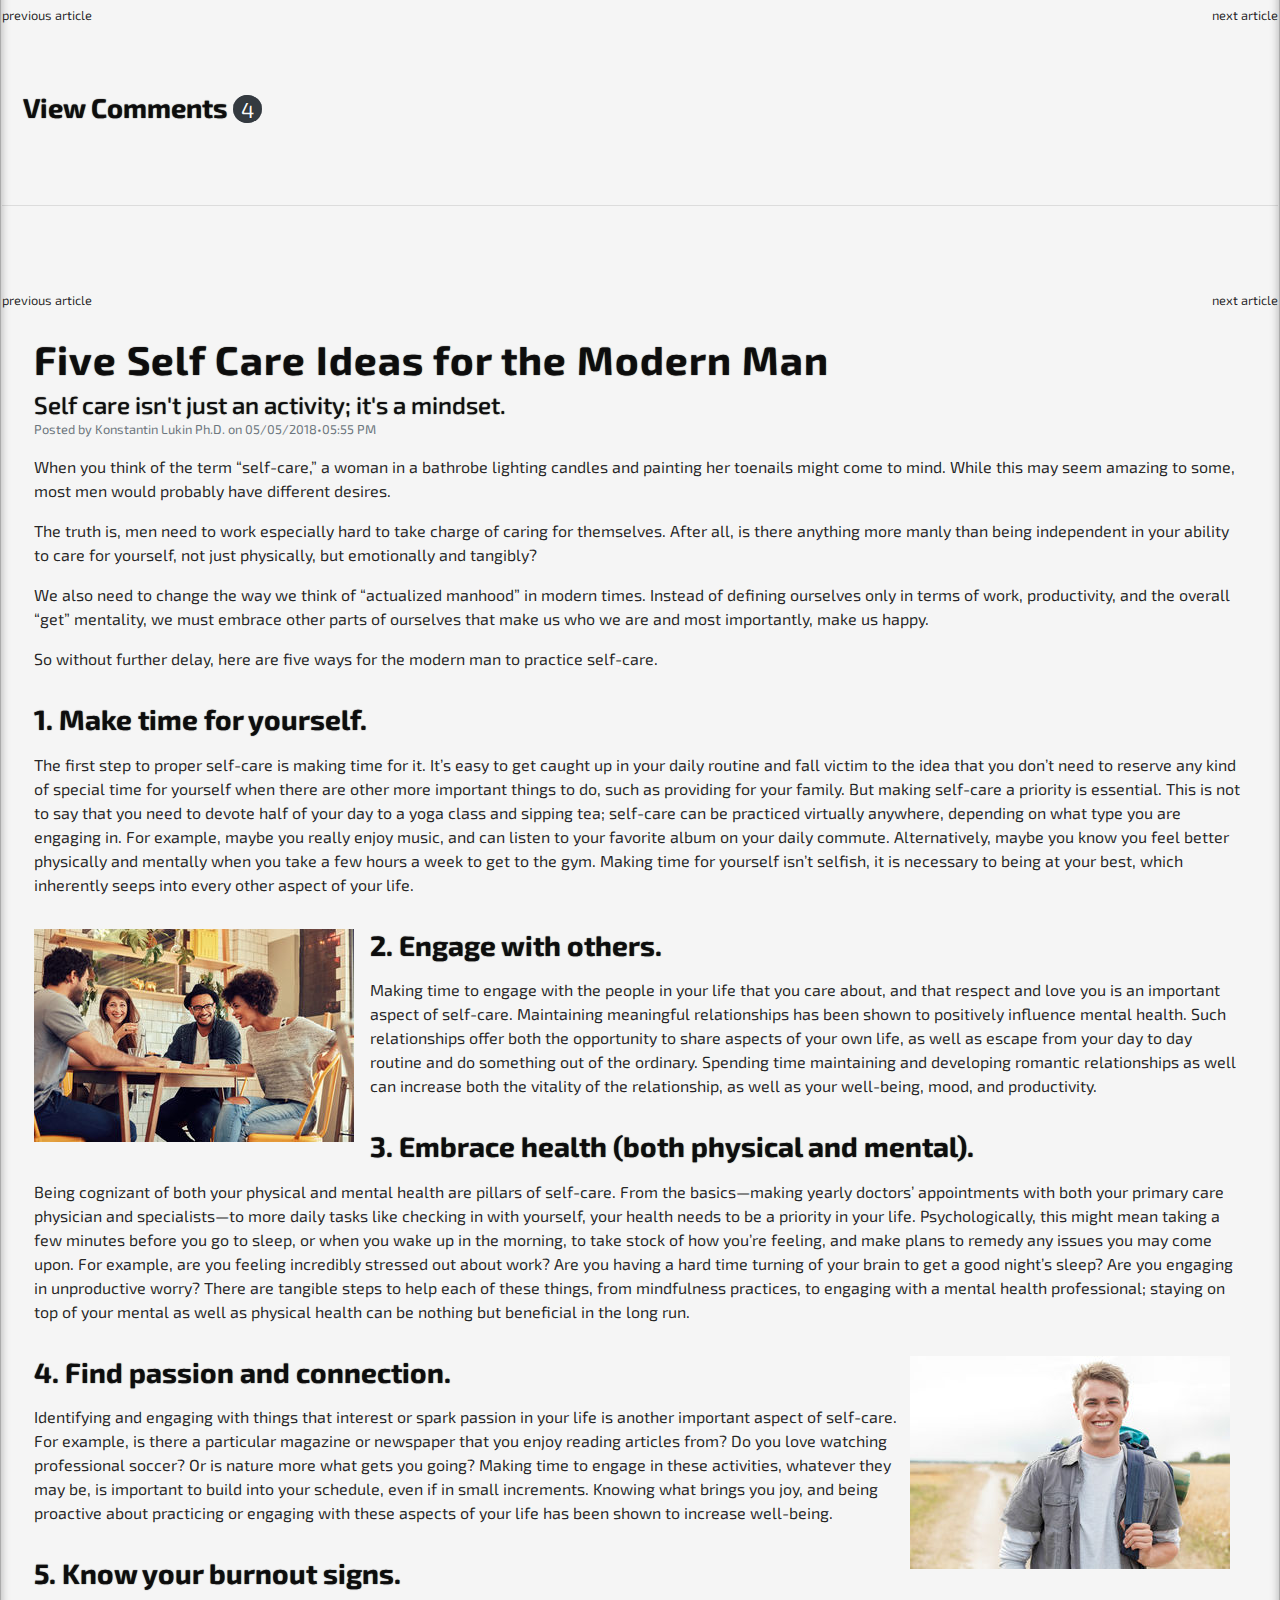
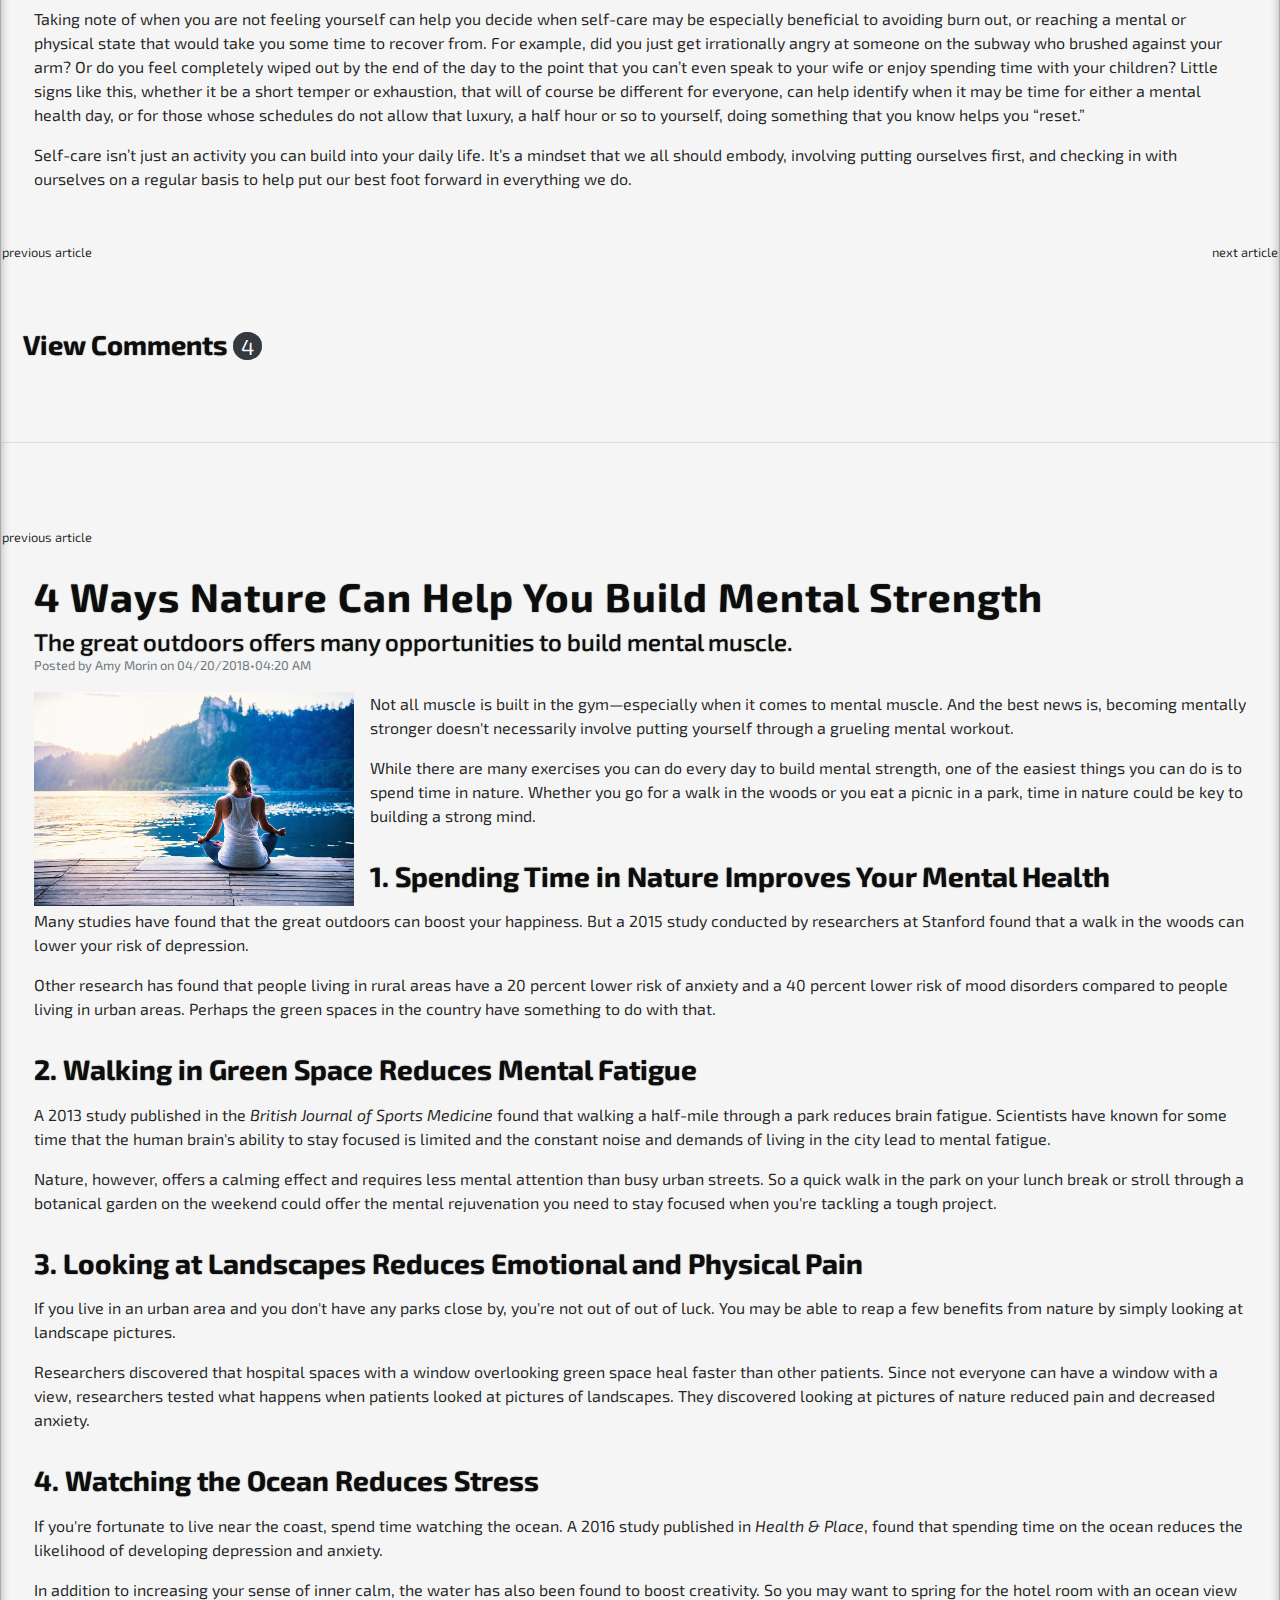
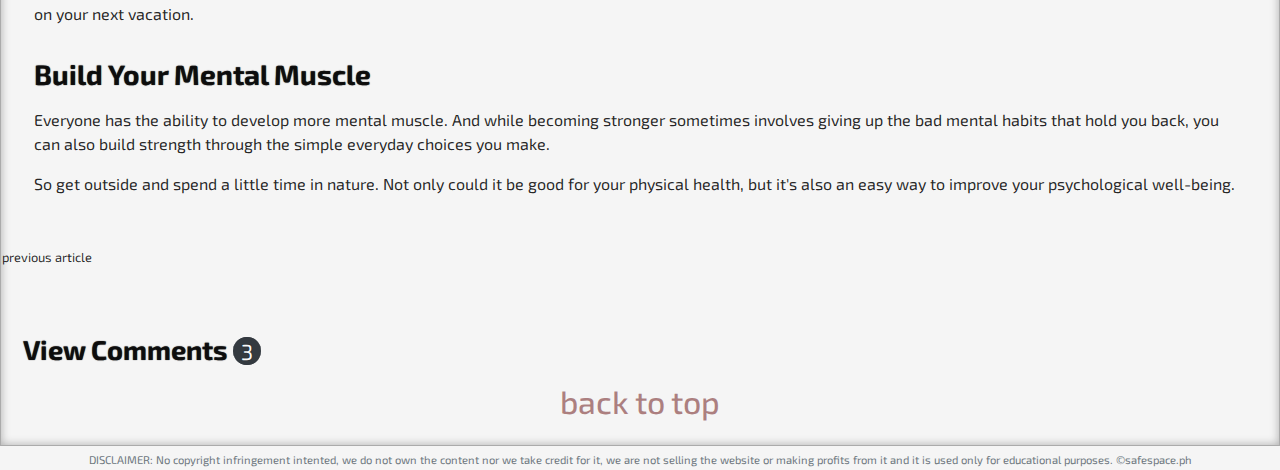
<file: read.html>
<!DOCTYPE html>
<html lang="en">
<head>
	<meta charset="utf-8">
	<meta name="viewport" content="width=device-width, initial-scale=1.0, maximum-scale=1.0, shrink-to-fit=no">
	<meta http-equiv="X-UA-Compatible" content="IE=Edge">

	<title> safespace.ph | Read </title>

	<!-- icon -->
	<link rel="icon" type="images/png" href="assets/images/icon.png">

	<!-- googlefonts -->
	<link href="https://fonts.googleapis.com/css?family=Exo+2|Roboto" rel="stylesheet">

	<!-- fontawesome -->
	<link rel="stylesheet" href="https://use.fontawesome.com/releases/v5.4.1/css/all.css" integrity="sha384-5sAR7xN1Nv6T6+dT2mhtzEpVJvfS3NScPQTrOxhwjIuvcA67KV2R5Jz6kr4abQsz" crossorigin="anonymous">

	<!-- bootstrap css -->
	<link rel="stylesheet" href="https://maxcdn.bootstrapcdn.com/bootstrap/4.1.3/css/bootstrap.min.css">
	<script src="https://ajax.googleapis.com/ajax/libs/jquery/3.3.1/jquery.min.js"></script>
	<script src="https://cdnjs.cloudflare.com/ajax/libs/popper.js/1.14.3/umd/popper.min.js"></script>
	<script src="https://maxcdn.bootstrapcdn.com/bootstrap/4.1.3/js/bootstrap.min.js"></script>

	<!-- animate css -->
	<link rel="stylesheet" type="text/css" href="assets/css/animate.css">

	<!-- external css -->
	<link rel="stylesheet" type="text/css" href="assets/css/style.css">
</head>
<body>

	<!-- main container -->
	<div id="mymainbox" class="container-fluid">
		<!-- header -->
		<header id="myhome-banner" class="row sticky-top">
			<div id="myhome-logo" class="col-12 col-md-4 text-center">
				<h1 class="my-auto">safespace.ph</h1>
				<h5>You are not alone.</h5>
			</div>

			<nav id="myhome-nav" class="col-12 col-md-6 offset-md-2 col-lg-6 offset-lg-2 pt-3 pb-1 px-3 text-md-right">
				<a id="" class="mx-1" href="home.html">Home</a>
				<span> | </span>
				<a id="myhome-nav-active" class="mx-1" href="read.html">Read</a>
				<span> | </span>
				<a id="" class="mx-1" href="connect.html">Connect</a>
				<span> | </span>
				<a id="" class="mx-1" href="faq.html">FAQ</a>
				<a id="myhome-nav-logout" class="mx-1 text-muted" data-toggle="modal" data-target="#logout">Log Out</a>
			</nav>
		</header>
		<!-- end of header -->
		<!-- modal -->
		<div id="logout" class="modal fade p-0" tabindex="-1" role="dialog" data-backdrop="static">
			<div class="modal-dialog modal-dialog-centered" role="document">
				<div class="modal-content">
					<div class="modal-body">
						<h5 class="modal-title text-left">Are you sure you want to log out?</h5>
					</div>
						
					<div class="modal-footer">
						<button type="button" class="btn btn-info float-right mr-2" data-dismiss="modal">No</button>
						<a href="index.html"><button class="btn btn-danger float-right">Yes</button></a>
					</div>
				</div>
			</div>
		</div>
		<!-- end modal -->

		<!-- read -->
		<main id="mymain-container" class="row">
			<div class="container-fluid p-0">
				<button id="mygethelp-immediate" class="btn d-flex align-center"data-toggle="modal" data-target="#mygethelp-immediate-modal">Get immediate help</button>
				<!-- modal -->
				<div id="mygethelp-immediate-modal" class="modal fade p-0" tabindex="-1" role="dialog">
					<div class="modal-dialog" role="document">
						<div class="modal-content">
							<div class="modal-header">
								<button type="button" class="close" data-dismiss="modal">
								<span>&#10060;</span>
								</button>
							</div>

							<div class="modal-body pb-5 mb-5">
								<!-- comment -->
								<div class="card-body">
									<div class="row p-0">
										<div class="col-4 col-md-3">
											<img class="img-fluid" src="assets/images/user13.jpg">
										</div>

										<div class="col-8 col-md-9">
											<div class="row">
												<p class="mb-0 pb-0 lead font-weight-bold">
													perritheplatypus <i class="fas fa-hands-helping"></i>
												</p>
											</div>	

											<div class="row">
												<p>
													Hi, I'm Perri! How are you today?
												</p>
											</div>

											<div class="row">
												<small class="text-muted ml-auto">01/05/2018&bull;04:20 PM</small>
											</div>
										</div>
									</div>
								</div>
								<!-- comment -->
							</div>

							<div class="modal-footer">
								<div class="form-group row">
									<div class="col-4 col-md-3">
										<img class="img-fluid" src="assets/images/user5.jpg">
									</div>
									<div class="col-8 col-md-9">
										<textarea class="form-control" rows="3" placeholder="Type here..."></textarea>
										<input type="checkbox" name="anon" value="anon"> Post anonymously
										<input type="submit" class="mt-3 btn btn-info float-right" value="Enter">		
									</div>
								</div>
							</div>
						</div>
					</div>
				</div>
				<!-- end modal -->
			</div>

			<main id="myread-content" class="row">
				<hr class="col-12">
				<h1 id="myread-latestarticle" class="pl-3">Latest Articles</h1>
				<!-- all articles -->
				<div id="myread-article-all">
					<hr id="myread-article4" class="col-12">
					<!-- nav top 4 -->
					<div class="col-12 p-0 m-0">
						<!-- <a class="no-link" href="#myread-article1">
							<i class="fas fa-angle-double-left"></i>
							<small>previous article</small>
						</a> -->
						<a class="no-link float-right" href="#myread-article3">
							<small>next article</small>
							<i class="fas fa-angle-double-right"></i>
						</a>			
					</div>
					<!-- end nav top 4 -->
					<!-- article 4 -->
					<div id="myread-article4-background" class="container-fluid mt-4">
						<h1>4 Proven Approaches to Increase Your Confidence Level</h1>
						<h4 class="my-0">Stick with science-based therapies to improve your self-confidence.</h4>
						<small class="d-block text-muted">Posted by Barbara Markway Ph.D. on 10/22/2018&bull;01:43 AM</small>
						<img class="myread-image img-fluid float-left mt-3 mr-3" src="assets/images/article4.jpg" alt="Article 4 Image">
						<p>
							Have you ever said to yourself, “I don’t feel confident, so I couldn’t possibly… [insert desired goal here].” Not many of us are taught how confidence truly works. We get it backwards. We believe we have to wait until we feel confident before we can act confidently.
						</p>
						<p>
							In my new book, <em><strong>The Self-Confidence Workbook: A Guide to Overcoming Self-Doubt and Improving Self-Esteem</strong></em>, I show you the truth about self-confidence: what it is, where it come from, and how to master the rules of the confidence game. The book is based on evidence-based therapies, meaning they’ve been shown in rigorous research studies to work. Let’s look at each one and show how it relates to self-confidence. 
						</p>
						<h3>Cognitive Behavioral Therapy (CBT)</h3>
						<p>
							If you’ve read any self-help books or articles, you’ve likely heard of Cognitive Behavioral Therapy (CBT), as it’s one of the most widely-used types of treatment for depression, anxiety, and many other conditions. 
						</p>
						<p>
							Here’s one principle of CBT in action. Imagine you’re walking down the street and you see someone on the other side walking toward you. You get a little closer and recognize the person as someone you know from your Zumba class. You look up, smile, wave and shout “hi.” The other person keeps walking and doesn’t acknowledge you. There are many ways you could interpret this situation. What would you say to yourself? 
						</p>
						<p class="my-0">
							A.	She must not like me. I’m such a loser.
						</p>
						<p class="my-0">
							B.	She must not have seen me.
						</p>
						<p class="my-0">
							C.	She’s so stuck up. I can’t believe she didn’t say hi.		
						</p>
						<p>
							Now, imagine how you’d feel in each case. 
						</p>				
						<p>
							If you thought to yourself, “She must not like me,” you’d likely feel sad, embarrassed, or something along those lines. 
						</p>
						<p>
							If you thought to yourself, “She must not have seen me,” you’d likely feel pretty neutral, or maybe simply a little disappointed. 
						</p>
						<p>
							If you answered C, you might feel angry.
						</p>
						<p>
							Notice that the event is the same. The only thing that has changed is your interpretation of the situation, or what you’re saying to yourself. The principle behind CBT is that self-talk matters.
						</p>
						<p>
							So what does this have to do with confidence? Low self-confidence is often based upon unhelpful or untrue interpretations of a situation. If you believe your Zumba classmate didn’t wave at you because you’re a loser, you’re much less likely to risk saying hi or starting a conversation with her in the future. That’s why CBT, a set of methods to identify such thoughts and reframe them, is often so useful in building self-assurance. 
						</p>
						<h3>Acceptance and Commitment Therapy (ACT)</h3>
						<p>
							Acceptance and Commitment Therapy (ACT, pronounced like the word “act”) was developed in 1986 by Steven C. Hayes, a professor in the psychology department at the University of Nevada. Hayes took a somewhat controversial view, at least in terms of mainstream psychology at the time, asserting that suffering is an inevitable and essential part of being human. He argued that accepting this suffering, rather than running from it, was a more effective way to build a meaningful life.
						</p>
						<p>
							He also took a different view of thoughts than his CBT colleagues. Recall that in CBT you aim to notice your negative thoughts so that you can replace them with more helpful ones. ACT doesn’t place as much emphasis on the content of your thoughts. At the heart of ACT is the idea that you can learn to live with even unpleasant thoughts, as long as you don’t give them power over your actions. 
						</p>
						<p>
							ACT teaches you not to avoid worry, fear, or doubt, because negative feelings are just a natural part of life. Struggling against your anxiety can often make it worse.
						</p>
						<p>
							When you find yourself thinking, “I can’t do this,” or “This is going to be a disaster,” you can learn to notice the thought and let it pass you by without deciding it’s the gospel truth. Detaching from your negative thoughts helps prevent rumination, which is linked to anxiety and depression, and lessens the urge to run from discomfort by indulging in harmful behaviors such as binge-drinking or overeating.
						</p>
						<p>
							You may not be able to evict your inner critic from your mind, but you can learn to tune out its relentless negativity and move forward — or “act” — with confidence.
						</p>
						<h3>Exposure Therapy</h3>
						<p>
							Exposure therapy sometimes falls under the umbrella of CBT, as it is a behavioral therapy aimed at helping people overcome anxiety and fear. This type of therapy helps people identify thoughts and situations that trigger the most fear and then gently exposes sufferers to them. It’s been shown to help people overcome spider phobias to stage fright — and it can help you develop your confidence, too.
						</p>
						<p>
							Don’t worry — you don’t have to dive into the deep end and learn to swim! Research shows that being forced to face a big fear all at once only leaves you traumatized, swearing you’ll never try again. 
						</p>
						<p>
							Exposure therapy is more like dipping your toes in the water. You start with a tiny first step that scares you just a little bit, getting used to the fear and realizing you’re capable of handling it. Then you build up gradually to bigger and bigger steps, until you’re finally swimming in the pool.
						</p>
						<p>
							Some exposure therapy is done in real life. For example, I took a client who was afraid of heights to a nearby building for several sessions, working our way up the floors until she was comfortable standing close to a railing many stories up. Other times, imagining the situation is enough to practice grappling with the fear.
						</p>
						<p>
							The key is repetition: you can’t try facing your fear once and then wait a year and try again. Here’s an example of how Kurt, who feels he doesn’t have the confidence to attend networking events in his industry, might use exposure therapy to overcome that fear.
						</p>
						<p class="my-0">
							Week 1: Go to a networking event with someone he already knows and stay just 30 minutes.
						</p>
						<p class="my-0">
							Week 2: Go to an event with someone he knows and introduce himself to at least one new person.	
						</p>
						<p class="my-0">
							Week 3: Go to an event with someone he knows and introduce himself to three new people.
						</p>
						<p class="my-0">
							Week 4: Go to an event by himself, greet everyone he’s met before, and introduce himself to three new people.
						</p>
						<p class="my-0">
							Week 5: Go to an event by himself, introduce himself to five new people, and follow up with one of them via email the next day to set up a one-on-one coffee meeting.
						</p>
						<h3>Mindfulness-Based Therapies</h3>
						<p>
							The final type of therapeutic approach I draw from is that of mindfulness-based therapies. Adding mindfulness into the mix of cognitive and behavioral approaches has gained wide acceptance and popularity over the past decade. 
						</p>
						<p>
							So what is mindfulness? Mindfulness is intentionally paying attention to the present moment with an attitude of openness and curiosity. There’s also a spirit of non-judgment to this process. 
						</p>
						<p>
							Learning mindfulness exercises can help bring your anxiety levels down so you can face your biggest confidence challenges. For now, here’s one of the simplest ways to start: focus on your breath.
						</p>
						<p>
							Notice the rhythm and sensation of your breathing. If you’re like 99.9 percent of people, your mind will stray. You’ll start thinking about your to-do list, wondering if you’re doing this right, thinking about what you’re going to have for lunch… All of that is completely normal and does not mean you’re not doing it properly.
						</p>
						<p>
							When you notice that your mind has strayed, gently bring your focus back to the breath. The key is gentle. You don’t say, “I’m so bad at this.” Just think, “Oh, there goes my mind wandering. That’s OK. I’ll just return my attention to the breath.”
						</p>
						<p>
							After a few minutes of practice, you’ll likely find that you’re a little calmer and less distracted.
						</p>
						<p>
							One benefit of mindfulness is that it’s a helpful way of disconnecting from the onslaught of negativity from your inner critic by reconnecting with the world around you. Although our minds will always tend to draw us into worries and what-ifs, it’s possible to train yourself to come back to Earth when you find yourself getting sucked into a ruminative spiral.
						</p>
						<p>
							Although the types of therapies I've described have some differences, they complement each other nicely. Therapists often combine strategies from these various approaches, which is what I've done in <em><strong>The Self-Confidence Workbook</strong></em>. I detail a wide range of strategies so you can tailor a plan that works for you.
						</p>
					</div>
					<!-- nav 4 -->
					<div class="col-12 p-0 m-0 my-5">
						<!-- <a class="no-link" href="#myread-article1">
							<i class="fas fa-angle-double-left"></i>
							<small>previous article</small>
						</a> -->
						<a class="no-link float-right" href="#myread-article3">
							<small>next article</small>
							<i class="fas fa-angle-double-right"></i>
						</a>			
					</div>
					<!-- end nav 4 -->
					<!-- comments 4 -->
					<div id="myread-article4-comments" class="accordion" >
						<div class="card">
							<div id="myreadarticle4-comments-header" class="card-header">
								<button class="btn p-0 m-0 bg-transparent getbig" type="button" data-toggle="collapse" data-target="#myread-article4-comments-box">
									<i class="far fa-comments"></i> View Comments <small class="border-top border-bottom rounded-circle border-dark bg-dark text-light px-2">6</small> <i class="fas fa-angle-double-down"></i>
								</button>
							</div>

							<div id="myread-article4-comments-box" class="collapse" data-parent="#myread-article4-comments">
								<div class="card-body">
									<div class="form-group row">
										<div class="col-4 col-md-2 offset-md-1 col-lg-1 offset-lg-2 mt-4">
											<img class="img-fluid" src="assets/images/user5.jpg">
										</div>
										<div class="col-8 col-md-6">
											<label for="myreadarticle4-comments-write">Write a comment:</label>
											<textarea id="myreadarticle4-comments-write" class="form-control" rows="3" placeholder="Write a comment here..."></textarea>
											<input type="checkbox" name="anon" value="anon"> Post anonymously
											<input type="submit" class="mt-3 btn btn-info float-right" value="Post comment">		
										</div>
									</div>
								</div>
								<!-- mainaccordion -->
								<div id="myread-article4-reply" class="accordion">
									<!-- comment template -->
									<div class="card-body">
										<div class="form-group row">
											<div class="col-4 col-md-2 offset-md-1 col-lg-1 offset-lg-2 mt-4">
												<img class="img-fluid" src="assets/images/user3.jpg">
											</div>
											<div class="col-8 col-md-6">
												<div class="row">
													<p class="mb-0 pb-0 lead font-weight-bold">
														reidmylips
													</p>

													<small class="text-muted ml-auto"> 10/23/2018&bull;06:09 AM</small>
												</div>	
												<div class="row">
													<p>
														Great read! Thanks for sharing this!
													</p>
												</div>
												<!-- reply or edit -->
												<div class="row">
													<div>
														<div>
															<!-- <a class="btn text-primary p-0 mr-3" href="#">
																Like
															</a> -->
															<a data-toggle="collapse" data-target="#myread-article4-reply1-box" class="btn text-primary p-0">
																Reply
															</a>	
														</div>

														<div id="myread-article4-reply1-box" class="collapse" data-parent="#myread-article4-reply">
															<div>
																<div class="form-group row">
																	<div class="col-12 mt-3">
																		<textarea class="form-control" rows="3" cols="50" placeholder="Write a reply here..."></textarea>
																		<input type="checkbox" name="anon" value="anon"> Post anonymously
																		<input type="submit" class="mt-3 btn btn-info float-right" value="Reply">
																	</div>
																</div>
															</div>
														</div>
													</div>
												</div>
												<!-- end of reply or edit -->	
											</div>
										</div>
									</div>
									<!-- end comment template -->
									<!-- comment template -->
									<div class="card-body">
										<div class="form-group row">
											<div class="col-4 col-md-2 offset-md-1 col-lg-1 offset-lg-2 mt-4">
												<img class="img-fluid" src="assets/images/anon.jpg">
											</div>
											<div class="col-8 col-md-6">
												<div class="row">
													<p class="mb-0 pb-0 lead font-weight-bold">
														Anonymous-User
													</p>

													<small class="text-muted ml-auto"> 10/22/2018&bull;01:43 PM</small>
												</div>	
												<div class="row">
													<p>
														It's fortunate that I stumbled upon this site, I'm learning new stuff.
													</p>
												</div>
												<!-- reply or edit -->
												<div class="row">
													<div>
														<div>
															<!-- <a class="btn text-primary p-0 mr-3" href="#">
																Like
															</a> -->
															<a data-toggle="collapse" data-target="#myread-article4-replyanon-box" class="btn text-primary p-0">
																Reply
															</a>	
														</div>

														<div id="myread-article4-replyanon-box" class="collapse" data-parent="#myread-article4-reply">
															<div>
																<div class="form-group row">
																	<div class="col-12 mt-3">
																		<textarea class="form-control" rows="3" cols="50" placeholder="Write a reply here..."></textarea>
																		<input type="checkbox" name="anon" value="anon"> Post anonymously
																		<input type="submit" class="mt-3 btn btn-info float-right" value="Reply">
																	</div>
																</div>
															</div>
														</div>
													</div>
												</div>
												<!-- end of reply or edit -->	
											</div>
										</div>
									</div>
									<!-- end comment template -->
									<!-- comment with reply template -->
									<div class="card-body">
										<div class="form-group row">
											<div class="col-4 col-md-2 offset-md-1 col-lg-1 offset-lg-2 mt-4">
												<img class="img-fluid" src="assets/images/user2.jpg">
											</div>
											<div class="col-8 col-md-6">
												<div class="row">
													<p class="mb-0 pb-0 lead font-weight-bold">
														mammamiadd
													</p>

													<small class="text-muted ml-auto"> 10/22/2018&bull;11:11 AM</small>
												</div>	
												<div class="row">
													<p>
														Anybody knows where can I find an affordable therapy service in Metro Manila?
													</p>
												</div>
												<!-- reply or edit -->
												<div class="row">
													<div>
														<div>
															<!-- <a class="btn text-primary p-0 mr-3" href="#">
																Like
															</a> -->
															<a data-toggle="collapse" data-target="#myread-article4-reply2-box" class="btn text-primary p-0">
																Reply
															</a>	
														</div>

														<div id="myread-article4-reply2-box" class="collapse" data-parent="#myread-article4-reply">
															<div>
																<div class="form-group row">
																	<div class="col-12 mt-3">
																		<textarea class="form-control" rows="3" cols="50" placeholder="Write a reply here..."></textarea>
																		<input type="checkbox" name="anon" value="anon"> Post anonymously
																		<input type="submit" class="mt-3 btn btn-info float-right" value="Reply">
																	</div>
																</div>
															</div>
														</div>
													</div>
												</div>
												<!-- end of reply or edit -->	
											</div>
										</div>
										<!-- response -->
										<div class="col-10 offset-2 col-md-9 offset-md-3 mt-4 myread-comment-reply card-body">
											<div class="form-group row">
												<div class="col-4 col-md-2 col-lg-1 mt-4">
													<img class="img-fluid" src="assets/images/user13.jpg">
												</div>
												<div class="col-8 col-md-6">
													<div class="row">
														<p class="mb-0 pb-0 lead font-weight-bold">
															perritheplatypus <i class="fas fa-hands-helping"></i>
														</p>

														<small class="text-muted ml-auto"> 10/22/2018&bull;11:30 AM</small>
													</div>	
													<div class="row">
														<p>
															Hi! Can you tell me your location so I can refer you to the nearest in your area. There's also a list of services at the 'Get Help' section of this site. Hope you have a great day!
														</p>
													</div>
													<!-- reply or edit -->
													<div class="row">
														<div>
															<div>
																<!-- <a class="btn text-primary p-0 mr-3" href="#">
																	Like
																</a> -->
																<a data-toggle="collapse" data-target="#myread-article4-reply3-box" class="btn text-primary p-0">
																	Reply
																</a>	
															</div>

															<div id="myread-article4-reply3-box" class="collapse" data-parent="#myread-article4-reply">
																<div>
																	<div class="form-group row">
																		<div class="col-12 mt-3">
																			<textarea class="form-control" rows="3" cols="50" placeholder="Write a reply here..."></textarea>
																			<input type="checkbox" name="anon" value="anon"> Post anonymously
																			<input type="submit" class="mt-3 btn btn-info float-right" value="Reply">
																		</div>
																	</div>
																</div>
															</div>
														</div>
													</div>
													<!-- end of reply or edit -->	
												</div>
											</div>

											<div class="form-group row">
												<div class="col-4 col-md-2 col-lg-1 mt-4">
													<img class="img-fluid" src="assets/images/user7.jpg">
												</div>
												<div class="col-8 col-md-6">
													<div class="row">
														<p class="mb-0 pb-0 lead font-weight-bold">
															ucantcme
														</p>

														<small class="text-muted ml-auto"> 10/22/2018&bull;12:34 PM</small>
													</div>	
													<div class="row">
														<p>
															I recommend Dr. Raul O. Sy of PGH. He's very friendly and doesn't charge much.
														</p>
													</div>
													<!-- reply or edit -->
													<div class="row">
														<div>
															<div>
																<!-- <a class="btn text-primary p-0 mr-3" href="#">
																	Like
																</a> -->
																<a data-toggle="collapse" data-target="#myread-article4-reply4-box" class="btn text-primary p-0">
																	Reply
																</a>	
															</div>

															<div id="myread-article4-reply4-box" class="collapse" data-parent="#myread-article4-reply">
																<div>
																	<div class="form-group row">
																		<div class="col-12 mt-3">
																			<textarea class="form-control" rows="3" cols="50" placeholder="Write a reply here..."></textarea>
																			<input type="checkbox" name="anon" value="anon"> Post anonymously
																			<input type="submit" class="mt-3 btn btn-info float-right" value="Reply">
																		</div>
																	</div>
																</div>
															</div>
														</div>
													</div>
													<!-- end of reply or edit -->	
												</div>
											</div>
										</div>
										<!-- end response -->
									</div>
									<!-- end comment with reply template -->
									<!-- comment template -->
									<div class="card-body">
										<div class="form-group row">
											<div class="col-4 col-md-2 offset-md-1 col-lg-1 offset-lg-2 offset-md-2 mt-4">
												<img class="img-fluid" src="assets/images/user9.jpg">
											</div>
											<div class="col-8 col-md-6">
												<div class="row">
													<p class="mb-0 pb-0 lead font-weight-bold">
														emmaroberts
													</p>

													<small class="text-muted ml-auto"> 10/22/2018&bull;06:09 AM</small>
												</div>	
												<div class="row">
													<p>
														If you're reading this you're an amazing person!
													</p>
												</div>
												<!-- reply or edit -->
												<div class="row">
													<div>
														<div>
															<!-- <a class="btn text-primary p-0 mr-3" href="#">
																Like
															</a> -->
															<a data-toggle="collapse" data-target="#myread-article4-reply5-box" class="btn text-primary p-0">
																Reply
															</a>	
														</div>

														<div id="myread-article4-reply5-box" class="collapse" data-parent="#myread-article4-reply">
															<div>
																<div class="form-group row">
																	<div class="col-12 mt-3">
																		<textarea class="form-control" rows="3" cols="50" placeholder="Write a reply here..."></textarea>
																		<input type="checkbox" name="anon" value="anon"> Post anonymously
																		<input type="submit" class="mt-3 btn btn-info float-right" value="Reply">
																	</div>
																</div>
															</div>
														</div>
													</div>
												</div>
												<!-- end of reply or edit -->	
											</div>
										</div>
									</div>
									<!-- end comment template -->
								</div>
								<!-- end mainaccordion -->
							</div>
						</div>
					</div>
					<!-- end comments 4 -->
					<!-- end article 4 -->

					<hr id="myread-article3" class="col-12">
					<!-- nav top 3 -->
					<div class="col-12 p-0 m-0">
						<a class="no-link" href="#myread-latestarticle">
							<i class="fas fa-angle-double-left"></i>
							<small>previous article</small>
						</a>
						<a class="no-link float-right" href="#myread-article2">
							<small>next article</small>
							<i class="fas fa-angle-double-right"></i>
						</a>			
					</div>
					<!-- end nav top 3 -->
					<!-- article 3 -->
					<div id="myread-article3-background" class="container-fluid mt-4">
						<h1>How to Be Happy When the People Around You Are Not</h1>
						<h4 class="my-0">New study shows how to overcome the effects other people have on your happiness.</h4>
						<small class="d-block text-muted">Posted by Susan Krauss Whitbourne Ph.D. on 09/27/2018&bull;11:11 AM</small>
						<img class="myread-image img-fluid float-left mt-3 mr-3" src="assets/images/article3.jpg" alt="Article 3 Image">
						<p>
							Difficult times can be depressing for anyone, but perhaps not for you. Your partner may feel unhappy about a precarious economic situation in your household, or about arguments with children, in-laws, or people at work. Others in your circle may be depressed by the events happening in the news. They may fear that their country’s leaders don’t care about them and are making poor decisions that will affect their ability to thrive. The reporting of a flood, hurricane, earthquake, or mass shooting may leave them feeling sad for the victims, but also personally vulnerable should such events hit home. It seems that all you talk about with these individuals is negatively tinged, and you leave these conversations wondering how to hold on to your own sense of optimism. New research suggests a surprising way to insulate your mood from being dragged down by the negativity of others, while at the same time helping them cope with their own negative emotions.
						</p>
						<p>
							According to Lucy McGuirk of the University of South Wales (Australia) and colleagues (2018), the route to happiness may involve, oddly enough, not thinking about happiness at all. She and her fellow researchers maintain that the social norm maintaining that happiness is the best way to live a fulfilling live has a downside: “Although placing value on happiness may have benefits when we feel happy, could it be that such cultural climates exacerbate our negative emotional experiences?” In other words, feeling pressured to be happy can itself create unhappiness, which in turn becomes detrimental to your mental health.
						</p>
						<p>
							This debunking of the happiness myth would have implications for your emotional state when the people around you are stressed, depressed, and angry. You feel that they’re taking away from your own good mood, which in turn causes you to feel resentful and worried. You worry, too, that there's something wrong with being unhappy in a culture that values bliss. Your lack of empathy for their feelings, moreover, can make their inner experiences even more painful. They want to be heard, but you don’t want to listen.
						</p>
						<p>
							The study conducted by McGuirk and her coauthors set out to test the problems that individuals experience when “happiness has become a cultural obsession” (p. 755). In the words of the authors, the overpromotion of happiness becomes self-defeating, because when people expect to be happy, they actually are not. Secondly, people can become overly and needlessly threatened by their negative mood states. They feel that they’re not managing to live up to “salient and desired social values” (p. 756), and therefore feel like failures.
						</p>
						<p>
							The Australian researcher and her fellow investigators believe that the key to avoiding the social pressure to feel happy all the time is to be able to distance yourself from this expectation. When you’re convinced that you have to be happy, because society tells you that you should be, don’t let yourself be dragged down by the tendency to ruminate or reflect on where you’re falling short. Avoiding rumination, then, should help you protect yourself from being brought down by your own negative states, or those of the people in your life. The authors tested this proposition in two studies examining the relationships among promotion of happiness, rumination on negative feelings, and well-being.
						</p>
						<p>
							In the first study, McGuirk et al. used an experimental design to manipulate happiness expectations among three groups of about 40 first-year psychology student participants. In one group, participants completed a negative mood-inducing task in a context emphasizing the importance of happiness in a room decorated with happiness books and motivational posters, with a highly cheerful experimenter in charge. The researchers led participants led to feel that they failed by giving them an impossible anagrams task (i.e., anagrams with no solution), and then telling them that they should have gotten more answers right. In the second group, participants completed the same stressful task in a room that had neutral decorations, and in the third, participants were in a neutrally decorated room, but were not led to feel they had failed, because they were told the task was difficult. The failure/no failure manipulation was followed by a rumination task, in which the research team had participants attempt to engage in a five-minute breathing task while being interrupted 12 times and asked to state what they were thinking. Higher rumination was indicated by the participants stating that they had negative thoughts, and higher failure-induced rumination by the participants stating that those negative thoughts were about the anagram task. Participants also completed a mood rating scale before and after the experiment.
						</p>
						<p>
							As the authors expected, participants were more likely to engage in anagram-related rumination when they were in the happy room and given the failure induction than when their failure was induced in a neutral room or when they were in a neutral room with no failure induction. In other words, being exposed to a situation in which happiness was dictated to be the social norm and then failing created an inner sense of turmoil, which participants could not successfully deflect. Furthermore, the tendency to engage in rumination focused on the anagram task was in turn correlated with the negative ratings that participants gave to their post-task ratings of mood.
						</p>
						<p>
							The second study used a correlational approach in which an online sample of 227 adults (average age 21 years old) rated the frequency and intensity with which they experienced four negative emotions (“When you feel depressed/sad/anxious/stressed, what is your experience of it like?”), social expectancies regarding negative emotions (e.g., “I think society accepts people who feel depressed or anxious”), the tendency to ruminate, and a standard measure of depressive symptoms. Other controls were also imposed to rule out the role of social anxiety in general, the desire to give socially acceptable responses, and personality.
						</p>
						<img class="myread-image img-fluid float-right mt-3 mr-3" src="assets/images/article3a.jpg" alt="Article 3a Image">
						<p>
							The results of the questionnaire study confirmed those of the experimental investigation, showing that people who felt it was important to seem happy and non-depressed due to social expectations were also more likely to engage in rumination when they experienced negative moods. These social expectations, the authors maintain, can shift such that if you feel happy when you’re expected to feel sad, you will feel that there’s something wrong with you. However, the pressure to be happy due to cultural expectations that people “should” be happy presents a social norm that has a stronger effect on people than the norm that people should be unhappy, angry, or stressed. In other words, when you’re unhappy in a culture that values happiness above all else, ruminating over your own negative inner state will create an ironic effect of increasing your unhappiness even more.
						</p>
						<p>
							<strong>Returning to the question of how to maintain your happiness when others around you are not happy.</strong> In a culture that emphasizes happiness, the McGuirk et al. study suggests that you make a conscious effort to avoid ruminating on your own “deviant” inner state in relation to the people around you. You should also allow yourself to dip your toe into their unhappy waters without becoming overly preoccupied with whatever negative emotions you experience. The next step is for you to normalize the experience of the people who express their unhappiness. Show that you accept their feelings for what they are, rather than making them feel that there’s something wrong with them. The less you or anyone ruminates about negative feelings in an unproductive, mood-deflating way, the more fulfillment you, and those you care about, can experience.
						</p>
						<p></p>
					</div>
					<!-- nav 3 -->
					<div class="col-12 p-0 m-0 my-5">
						<a class="no-link" href="#myread-latestarticle">
							<i class="fas fa-angle-double-left"></i>
							<small>previous article</small>
						</a>
						<a class="no-link float-right" href="#myread-article2">
							<small>next article</small>
							<i class="fas fa-angle-double-right"></i>
						</a>			
					</div>
					<!-- end nav 3 -->
					<!-- comments 3 -->
					<div id="myread-article3-comments" class="accordion" >
						<div class="card">
							<div id="myreadarticle3-comments-header" class="card-header">
								<button class="btn p-0 m-0 bg-transparent getbig" type="button" data-toggle="collapse" data-target="#myread-article3-comments-box">
									<i class="far fa-comments"></i> View Comments <small class="border-top border-bottom rounded-circle border-dark bg-dark text-light px-2">4</small> <i class="fas fa-angle-double-down"></i>
								</button>
							</div>

							<div id="myread-article3-comments-box" class="collapse" data-parent="#myread-article3-comments">
								<div class="card-body">
									<div class="form-group row">
										<div class="col-4 col-md-2 offset-md-1 col-lg-1 offset-lg-2 mt-4">
											<img class="img-fluid" src="assets/images/user5.jpg">
										</div>
										<div class="col-8 col-md-6">
											<label for="myreadarticle3-comments-write">Write a comment:</label>
											<textarea id="myreadarticle3-comments-write" class="form-control" rows="3" placeholder="Write a comment here..."></textarea>
											<input type="checkbox" name="anon" value="anon"> Post anonymously
											<input type="submit" class="mt-3 btn btn-info float-right" value="Post comment">		
										</div>
									</div>
								</div>
								<!-- mainaccordion -->
								<div id="myread-article3-reply" class="accordion">
									<!-- comment template -->
									<div class="card-body">
										<div class="form-group row">
											<div class="col-4 col-md-2 offset-md-1 col-lg-1 offset-lg-2 mt-4">
												<img class="img-fluid" src="assets/images/user12.jpg">
											</div>
											<div class="col-8 col-md-6">
												<div class="row">
													<p class="mb-0 pb-0 lead font-weight-bold">
														grangertheranger
													</p>

													<small class="text-muted ml-auto"> 09/27/2018&bull;06:19 PM</small>
												</div>	
												<div class="row">
													<p>
														Amazing content as always!
													</p>
												</div>
												<!-- reply or edit -->
												<div class="row">
													<div>
														<div>
															<!-- <a class="btn text-primary p-0 mr-3" href="#">
																Like
															</a> -->
															<a data-toggle="collapse" data-target="#myread-article3-reply1-box" class="btn text-primary p-0">
																Reply
															</a>	
														</div>

														<div id="myread-article3-reply1-box" class="collapse" data-parent="#myread-article3-reply">
															<div>
																<div class="form-group row">
																	<div class="col-12 mt-3">
																		<textarea class="form-control" rows="3" cols="50" placeholder="Write a reply here..."></textarea>
																		<input type="checkbox" name="anon" value="anon"> Post anonymously
																		<input type="submit" class="mt-3 btn btn-info float-right" value="Reply">
																	</div>
																</div>
															</div>
														</div>
													</div>
												</div>
												<!-- end of reply or edit -->
											</div>
										</div>
									</div>
									<!-- end comment template -->
									<!-- comment with reply template -->
									<div class="card-body">
										<div class="form-group row">
											<div class="col-4 col-md-2 offset-md-1 col-lg-1 offset-lg-2 mt-4">
												<img class="img-fluid" src="assets/images/user8.jpg">
											</div>
											<div class="col-8 col-md-6">
												<div class="row">
													<p class="mb-0 pb-0 lead font-weight-bold">
														gongbo
													</p>

													<small class="text-muted ml-auto"> 09/27/2018&bull;03:22 PM</small>
												</div>	
												<div class="row">
													<p>
														Hello world!
													</p>
												</div>
												<!-- reply or edit -->
												<div class="row">
													<div>
														<div>
															<!-- <a class="btn text-primary p-0 mr-3" href="#">
																Like
															</a> -->
															<a data-toggle="collapse" data-target="#myread-article3-reply2-box" class="btn text-primary p-0">
																Reply
															</a>	
														</div>

														<div id="myread-article3-reply2-box" class="collapse" data-parent="#myread-article3-reply">
															<div>
																<div class="form-group row">
																	<div class="col-12 mt-3">
																		<textarea class="form-control" rows="3" cols="50" placeholder="Write a reply here..."></textarea>
																		<input type="checkbox" name="anon" value="anon"> Post anonymously
																		<input type="submit" class="mt-3 btn btn-info float-right" value="Reply">
																	</div>
																</div>
															</div>
														</div>
													</div>
												</div>
												<!-- end of reply or edit -->
											</div>
										</div>

										<!-- response -->
										<div class="col-10 offset-2 col-md-9 offset-md-3 mt-4 myread-comment-reply card-body">
											<div class="form-group row">
												<div class="col-4 col-md-2 col-lg-1 mt-4">
													<img class="img-fluid" src="assets/images/user10.jpg">
												</div>
												<div class="col-8 col-md-6">
													<div class="row">
														<p class="mb-0 pb-0 lead font-weight-bold">
															andreatowers
														</p>

														<small class="text-muted ml-auto"> 09/27/2018&bull;4:20 PM</small>
													</div>	
													<div class="row">
														<p>
															Hi!
														</p>
													</div>
													<!-- reply or edit -->
													<div class="row">
														<div>
															<!-- <a class="btn text-primary p-0 mr-3" href="#">
																Like
															</a> -->
															<a data-toggle="collapse" data-target="#myread-article3-reply3-box" class="btn text-primary p-0">
																Reply
															</a>	
														</div>

														<div id="myread-article3-reply3-box" class="collapse" data-parent="#myread-article3-reply">
															<div>
																<div class="form-group row">
																	<div class="col-12 mt-3">
																		<textarea class="form-control" rows="3" cols="50" placeholder="Write a reply here..."></textarea>
																		<input type="checkbox" name="anon" value="anon"> Post anonymously
																		<input type="submit" class="mt-3 btn btn-info float-right" value="Reply">
																	</div>
																</div>
															</div>
														</div>
													</div>	
												</div>
												<!-- end of reply or edit -->
											</div>
										</div>
										<!-- end response -->
									</div>
									<!-- end comment with reply template -->
									<!-- own comment template -->
									<div class="card-body">
										<div class="form-group row">
											<div class="col-4 col-md-2 offset-md-1 col-lg-1 offset-lg-2 mt-4">
												<img class="img-fluid" src="assets/images/user5.jpg">
											</div>
											<div class="col-8 col-md-6">
												<div class="row">
													<p class="mb-0 pb-0 lead font-weight-bold">
														onevirtues
													</p>

													<small class="text-muted ml-auto"> 09/27/2018&bull;12:34 PM</small>
												</div>	
												<div class="row">
													<p>
														I'm gonna try these tips!
													</p>
												</div>
												<!-- reply or edit -->
												<div class="row">
													<div>
														<div>
															<a data-toggle="collapse" data-target="#myread-article3-edit-box" class="btn text-primary p-0">
																Edit comment
															</a>	
														</div>

														<div id="myread-article3-edit-box" class="collapse" data-parent="#myread-article3-reply">
															<div>
																<div class="form-group row">
																	<div class="col-12 mt-3">
																		<textarea class="form-control" rows="3" cols="50" placeholder="Write a new comment here..."></textarea>
																		<input type="checkbox" name="anon" value="anon"> Post anonymously
																		<input type="submit" class="mt-3 btn btn-info float-right" value="Edit comment">
																	</div>
																</div>
															</div>
														</div>
													</div>	
												</div>
												<!-- end reply or edit -->
											</div>
										</div>
									</div>
									<!-- end own comment template -->
								</div>
								<!-- end mainaccordion -->
							</div>
						</div>
					</div>
					<!-- end comments 3 -->
					<!-- end article 3 -->

					<hr id="myread-article2" class="col-12">
					<!-- nav top 2 -->
					<div class="col-12 p-0 m-0">
						<a class="no-link" href="#myread-article3">
							<i class="fas fa-angle-double-left"></i>
							<small>previous article</small>
						</a>
						<a class="no-link float-right" href="#myread-article1">
							<small>next article</small>
							<i class="fas fa-angle-double-right"></i>
						</a>			
					</div>
					<!-- end nav top 2 -->
					<!-- article 2 -->
					<div id="myread-article2-background" class="container-fluid mt-4">
						<h1>Five Self Care Ideas for the Modern Man</h1>
						<h4 class="my-0">Self care isn't just an activity; it's a mindset.</h4>
						<small class="d-block text-muted">Posted by Konstantin Lukin Ph.D. on 05/05/2018&bull;05:55 PM</small>
						<p>
							When you think of the term “self-care,” a woman in a bathrobe lighting candles and painting her toenails might come to mind. While this may seem amazing to some, most men would probably have different desires.
						</p>
						<p>
							The truth is, men need to work especially hard to take charge of caring for themselves. After all, is there anything more manly than being independent in your ability to care for yourself, not just physically, but emotionally and tangibly?
						</p>
						<p>
							We also need to change the way we think of “actualized manhood” in modern times. Instead of defining ourselves only in terms of work, productivity, and the overall “get” mentality, we must embrace other parts of ourselves that make us who we are and most importantly, make us happy.
						</p>
						<p>
							So without further delay, here are five ways for the modern man to practice self-care.
						</p>
						<h3>1. Make time for yourself.</h3>
						<p>
							The first step to proper self-care is making time for it. It’s easy to get caught up in your daily routine and fall victim to the idea that you don’t need to reserve any kind of special time for yourself when there are other more important things to do, such as providing for your family. But making self-care a priority is essential. This is not to say that you need to devote half of your day to a yoga class and sipping tea; self-care can be practiced virtually anywhere, depending on what type you are engaging in. For example, maybe you really enjoy music, and can listen to your favorite album on your daily commute. Alternatively, maybe you know you feel better physically and mentally when you take a few hours a week to get to the gym. Making time for yourself isn’t selfish, it is necessary to being at your best, which inherently seeps into every other aspect of your life.
						</p>
						<img class="myread-image img-fluid float-left mt-3 mr-3" src="assets/images/article2.jpg" alt="Article 2 Image">
						<h3>2. Engage with others.</h3>
						<p>
							Making time to engage with the people in your life that you care about, and that respect and love you is an important aspect of self-care. Maintaining meaningful relationships has been shown to positively influence mental health. Such relationships offer both the opportunity to share aspects of your own life, as well as escape from your day to day routine and do something out of the ordinary. Spending time maintaining and developing romantic relationships as well can increase both the vitality of the relationship, as well as your well-being, mood, and productivity.
						</p>
						<h3>3. Embrace health (both physical and mental).</h3>
						<p>
							Being cognizant of both your physical and mental health are pillars of self-care. From the basics—making yearly doctors’ appointments with both your primary care physician and specialists—to more daily tasks like checking in with yourself, your health needs to be a priority in your life. Psychologically, this might mean taking a few minutes before you go to sleep, or when you wake up in the morning, to take stock of how you’re feeling, and make plans to remedy any issues you may come upon. For example, are you feeling incredibly stressed out about work? Are you having a hard time turning of your brain to get a good night’s sleep? Are you engaging in unproductive worry? There are tangible steps to help each of these things, from mindfulness practices, to engaging with a mental health professional; staying on top of your mental as well as physical health can be nothing but beneficial in the long run.
						</p>
						<img class="myread-image img-fluid float-right mt-3 mr-3" src="assets/images/article2a.jpg" alt="Article 2a Image">
						<h3>4. Find passion and connection.</h3>
						<p>
							Identifying and engaging with things that interest or spark passion in your life is another important aspect of self-care. For example, is there a particular magazine or newspaper that you enjoy reading articles from? Do you love watching professional soccer? Or is nature more what gets you going? Making time to engage in these activities, whatever they may be, is important to build into your schedule, even if in small increments. Knowing what brings you joy, and being proactive about practicing or engaging with these aspects of your life has been shown to increase well-being.
						</p>
						<h3>5. Know your burnout signs.</h3>
						<p>
							Taking note of when you are not feeling yourself can help you decide when self-care may be especially beneficial to avoiding burn out, or reaching a mental or physical state that would take you some time to recover from. For example, did you just get irrationally angry at someone on the subway who brushed against your arm? Or do you feel completely wiped out by the end of the day to the point that you can’t even speak to your wife or enjoy spending time with your children? Little signs like this, whether it be a short temper or exhaustion, that will of course be different for everyone, can help identify when it may be time for either a mental health day, or for those whose schedules do not allow that luxury, a half hour or so to yourself, doing something that you know helps you “reset.” 
						</p>
						<p>
							Self-care isn’t just an activity you can build into your daily life. It’s a mindset that we all should embody, involving putting ourselves first, and checking in with ourselves on a regular basis to help put our best foot forward in everything we do.
						</p>
					</div>
					<!-- nav 2 -->
					<div class="col-12 p-0 m-0 my-5">
						<a class="no-link" href="#myread-article3">
							<i class="fas fa-angle-double-left"></i>
							<small>previous article</small>
						</a>
						<a class="no-link float-right" href="#myread-article1">
							<small>next article</small>
							<i class="fas fa-angle-double-right"></i>
						</a>			
					</div>
					<!-- end nav 2 -->
					<!-- comments 2 -->
					<div id="myread-article2-comments" class="accordion" >
						<div class="card">
							<div id="myreadarticle2-comments-header" class="card-header">
								<button class="btn p-0 m-0 bg-transparent getbig" type="button" data-toggle="collapse" data-target="#myread-article2-comments-box">
									<i class="far fa-comments"></i> View Comments <small class="border-top border-bottom rounded-circle border-dark bg-dark text-light px-2">4</small> <i class="fas fa-angle-double-down"></i>
								</button>
							</div>

							<div id="myread-article2-comments-box" class="collapse" data-parent="#myread-article2-comments">
								<div class="card-body">
									<div class="form-group row">
										<div class="col-4 col-md-2 offset-md-1 col-lg-1 offset-lg-2 mt-4">
											<img class="img-fluid" src="assets/images/user5.jpg">
										</div>
										<div class="col-8 col-md-6">
											<label for="myreadarticle2-comments-write">Write a comment:</label>
											<textarea id="myreadarticle2-comments-write" class="form-control" rows="3" placeholder="Write a comment here..."></textarea>
											<input type="checkbox" name="anon" value="anon"> Post anonymously
											<input type="submit" class="mt-3 btn btn-info float-right" value="Post comment">		
										</div>
									</div>
								</div>
								<!-- mainaccordion -->
								<div id="myread-article2-reply" class="accordion">
									<!-- comment template -->
									<div class="card-body">
										<div class="form-group row">
											<div class="col-4 col-md-2 offset-md-1 col-lg-1 offset-lg-2 mt-4">
												<img class="img-fluid" src="assets/images/user1.jpg">
											</div>
											<div class="col-8 col-md-6">
												<div class="row">
													<p class="mb-0 pb-0 lead font-weight-bold">
														thecroix
													</p>

													<small class="text-muted ml-auto"> 05/06/2018&bull;10:30 AM</small>
												</div>	
												<div class="row">
													<p>
														I've been practicing these and I can attest these are very helpful!
													</p>
												</div>
												<!-- reply or edit -->
												<div class="row">
													<div>
														<div>
															<!-- <a class="btn text-primary p-0 mr-3" href="#">
																Like
															</a> -->
															<a data-toggle="collapse" data-target="#myread-article2-reply1-box" class="btn text-primary p-0">
																Reply
															</a>	
														</div>

														<div id="myread-article2-reply1-box" class="collapse" data-parent="#myread-article2-reply">
															<div>
																<div class="form-group row">
																	<div class="col-12 mt-3">
																		<textarea class="form-control" rows="3" cols="50" placeholder="Write a reply here..."></textarea>
																		<input type="checkbox" name="anon" value="anon"> Post anonymously
																		<input type="submit" class="mt-3 btn btn-info float-right" value="Reply">
																	</div>
																</div>
															</div>
														</div>
													</div>
												</div>
												<!-- end of reply or edit -->	
											</div>
										</div>
									</div>
									<!-- end comment template -->
									<!-- comment template -->
									<div class="card-body">
										<div class="form-group row">
											<div class="col-4 col-md-2 offset-md-1 col-lg-1 offset-lg-2 mt-4">
												<img class="img-fluid" src="assets/images/user4.jpg">
											</div>
											<div class="col-8 col-md-6">
												<div class="row">
													<p class="mb-0 pb-0 lead font-weight-bold">
														kaycross
													</p>

													<small class="text-muted ml-auto"> 05/06/2018&bull;9:11 AM</small>
												</div>	
												<div class="row">
													<p>
														These past few days I've been feeling down but thanks to this article I've learned new things! I know I can do this!
													</p>
												</div>
												<!-- reply or edit -->
												<div class="row">
													<div>
														<div>
															<!-- <a class="btn text-primary p-0 mr-3" href="#">
																Like
															</a> -->
															<a data-toggle="collapse" data-target="#myread-article2-reply2-box" class="btn text-primary p-0">
																Reply
															</a>	
														</div>

														<div id="myread-article2-reply2-box" class="collapse" data-parent="#myread-article2-reply">
															<div>
																<div class="form-group row">
																	<div class="col-12 mt-3">
																		<textarea class="form-control" rows="3" cols="50" placeholder="Write a reply here..."></textarea>
																		<input type="checkbox" name="anon" value="anon"> Post anonymously
																		<input type="submit" class="mt-3 btn btn-info float-right" value="Reply">
																	</div>
																</div>
															</div>
														</div>
													</div>
												</div>
												<!-- end of reply or edit -->	
											</div>
											<!-- response -->
											<div class="col-10 offset-2 col-md-9 offset-md-3 mt-4 myread-comment-reply card-body">
												<div class="form-group row">
													<div class="col-4 col-md-2 col-lg-1 mt-4">
														<img class="img-fluid" src="assets/images/user1.jpg">
													</div>
													<div class="col-8 col-md-6">
														<div class="row">
															<p class="mb-0 pb-0 lead font-weight-bold">
																thecroix
															</p>

															<small class="text-muted ml-auto"> 05/06/2018&bull;11:11 AM</small>
														</div>	
														<div class="row">
															<p>
																That's the spirit!
															</p>
														</div>
														<!-- reply or edit -->
														<div class="row">
															<div>
																<div>
																	<!-- <a class="btn text-primary p-0 mr-3" href="#">
																		Like
																	</a> -->
																	<a data-toggle="collapse" data-target="#myread-article2-reply3-box" class="btn text-primary p-0">
																		Reply
																	</a>	
																</div>

																<div id="myread-article2-reply3-box" class="collapse" data-parent="#myread-article2-reply">
																	<div>
																		<div class="form-group row">
																			<div class="col-12 mt-3">
																				<textarea class="form-control" rows="3" cols="50" placeholder="Write a reply here..."></textarea>
																				<input type="checkbox" name="anon" value="anon"> Post anonymously
																				<input type="submit" class="mt-3 btn btn-info float-right" value="Reply">
																			</div>
																		</div>
																	</div>
																</div>
															</div>
														</div>
														<!-- end of reply or edit -->
													</div>
												</div>
											</div>
											<!-- end response -->
										</div>
									</div>
									<!-- end comment template -->
									<!-- comment template -->
									<div class="card-body">
										<div class="form-group row">
											<div class="col-4 col-md-2 offset-md-1 col-lg-1 offset-lg-2 mt-4">
												<img class="img-fluid" src="assets/images/user11.jpg">
											</div>
											<div class="col-8 col-md-6">
												<div class="row">
													<p class="mb-0 pb-0 lead font-weight-bold">
														mahalimuyak
													</p>
												</div>	
												<div class="row">
													<p>
														Berry nice!
													</p>

													<small class="text-muted ml-auto"> 05/05/2018&bull;11:11 PM</small>
												</div>
												<!-- reply or edit -->
												<div class="row">
													<div>
														<!-- <a class="btn text-primary p-0 mr-3" href="#">
															Like
														</a> -->
														<a data-toggle="collapse" data-target="#myread-article2-reply4-box" class="btn text-primary p-0">
															Reply
														</a>	
													</div>

													<div id="myread-article2-reply4-box" class="collapse" data-parent="#myread-article2-reply">
														<div>
															<div class="form-group row">
																<div class="col-12 mt-3">
																	<textarea class="form-control" rows="3" cols="50" placeholder="Write a reply here..."></textarea>
																	<input type="checkbox" name="anon" value="anon"> Post anonymously
																	<input type="submit" class="mt-3 btn btn-info float-right" value="Reply">
																</div>
															</div>
														</div>
													</div>
												</div>
												<!-- end of reply or edit -->	
											</div>
										</div>
									</div>
									<!-- end comment template -->
								</div>
								<!-- end mainaccordion -->
							</div>
						</div>
					</div>
					<!-- end comments 2 -->
					<!-- end article 2 -->

					<hr id="myread-article1" class="col-12">
					<!-- nav top 1 -->
					<div class="col-12 p-0 m-0">
						<a class="no-link" href="#myread-article2">
							<i class="fas fa-angle-double-left"></i>
							<small>previous article</small>
						</a>
						<!-- <a class="no-link float-right" href="#myread-article4">
							<small>next article</small>
							<i class="fas fa-angle-double-right"></i>
						</a>	 -->		
					</div>
					<!-- end nav top 1 -->
					<!-- article 1 -->
					<div id="myread-article1-background" class="container-fluid mt-4">
						<h1>4 Ways Nature Can Help You Build Mental Strength</h1>
						<h4 class="my-0">The great outdoors offers many opportunities to build mental muscle.</h4>
						<small class="d-block text-muted">Posted by Amy Morin on 04/20/2018&bull;04:20 AM</small>
						<img class="myread-image img-fluid float-left mt-3 mr-3" src="assets/images/article1.jpg" alt="Article 1 Image">
						<p>
							Not all muscle is built in the gym—especially when it comes to mental muscle. And the best news is, becoming mentally stronger doesn't necessarily involve putting yourself through a grueling mental workout.
						</p>
						<p>
							While there are many exercises you can do every day to build mental strength, one of the easiest things you can do is to spend time in nature. Whether you go for a walk in the woods or you eat a picnic in a park, time in nature could be key to building a strong mind.
						</p>
						<h3>1. Spending Time in Nature Improves Your Mental Health</h3>
						<p>
							Many studies have found that the great outdoors can boost your happiness. But a 2015 study conducted by researchers at Stanford found that a walk in the woods can lower your risk of depression.
						</p>
						<p>
							Other research has found that people living in rural areas have a 20 percent lower risk of anxiety and a 40 percent lower risk of mood disorders compared to people living in urban areas. Perhaps the green spaces in the country have something to do with that.
						</p>
						<h3>2. Walking in Green Space Reduces Mental Fatigue</h3>
						<p>
							A 2013 study published in the <em>British Journal of Sports Medicine</em> found that walking a half-mile through a park reduces brain fatigue. Scientists have known for some time that the human brain's ability to stay focused is limited and the constant noise and demands of living in the city lead to mental fatigue.
						</p>
						<p>
							Nature, however, offers a calming effect and requires less mental attention than busy urban streets. So a quick walk in the park on your lunch break or stroll through a botanical garden on the weekend could offer the mental rejuvenation you need to stay focused when you're tackling a tough project.
						</p>
						<h3>3. Looking at Landscapes Reduces Emotional and Physical Pain</h3>
						<p>
							If you live in an urban area and you don't have any parks close by, you're not out of out of luck. You may be able to reap a few benefits from nature by simply looking at landscape pictures.
						</p>
						<p>
							Researchers discovered that hospital spaces with a window overlooking green space heal faster than other patients. Since not everyone can have a window with a view, researchers tested what happens when patients looked at pictures of landscapes. They discovered looking at pictures of nature reduced pain and decreased anxiety.
						</p>
						<h3>4. Watching the Ocean Reduces Stress</h3>
						<p>
							If you're fortunate to live near the coast, spend time watching the ocean. A 2016 study published in <em>Health & Place</em>, found that spending time on the ocean reduces the likelihood of developing depression and anxiety.
						</p>
						<p>
							In addition to increasing your sense of inner calm, the water has also been found to boost creativity. So you may want to spring for the hotel room with an ocean view on your next vacation.
						</p>
						<h3>Build Your Mental Muscle</h3>
						<p>
							Everyone has the ability to develop more mental muscle. And while becoming stronger sometimes involves giving up the bad mental habits that hold you back, you can also build strength through the simple everyday choices you make.
						</p>
						<p>
							So get outside and spend a little time in nature. Not only could it be good for your physical health, but it's also an easy way to improve your psychological well-being.  
						</p>
					</div>
					<!-- nav 1 -->
					<div class="col-12 p-0 m-0 my-5">
						<a class="no-link" href="#myread-article2">
							<i class="fas fa-angle-double-left"></i>
							<small>previous article</small>
						</a>
						<!-- <a class="no-link float-right" href="#myread-article4">
							<small>next article</small>
							<i class="fas fa-angle-double-right"></i>
						</a>	 -->		
					</div>
					<!-- end nav 1 -->
					<!-- comments 1 -->
					<div id="myread-article1-comments" class="accordion" >
						<div class="card">
							<div id="myreadarticle1-comments-header" class="card-header">
								<button class="btn p-0 m-0 bg-transparent getbig" type="button" data-toggle="collapse" data-target="#myread-article1-comments-box">
									<i class="far fa-comments"></i> View Comments <small class="border-top border-bottom rounded-circle border-dark bg-dark text-light px-2">3</small> <i class="fas fa-angle-double-down"></i>
								</button>
							</div>

							<div id="myread-article1-comments-box" class="collapse" data-parent="#myread-article1-comments">
								<div class="card-body">
									<div class="form-group row">
										<div class="col-4 col-md-2 offset-md-1 col-lg-1 offset-lg-2 mt-4">
											<img class="img-fluid" src="assets/images/user5.jpg">
										</div>
										<div class="col-8 col-md-6">
											<label for="myreadarticle1-comments-write">Write a comment:</label>
											<textarea id="myreadarticle1-comments-write" class="form-control" rows="3" placeholder="Write a comment here..."></textarea>
											<input type="checkbox" name="anon" value="anon"> Post anonymously
											<input type="submit" class="mt-3 btn btn-info float-right" value="Post comment">		
										</div>
									</div>
								</div>
								<!-- mainaccordion -->
								<div id="myread-article1-reply" class="accordion">
									<!-- own comment template -->
									<div class="card-body">
										<div class="form-group row">
											<div class="col-4 col-md-2 offset-md-1 col-lg-1 offset-lg-2 mt-4">
												<img class="img-fluid" src="assets/images/user5.jpg">
											</div>
											<div class="col-8 col-md-6">
												<div class="row">
													<p class="mb-0 pb-0 lead font-weight-bold">
														onevirtues
													</p>

													<small class="text-muted ml-auto"> 04/20/2018&bull;4:20 PM</small>
												</div>	
												<div class="row">
													<p>
														No more lorem ipsum!!
													</p>
												</div>
												<!-- reply or edit -->
												<div class="row">
													<div>
														<div>
															<a data-toggle="collapse" data-target="#myread-article1-edit-box" class="btn text-primary p-0">
																Edit comment
															</a>	
														</div>

														<div id="myread-article1-edit-box" class="collapse" data-parent="#myread-article1-reply">
															<div>
																<div class="form-group row">
																	<div class="col-12 mt-3">
																		<textarea class="form-control" rows="3" cols="50" placeholder="Don't write lorem ipsum here..."></textarea>
																		<input type="checkbox" name="anon" value="anon"> Post anonymously
																		<input type="submit" class="mt-3 btn btn-info float-right" value="Edit comment">
																	</div>
																</div>
															</div>
														</div>
													</div>
												</div>
												<!-- end reply or edit -->
											</div>
										</div>
									</div>
									<!-- end own comment template -->
									<!-- comment template -->
									<div class="card-body">
										<div class="form-group row">
											<div class="col-4 col-md-2 offset-md-1 col-lg-1 offset-lg-2 mt-4">
												<img class="img-fluid" src="assets/images/user6.jpg">
											</div>
											<div class="col-8 col-md-6">
												<div class="row">
													<p class="mb-0 pb-0 lead font-weight-bold">
														runjeremiah
													</p>

													<small class="text-muted ml-auto"> 04/20/2018&bull;11:11 AM</small>
												</div>	
												<div class="row">
													<p>
														The quick brown fox jumps over the lazy dog...
													</p>
												</div>
												<!-- reply or edit -->
												<div class="row">
													<div>
														<div>
															<!-- <a class="btn text-primary p-0 mr-3" href="#">
																Like
															</a> -->
															<a data-toggle="collapse" data-target="#myread-article1-reply1-box" class="btn text-primary p-0">
																Reply
															</a>	
														</div>

														<div id="myread-article1-reply1-box" class="collapse" data-parent="#myread-article1-reply">
															<div>
																<div class="form-group row">
																	<div class="col-12 mt-3">
																		<textarea class="form-control" rows="3" cols="50" placeholder="Write a reply here..."></textarea>
																		<input type="checkbox" name="anon" value="anon"> Post anonymously
																		<input type="submit" class="mt-3 btn btn-info float-right" value="Reply">
																	</div>
																</div>
															</div>
														</div>
													</div>
												</div>
												<!-- end of reply or edit -->	
											</div>
											<!-- response -->
											<div class="col-10 offset-2 col-md-9 offset-md-3 mt-4 myread-comment-reply card-body">
												<div class="form-group row">
													<div class="col-4 col-md-2 col-lg-1 mt-4">
														<img class="img-fluid" src="assets/images/user5.jpg">
													</div>
													<div class="col-8 col-md-6">
														<div class="row">
															<p class="mb-0 pb-0 lead font-weight-bold">
																onevirtues
															</p>

															<small class="text-muted ml-auto"> 04/20/2018&bull;4:20 PM</small>
														</div>	
														<div class="row">
															<p>
																Smart one!
															</p>
														</div>
														<!-- reply or edit -->
														<div class="row">
															<div>
																<a data-toggle="collapse" data-target="#myread-article1-edit1-box" class="btn text-primary p-0">
																	Edit comment
																</a>	
															</div>

															<div id="myread-article1-edit1-box" class="collapse" data-parent="#myread-article1-reply">
																<div>
																	<div class="form-group row">
																		<div class="col-12 mt-3">
																			<textarea class="form-control" rows="3" cols="50" placeholder="Please don't write lorem ipsum here..."></textarea>
																			<input type="checkbox" name="anon" value="anon"> Post anonymously
																			<input type="submit" class="mt-3 btn btn-info float-right" value="Edit comment">
																		</div>
																	</div>
																</div>
															</div>
														</div>
														<!-- end reply or edit -->
													</div>
												</div>
											</div>
											<!-- end response -->
										</div>
									</div>
									<!-- end comment template -->
								</div>
								<!-- end mainaccordion -->
							</div>
						</div>
					</div>
					<!-- end comments 1 -->
					<!-- end article 1 -->
				</div>				
				<!-- end all articles -->
				<div class="container-fluid p-0">
					<h6 class="text-center"><a id="mybacktotop" href="#mygethelp-immediate"><i class="fas fa-angle-double-up"></i>back to top<i class="fas fa-angle-double-up"></i></a></h6>
				</div>
			</main>
		</main>
		<!-- end of read -->

		<!-- disclaimer -->
		<footer class="mx-auto text-center p-0">
			<span id="mydisclaimer" class="text-muted">DISCLAIMER: No copyright infringement intented, we do not own the content nor we take credit for it, we are not selling the website or making profits from it and it is used only for educational purposes.
			<span class="text-muted">&copy;safespace.ph</span>
		</footer>
		<!-- end of disclaimer -->
	</div>
	<!-- end of main container -->
</body>
</html>
</file>
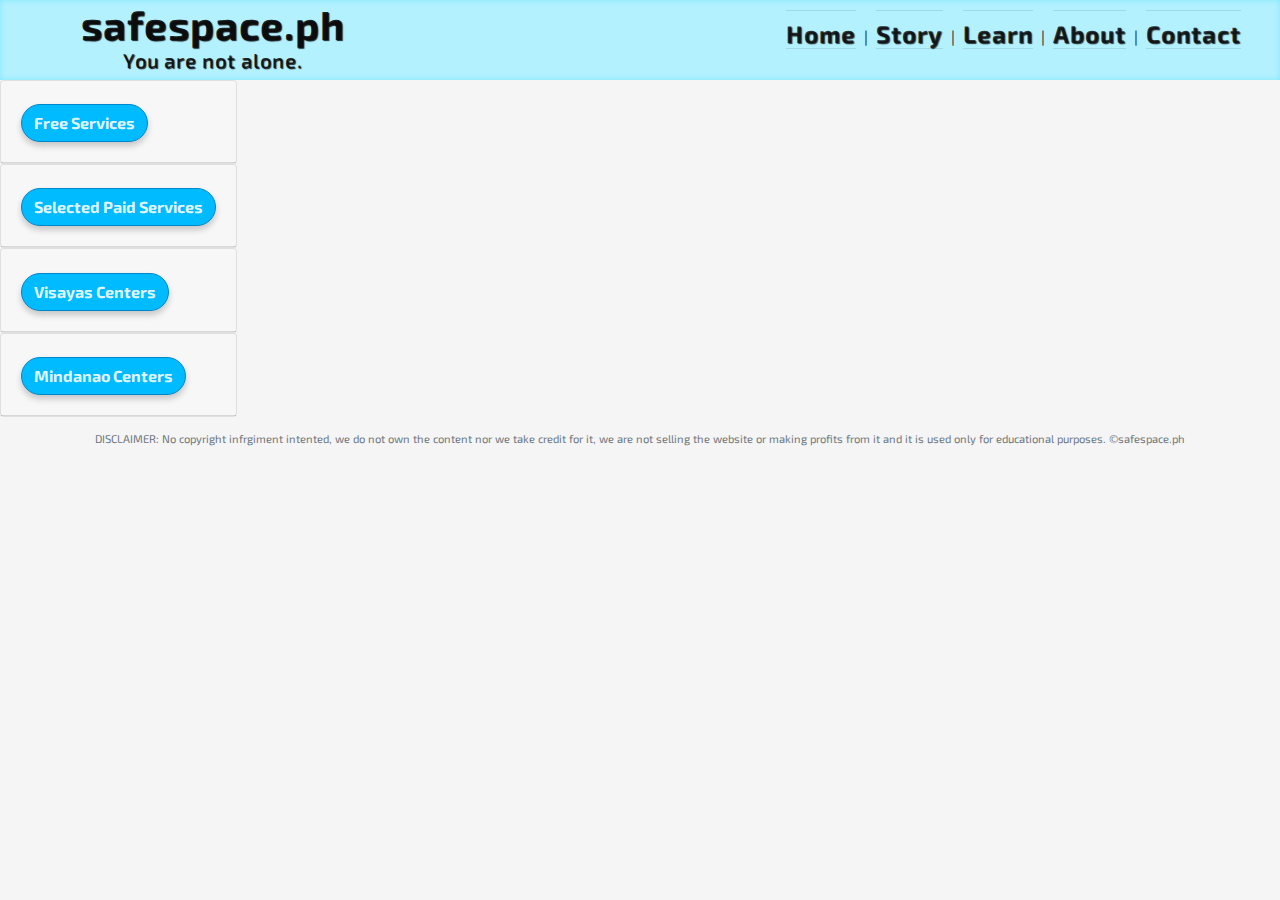
<file: resources.html>
<!DOCTYPE html>
<html lang="en">
<head>
	<meta charset="utf-8">
	<meta name="viewport" content="width=device-width, initial-scale=1.0, maximum-scale=1.0, shrink-to-fit=no">
	<meta http-equiv="X-UA-Compatible" content="IE=Edge">

	<title> safespace.ph | Resources </title>

	<!-- icon -->
	<link rel="icon" type="images/png" href="assets/images/icon.png">

	<!-- googlefonts -->
	<link href="https://fonts.googleapis.com/css?family=Exo+2|Roboto" rel="stylesheet">

	<!-- fontawesome -->
	<link rel="stylesheet" href="https://use.fontawesome.com/releases/v5.4.1/css/all.css" integrity="sha384-5sAR7xN1Nv6T6+dT2mhtzEpVJvfS3NScPQTrOxhwjIuvcA67KV2R5Jz6kr4abQsz" crossorigin="anonymous">

	<!-- bootstrap css -->
	<link rel="stylesheet" type="text/css" href="assets/css/bootstrap.min.css">

	<!-- animate css -->
	<link rel="stylesheet" type="text/css" href="assets/css/animate.css">

	<!-- external css -->
	<link rel="stylesheet" type="text/css" href="assets/css/style.css">


</head>
<body>

	<!-- main container -->
	<div class="container-fluid">
		<!-- header -->
		<header id="myhome-banner" class="row">
			<div id="myhome-logo" class="col-12 col-md-4 text-center">
				<h1 class="my-auto">safespace.ph</h1>
				<h5>You are not alone.</h5>
			</div>

			<nav id="myhome-nav" class="col-12 col-md-6 offset-md-2 col-lg-5 offset-lg-3 pt-3 px-0 text-center">
				<a class="mx-1 pt-2 font-weight-bold" href="home.html">Home</a>
				<span> | </span>
				<a class="mx-1 pt-2 font-weight-bold" href="#">Story</a>
				<span> | </span>
				<a class="mx-1 pt-2 font-weight-bold" href="#">Learn</a>
				<span> | </span>
				<a class="mx-1 pt-2 font-weight-bold" href="#">About</a>
				<span> | </span>
				<a class="myhome-nav-active mx-1 pt-2 font-weight-bold" href="resources.html">Contact</a>
			</nav>
		</header>
		<!-- end of header -->

	<!-- content -->	
	<main id="myresources-content" class="row">
		<!-- accordion -->
		<div id="myresources-accordion">
			<!-- free -->
			<div class="card">
				<div class="card-header">
					<h1>
						<button class="btn btn-info" data-toggle="collapse" data-target="#myresources-free">
						Free Services
						</button>
					</h1>
				</div>

				<div id="myresources-free" class="collapse" data-parent="#myresources-accordion">
					<div id="myresources-free-box" class="card-body">
						<table class="table-sm table-hover table-bordered">
							<thead>
								<tr>
									<th scope="col">Clinic/Doctor</th>
									<th scope="col">Fee</th>
									<th scope="col">Additional Information</th>
								</tr>
							</thead>
							<tbody>
								<tr>
									<td>PGH Psychiatry & Behavioral Medicine Department</td>
									<td>Free</td>
									<td>5548400<p>loc. 2436 or 2440</p><p>55488470</p><p>You have to have a referral from another psych first. If not, you'd have to go through their Family Doctor and queue with the others in OPD, so for this, I'd suggest you go in as early as you can, like 4 or 5 am.</p></td>
								</tr>
								<tr>
									<td>UST Graduate School Psychotrauma Clinic</td>
									<td>Free</td>
									<td>4061611<p>loc. 4012</p></td>
								</tr>
								<tr>
									<td>Ateneo's Center for Family Ministries</td>
									<td>Free</td>
									<td>4264289 to 92</td>
								</tr>
								<tr>
									<td>Ateneo's Bulatao Centre</td>
									<td>Free 5 sessions</td>
									<td></td>
								</tr>
								<tr>
									<td>Philippine Mental Health Association</td>
									<td>Free / Small Amount</td>
									<td>9214958<p>Free for those who can't afford it, for those who can afford, sessions range ₱300 to ₱700</p></td>
									</tr>
							</tbody>
						</table>					
					</div>
				</div>	
			</div>
			<!-- end free -->

			<!-- paid -->
			<div class="card">
				<div class="card-header">
					<h1>
						<button class="btn btn-info" data-toggle="collapse" data-target="#myresources-paid">
						Selected Paid Services
						</button>
					</h1>
				</div>

				<div id="myresources-paid" class="collapse" data-parent="#myresources-accordion">
					<div id="myresources-paid-box" class="card-body">
						<table class="table-sm table-hover table-bordered">
							<thead>
								<tr>
								<th scope="col">Clinic/Doctor</th>
								<th scope="col">Fee</th>
								<th scope="col">Additional Information</th>
								</tr>
							</thead>
							<tbody>
								<tr>
									<td>National Center for Mental Health (Charity Ops)</td>
									<td>₱50 per session</td>
									<td>"Mahaba pila tapos dapat super aga mo dapat dumating dun."</td>
								</tr>
								<tr>
									<td>Dr. Alipio of Amang Rodriguez (Outpatient Clinic) in Marikina</td>
									<td>₱150 for new patients and ₱80 for follow up.</td>
									<td></td>
								</tr>
								<tr>
									<td>UST Hospital Outpatient Department Neuro-Psych Clinic</td>
									<td>₱150 for an initial consultation and ₱100 for follow-ups</td>
									<td>Clinic Hours 7am-5pm with lunch break. Adult Psych services in the afternoon except for Tuesday, Saturday, and Sunday.</td>
								</tr>
								<tr>
									<td>National Center for Mental Health (Pay-Ops)</td>
									<td>₱400 per session</td>
									<td></td>
								</tr>
								<tr>
									<td>Dr. Kenneth Javate of Medical City</td>
									<td>₱450 for initial consultation and ₱400 for follow-ups</td>
									<td></td>
								</tr>
								<tr>
									<td>Dr. Anna Cruz at Medical City</td>
									<td>₱500 per session</td>
									<td>Appointment: 09175773362<p>LGBT+ friendly</p></td>
								</tr>
								<tr>
									<td>Philippine Mental Health Association</td>
									<td>₱600+ per session</td>
									<td>9214958<p>They give discounts depending on your financial situation. I believe the cheapest is ₱600.</p></td>
								</tr>
								<tr>
									<td>Ortigas Medical City Psych Department</td>
									<td>₱650 for initial consultation and ₱500 for follow-ups</td>
									<td></td>
								</tr>
								<tr>
									<td>Dr. Guiang at National Center for Mental Health</td>
									<td>₱1000 for initial consultation, less for follow-ups	</td>
									<td></td>
								</tr>
								<tr>
									<td>Dr. Leticia Penano-Ho of a clinic in Greenhills Mansion, Annapolis</td>
									<td>₱1000 to ₱2000 per session (negotiable)</td>
									<td>Appointment: 09294293476</td>
								</tr>
								<tr>
									<td>Dr. Ovidio De Leon of The Family Clinic, Inc. Hospital</td>
									<td>₱1000 or less per session</td>
									<td>7312901</td>
								</tr>
								<tr>
									<td>Dr. Ma. Socorro C. Martinez of St. Luke's Medical Center Quezon City and Global City, Cardinal Santos Medical Centre</td>
									<td>₱1000 per session</td>
									<td>09999984002<p>St. Luke's QC - 723030</p><p>loc. 6410</p><p>St. Luke's Global City - 7897700</p><p>loc. 7120</p><p>CSMC - 727001</p></td>
								</tr>
								<tr>
									<td>Dr. Marc Eric S. Reyes of PCDP Inc.</td>
									<td>₱1000 per hour</td>
									<td>632406<p>loc. 8352</p><p>09178877447</p><p>LGBT+ friendly</p></td>
								</tr>
								<tr>
									<td>Dr. Aida Maria H. Perez of Psych Profile Center for Psyhological Assessment Services</td>
									<td>₱1200 per hour</td>
									<td>09178452509</td>
								</tr>
								<tr>
									<td>Dr. Ed Tolentino and Dr. Jon Jurilla of Makati Med</td>
									<td></td>
									<td>Makati Med Trunkline - 8888999</td>
								</tr>
								<tr>
									<td>Dr. Marissa Pascual of UPMC</td>
									<td>₱1600 - ₱1100</td>
									<td>UPMC - 7080000 Local 121. Please call for appointment Ms Janet Uy</td>
								</tr>
								<tr>
									<td>Dr. Benjamin Vista of UPMC</td>
									<td>₱1600 - ₱1100</td>
									<td>UPMC - 7080000 Local 121. Please call for appointment Ms Janet Uy</td>
								</tr>
								<tr>
									<td>Dr. Joseph Anlacan of UPMC</td>
									<td>₱1700 - ₱1100</td>
									<td>UPMC - 7080000 Local 121. Please call for appointment Ms Janet Uy</td>
								</tr>
								<tr>
									<td>Dr. Eileen Nepumuceno of UPMC</td>
									<td>₱1700 - ₱1100</td>
									<td>UPMC - 7080000 Local 121. Please call for appointment Ms Janet Uy</td>
								</tr>
								<tr>
									<td>Dr. Michael Sionzon of UPMC</td>
									<td>₱1700 - ₱1100</td>
									<td>UPMC - 7080000 Local 121. Please call for appointment Ms Janet Uy</td>
								</tr>
								<tr>
									<td>Dr. Violeta Bautista of Care and Counsel Wellness in Philippine Social Studies Center (Commonwealth) and UP Diliman Health Service</td>
									<td>₱2000 per session (negotiable)</td>
									<td>Appointment: 09276789948</td>
								</tr>
								<tr>
									<td>Dr. Norieta Balderrama at Philippine General Hospital</td>
									<td>₱2000 per session</td>
									<td></td>
								</tr>
								<tr>
									<td>Dr. Constantine Della of UPMC</td>
									<td>₱2000 - ₱1500</td>
									<td>UPMC - 7080000 Local 121. Please call for appointment Ms Janet Uy</td>
								</tr>
								<tr>
									<td>PsychConsult in Cubao</td>
									<td>₱2300 for initial consultation and ₱1700 for follow-ups</td>
									<td>09178080193</td>
								</tr>
								<tr>
									<td>Dr. Norietta Balderama of UPMC</td>
									<td>₱3000 - ₱2000</td>
									<td>UPMC - 7080000 Local 121. Please call for appointment Ms Janet Uy</td>
								</tr>
							</tbody>
						</table>				
					</div>
				</div>	
			</div>
			<!-- end paid -->

			<!-- visayas -->
			<div class="card">
				<div class="card-header">
					<h1>
						<button class="btn btn-info" data-toggle="collapse" data-target="#myresources-visayas">
						Visayas Centers
						</button>
					</h1>
				</div>

				<div id="myresources-visayas" class="collapse" data-parent="#myresources-accordion">
					<div id="myresources-visayas-box" class="card-body">
						<table class="table-sm table-hover table-bordered">
							<thead>
								<tr>
									<th scope="col">Region</th>
									<th scope="col">Clinic/Doctor</th>
									<th scope="col">Additional Information</th>
								</tr>
							</thead>
							<tbody>
								<tr>
									<td>Cebu</td>
									<td>SharedPsyche Services</td>
									<td>09276826521</td>
								</tr>
								<tr>
									<td>Cebu</td>
									<td>Vicente Sotto Memorial Medical Center Psychiatric Facility</td>
									<td>2539898</td>
								</tr>
								<tr>
									<td>Cebu</td>
									<td>North General Hospital Chemical Dependent's Control and Rehab Center</td>
									<td>3437777</td>
								</tr>
								<tr>
									<td>Cebu</td>
									<td>Nargroup-Drug Rehabilitation and After Care centers</td>
									<td>2314752</td>
								</tr>
								<tr>
									<td>Cebu</td>
									<td>We Do Recover</td>
									<td>2315229</td>
								</tr>
								<tr>
									<td>Cebu</td>
									<td>Bridges of Hope Rehabilitation Center</td>
									<td>4209287<p>09177046659</p></td>
								</tr>
								<tr>
									<td>Cebu</td>
									<td>Metro Psych</td>
									<td>3442112<p>3442142</p></td>
								</tr>
								<tr>
									<td>Cebu</td>
									<td>House of Hope</td>
									<td>3407941</td>
								</tr>
								<tr>
									<td>Iloilo</td>
									<td>Western Visayas Medical Center - Department of Psychiatry</td>
									<td>3212841</td>
								</tr>
								<tr>
									<td>Negros</td>
									<td>Ang Dalangpan</td>
									<td>3993388</td>
								</tr>
								<tr>
									<td>Negros</td>
									<td>PMHA - Bacolod Chapter</td>
									<td>4338868</td>
								</tr>
								<tr>
									<td>Negros</td>
									<td>Talay Mental Rehabilitation Center</td>
									<td>2252614</td>
								</tr>
								<tr>
									<td>Leyte</td>
									<td>Eastern Visayas Regional Medical Center - Department of Psychiatry</td>
									<td>3213129<p>3213363</p><p>3218724</p></td>
								</tr>
							</tbody>
						</table>
					</div>
				</div>	
			</div>
			<!-- end visayas -->

			<!-- mindanao -->
			<div class="card">
				<div class="card-header">
					<h1>
						<button class="btn btn-info" data-toggle="collapse" data-target="#myresources-mindanao">
						Mindanao Centers
						</button>
					</h1>
				</div>

				<div id="myresources-mindanao" class="collapse" data-parent="#myresources-accordion">
					<div id="myresources-mindanao-box" class="card-body">
						<table class="table-sm table-hover table-bordered">
							<thead>
								<tr>
									<th scope="col">Region</th>
									<th scope="col">Clinic/Doctor</th>
									<th scope="col">Additional Information</th>
								</tr>
							</thead>
							<tbody>
								<tr>
									<td>Agusan Del Norte</td>
									<td>New Living Solutions Chemical Dependency Treatment Center</td>
									<td>2253485<p>3425093</p></td>
								</tr>
								<tr>
									<td>Cagayan De Oro</td>
									<td>Tahanan ng Kabataan Center</td>
									<td>8582916</td>
								</tr>
								<tr>
									<td>Cagayan De Oro</td>
									<td>House of Hope Psychiatric Center</td>
									<td>724262<p>09209761140</p></td>
								</tr>
								<tr>
									<td>Davao</td>
									<td>Leaf Turning Wellness and Testing Center</td>
									<td>2877777<p>loc. 2501</p><p>09322723736</p><p>09282238055</p></td>
								</tr>
								<tr>
									<td>Davao</td>
									<td>Dr. Ericson Batican</td>
									<td>Door 3, 105 Lakatan St. JP Laurel Ave. Jereza Subdivision, Davao City</td>
								</tr>
								<tr>
									<td>Davao</td>
									<td>Southern Philippines Medical Center</td>
									<td>2272731<p>Contact person: Evangeline Castro</p></td>
								</tr>
								<tr>
									<td>Davao</td>
									<td>DOH-CHD XI Outpatient and Aftercare Center for Drug Dependents</td>
									<td>3051495</td>
								</tr>
								<tr>
									<td>Davao</td>
									<td>Golden Eye Hypnotherapy</td>
									<td>09477365142<p>09329033138</p><p>09474263485</p></td>
								</tr>
								<tr>
									<td>Davao</td>
									<td>Davao Treatment and Rehabilitation Center for Drug Dependents</td>
									<td>2930252</td>
								</tr>
								<tr>
									<td>Davao</td>
									<td>New Day Recovery Center</td>
									<td>2331719</td>
								</tr>
								<tr>
									<td>Maguindanao</td>
									<td>Maguindanao Provincial Hospital</td>
									<td>4890932</td>
								</tr>
								<tr>
									<td>Misamis Occidental</td>
									<td>It Works!</td>
									<td>5211281</td>
								</tr>
								<tr>
									<td>Zamboanga</td>
									<td>SONshine Drug Treatment and Rehabilitation Center</td>
									<td>9851779<p>9911090</p><p>loc. 116</p></td>
								</tr>
							</tbody>
						</table>		
					</div>
				</div>	
			</div>
			<!-- end mindanao -->
		</div>
		<!-- end accordion -->
	</main>
	<!-- end of content -->

		<!-- disclaimer -->
		<div class="mx-auto text-center pt-2">
			<span id="mydisclaimer" class="text-muted">DISCLAIMER: No copyright infrgiment intented, we do not own the content nor we take credit for it, we are not selling the website or making profits from it and it is used only for educational purposes.
			<span class="text-muted">&copy;safespace.ph</span>
		</div>
		<!-- end of disclaimer -->
	</div>
	<!-- end of main container -->



	<!-- jquery first then popper then bootstrap js -->
	<script src="assets/js/jquery-3.3.1.min.js"></script>

	<script src="https://cdnjs.cloudflare.com/ajax/libs/popper.js/1.14.3/umd/popper.min.js" integrity="sha384-ZMP7rVo3mIykV+2+9J3UJ46jBk0WLaUAdn689aCwoqbBJiSnjAK/l8WvCWPIPm49" crossorigin="anonymous"></script>

	<!-- external bootstrapjs -->
	<script src="assets/js/bootstrap.min.js"></script>
</body>
</html>
</file>
<file: assets/css/style.css>
* {
	font-family: 'Roboto', sans-serif;
	font-family: 'Exo 2', sans-serif;
	margin: 0;
	padding: 0;
	box-sizing: border-box;
	color: rgba(10,10,10,.9);
	scroll-behavior: smooth;
}

body {
	background-color: rgba(240,240,240,.69);
	width: 100vw;
	overflow-x: hidden;
}

#mydisclaimer {
	font-size: .7rem;
}

#mygethelp-immediate {
	background-color: transparent;
	border-radius: 5px;
	box-shadow: 0 2px 4px 0 hsla(0, 0%, 0%, .2);
	color: hsla(348, 90%, 50%,.9);
	border: 2px dashed hsla(348, 90%, 50%,.9);
	font-weight: bolder;
	height: 3rem;
	margin: 0 auto;
	margin-top: 1rem;
	text-align: center;
	padding: 0 1rem 0 1rem;
	text-transform: uppercase;
}

#mygethelp-immediate:hover{
	box-shadow: 0 4px 6px 0 hsla(0, 0%, 0%, .2);
	border: 1px solid hsla(350, 100%, 50%,1);
	background-color: hsla(350, 100%, 50%,1);
	color: hsla(360, 100%, 100%,1);
	transition: .3s;
}

#mybacktotop {
	text-decoration: none;
	color: rgba(100,10,10,.5);
	font-size: xx-large;
}

#mybacktotop:hover {
	color: rgba(100,10,10,1);
	text-shadow: 1px 1px 1px rgba(10,10,10,1);
	transition: .3s;
}

.btn-info {
	border: 1px solid hsla(200, 100%, 40%,1);
	border-radius: 100px;
	background-color: hsla(196, 100%, 50%,1);
	color: hsla(360, 100%, 100%,.9);
	font-weight: bold;
	box-shadow: 0 4px 6px 0 hsla(0, 0%, 0%, .2);
}

.btn-info:hover{
	background-color: hsla(205, 100%, 50%,1);
	color: hsla(360, 100%, 100%,.95);
	transition: .3s;
}

.modal-header {
	background-color: hsla(196, 100%, 85%,1);
}

.modal-footer {
	background-color: rgba(240,240,240,.69);
}

#no-background {
	background-color: transparent;
}

#mymain-container .no-link {
	text-decoration: none;
}

.btn:focus, .btn.focus {
	box-shadow: none;
}

.btn:hover {
	transform: scale(1.05);
	transition: .3s;
}

#mymain-container {
	background-color: transparent;
	box-shadow: inset 0 0 10px 0 hsla(0, 0%, 0%,.3);
	border: 1px solid hsla(0, 0%, 0%,.3);
	font-family: 'Roboto', sans-serif;
	padding: 1rem;
}

/*for mylanding*/
/*left side*/
#mylanding-left {
	background-color: hsla(196, 100%, 85%,1);
	background-color: linear-gradient(90deg, rgba(179,241,255,1) 0%, rgba(113,220,244,1) 50%, rgba(60,191,221,1) 100%);
	box-shadow: inset 0 0 10px 0 hsla(196, 100%, 45%,.3);
	border: 1px solid hsla(0, 0%, 0%,.3);
}

#mylanding-carousel img {
	border-radius: 5px;
}

#mylanding-left-header {
	font-size: xx-large;
	letter-spacing: 1px;
	text-shadow: 1px 1px 1px rgba(10,10,10,.9);
}

#mylanding-left-subheader {
	font-family: 'Roboto', sans-serif;
	font-weight: bold;
}

/*end left side*/

/*right side*/
#mylanding-right {
	background-color: transparent;
	box-shadow: inset 0 0 10px 0 hsla(0, 0%, 0%,.3);
	border: 1px solid hsla(0, 0%, 0%,.3);
}

#mylanding-right-header {
	font-size: xx-large;
	letter-spacing: 1px;
	text-shadow: 1px 1px 1px rgba(10,10,10,.9);
}

#mylanding-username {
	box-shadow: inset 0 2px 4px 0 hsla(0, 0%, 0%,.3);
}

#mylanding-username:focus{
	box-shadow: 0 0 0 3px hsla(196, 100%, 65%,.3);
}

#mylanding-password {
	box-shadow: inset 0 2px 4px 0 hsla(0, 0%, 0%,.3);
}

#mylanding-password:focus{
	box-shadow: 0 0 0 3px hsla(196, 100%, 65%,.3);
}

#mylanding-login {
	border: 1px solid hsla(200, 100%, 40%,1);
	border-radius: 100px;
	background-color: hsla(205, 100%, 50%,1);
	color: hsla(360, 100%, 100%,.95);
	font-weight: bold;
	box-shadow: 0 4px 6px 0 hsla(0, 0%, 0%, .2);
}

#mylanding-login:hover{
	background-color: hsla(210, 100%, 50%,1);
	color: hsla(360, 100%, 100%,1);
	transition: .3s;
}

#mylanding-join {
	border: 1px solid hsla(200, 100%, 40%,1);
	border-radius: 100px;
	background-color: hsla(196, 100%, 50%,1);
	color: hsla(360, 100%, 100%,.9);
	font-weight: bold;
	box-shadow: 0 4px 6px 0 hsla(0, 0%, 0%, .2);
}

#mylanding-join:hover{
	background-color: hsla(205, 100%, 50%,1);
	color: hsla(360, 100%, 100%,.95);
	transition: .3s;
}

#mylanding-volunteer {
	border: 1px solid hsla(348, 90%, 70%,1);
	border-radius: 100px;
	background-color: transparent;
	color: hsla(348, 90%, 70%,1);
	font-weight: bold;
	box-shadow: 0 4px 6px 0 hsla(0, 0%, 0%, .2);
}

#mylanding-volunteer:hover{
	border: 1px solid hsla(348, 90%, 70%,1);
	background-color: hsla(348, 90%, 70%,1);
	color: hsla(360, 100%, 100%,.9);
	transition: .3s;
}

#mylanding-donate {
	border: 1px solid hsla(348, 90%, 50%,.9);
	border-radius: 100px;
	background-color: hsla(348, 90%, 50%,.9);
	color: hsla(360, 100%, 100%,.85);
	font-weight: bold;
	box-shadow: 0 4px 6px 0 hsla(0, 0%, 0%, .2);
}

#mylanding-donate:hover{
	border: 1px solid hsla(350, 100%, 50%,1);
	background-color: hsla(350, 100%, 50%,1);
	color: hsla(360, 100%, 100%,1);
	transition: .3s;
}

#mylanding-click-volunteer {
	border: 1px solid hsla(200, 100%, 40%,1);
	border-radius: 100px;
	background-color: hsla(196, 100%, 50%,1);
	color: hsla(360, 100%, 100%,.9);
	font-weight: bold;
	box-shadow: 0 4px 6px 0 hsla(0, 0%, 0%, .2);
}

#mylanding-click-volunteer:hover{
	background-color: hsla(205, 100%, 50%,1);
	color: hsla(360, 100%, 100%,.95);
	transition: .3s;
}

#mylanding-click-close {
	border: none;
}

#mylanding-click-close:hover {
	background-color: inherit;
	color: inherit;
}
/*end of right side*/
/*end mylanding*/



/*for myhome*/
/*for header*/
#myhome-banner {
	background-color: hsla(191,100%,85%, 1);
	background-color: linear-gradient(90deg, rgba(179,241,255,1) 0%, rgba(113,220,244,1) 50%, rgba(60,191,221,1) 100%);
	box-shadow: inset 0 0px 5px 1px hsla(191,100%,60%, .3);
}

#myhome-logo {
	-webkit-user-select: none;       
	-moz-user-select: none;
	-ms-user-select: none;
	user-select: none;
	letter-spacing: 1px;
	text-shadow: 1px 1px 1px rgba(10,10,10,.9);
}

#myhome-logo a{
	text-decoration: none;
	color: inherit;
}

#myhome-logo h1{
	font-weight: bolder;
}

#myhome-nav {
	text-align: center;
}

#myhome-nav a{
	text-decoration: none;
	color: rgba(10,10,10,.8);
	letter-spacing: 1px;
	text-shadow: 1px 1px 1px rgba(10,10,10,.8);
	border-top: 1px solid rgba(10,10,10,.1);
	border-bottom: 1px solid rgba(10,10,10,.1);
}

#myhome-nav a:hover{
	border-top: 3px solid rgba(10,10,10,1);
	border-bottom: 3px solid rgba(10,10,10,1);
	color: rgba(0,0,0,1);
	text-shadow: 1px 1px 3px rgba(10,10,10,1);
	text-transform: uppercase;
	transition: .23s;
	padding-top: .2rem;
	padding-bottom: .2rem;
}

#myhome-nav #myhome-nav-logout {
	font-weight: lighter;
	text-shadow: none;
	letter-spacing: none;
	border: 0;
	font-size: x-small;
	padding: 0;
}

#myhome-nav #myhome-nav-logout:hover{
	text-transform: none;
}
/*end of header*/

/*for preview*/
#myhome-preview {
	background-color: transparent;
	overflow-y: scroll;
	overflow-x: hidden;
	font-family: 'Roboto', sans-serif;
	padding: 0;
}

#myhome-accordion {
	margin: 0;
	padding: 0;
}

.myhome-preview-leftside .card {
	border: transparent;
	background-color: transparent;
}

.myhome-preview-leftside .card-header {
	border: transparent;
	background-color: transparent;
}

.myhome-preview-leftside .card-body {
	border: transparent;
	background-color: transparent;
}

#myhome-mh-box {
	padding: 0;
}

#myhome-ews-box {
	padding: 0;
}

#myhome-mhnw-box {
	padding: 0;
}

#myhome-button1 {
	border: 1px solid hsla(200, 100%, 40%,1);
	border-top-right-radius: 100px;
	border-bottom-right-radius: 100px;
	background-color: hsla(196, 100%, 50%,1);
	color: hsla(360, 100%, 100%,.9);
	font-weight: bold;
	box-shadow: 0 4px 6px 0 hsla(0, 0%, 0%, .2);
}

#myhome-button1:hover{
	background-color: hsla(205, 100%, 50%,1);
	color: hsla(360, 100%, 100%,.95);
	transition: .3s;
}

#myhome-button2 {
	border: 1px solid hsla(200, 100%, 40%,1);
	border-top-right-radius: 100px;
	border-bottom-right-radius: 100px;
	background-color: hsla(196, 100%, 50%,1);
	color: hsla(360, 100%, 100%,.9);
	font-weight: bold;
	box-shadow: 0 4px 6px 0 hsla(0, 0%, 0%, .2);
}

#myhome-button2:hover{
	background-color: hsla(205, 100%, 50%,1);
	color: hsla(360, 100%, 100%,.95);
	transition: .3s;
}

#myhome-preview ul{
	font-size: 90%;
}

#myhome-preview p{
	font-size: 95%;
}

.myhome-preview-article {
	opacity: .9;
	margin: 1rem;
	height: 11.5rem;
}

.myhome-preview-article img{
	height: 10rem;
	width: 15rem;
}

.myhome-preview-article:hover {
	opacity: 1;
}

.myhome-preview-article a{
	text-decoration: none;
}

.myhome-textcolor {
	color: rgba(10,10,10,.9);
}

.myhome-textcolor:hover {
	color: rgba(0,0,0,1);
	font-weight: bolder;
	transition: .2s;
}
/*end of preview*/
/*end of myhome*/



/*gethelp*/
/*content*/
#mygethelp-content {
	background-color: transparent;
	overflow-y: scroll;
	overflow-x: hidden;
	font-family: 'Roboto', sans-serif;
	padding: 0;
}

#mygethelp-top {
	text-decoration: none;
	color: rgba(100,10,10,.5);
	font-size: x-large;
}

#mygethelp-top:hover {
	color: rgba(100,10,10,1);
	text-shadow: 1px 1px 1px rgba(10,10,10,1);
	transition: .3s;
}

#mygethelp-content .card{
	border: transparent;
	background-color: transparent;
}

#mygethelp-content .card-header{
	border: transparent;
	background-color: transparent;
}

#mygethelp-content .card-body{
	background-color: transparent;
}

#mygethelp-content h3{
	font-weight: bolder;
	letter-spacing: 1px;
	text-shadow: 0px 0px 1px rgba(10,10,10,.9);
}

#mygethelp-content h5{
	font-weight: bold;
	text-shadow: 0px 0px 1px rgba(10,10,10,.9);
}

#mygethelp-content ul {
	font-size: 90%;
}

#mygethelp-button1 {
	border: 1px solid hsla(200, 100%, 40%,1);
	border-top-right-radius: 100px;
	border-bottom-right-radius: 100px;
	background-color: hsla(196, 100%, 50%,1);
	color: hsla(360, 100%, 100%,.9);
	font-weight: bold;
	box-shadow: 0 4px 6px 0 hsla(0, 0%, 0%, .2);
}

#mygethelp-button1:hover{
	background-color: hsla(205, 100%, 50%,1);
	color: hsla(360, 100%, 100%,.95);
	transition: .3s;
}

#mygethelp-button2 {
	border: 1px solid hsla(200, 100%, 40%,1);
	border-top-right-radius: 100px;
	border-bottom-right-radius: 100px;
	background-color: hsla(196, 100%, 50%,1);
	color: hsla(360, 100%, 100%,.9);
	font-weight: bold;
	box-shadow: 0 4px 6px 0 hsla(0, 0%, 0%, .2);
}

#mygethelp-button2:hover{
	background-color: hsla(205, 100%, 50%,1);
	color: hsla(360, 100%, 100%,.95);
	transition: .3s;
}

#mygethelp-button3 {
	border: 1px solid hsla(200, 100%, 40%,1);
	border-top-right-radius: 100px;
	border-bottom-right-radius: 100px;
	background-color: hsla(196, 100%, 50%,1);
	color: hsla(360, 100%, 100%,.9);
	font-weight: bold;
	box-shadow: 0 4px 6px 0 hsla(0, 0%, 0%, .2);
}

#mygethelp-button3:hover{
	background-color: hsla(205, 100%, 50%,1);
	color: hsla(360, 100%, 100%,.95);
	transition: .3s;
}

#mygethelp-button4 {
	border: 1px solid hsla(200, 100%, 40%,1);
	border-top-right-radius: 100px;
	border-bottom-right-radius: 100px;
	background-color: hsla(196, 100%, 50%,1);
	color: hsla(360, 100%, 100%,.9);
	font-weight: bold;
	box-shadow: 0 4px 6px 0 hsla(0, 0%, 0%, .2);
}

#mygethelp-button4:hover{
	background-color: hsla(205, 100%, 50%,1);
	color: hsla(360, 100%, 100%,.95);
	transition: .3s;
}
#mygethelp-content p{
	margin: 0;
}

#mygethelp-accordion {
	margin: 0;
	padding: 0;
}

#mygethelp-accordion table{
	table-layout: fixed;
}

#mygethelp-accordion td{
	word-wrap: break-word;
}
/*end of content*/
/*end of gethelp*/



/*read*/
#myread-content {
	background-color: transparent;
	overflow-y: scroll;
	overflow-x: hidden;
	font-family: 'Roboto', sans-serif;
	padding: 0;
}

#myread-content .getbig{
	font-size: 170%;
	font-weight: bolder;
	text-shadow: 0px 0px 1px rgba(10,10,10,.9);
}

#myread-content p{
	margin-top: 1rem;
	margin-bottom: 1rem;
}

#myread-content h1{
	font-weight: bolder;
	letter-spacing: 1px;
	text-shadow: 0px 0px 1px rgba(10,10,10,.9);
}

#myread-content h4{
	text-shadow: 0px 0px 1px rgba(10,10,10,.9);
}


#myread-content h3{
	margin-top: 2rem;
	font-weight: bold;
	text-shadow: 0px 0px 1px rgba(10,10,10,.9);
}

#myread-content ul {
	font-size: 90%;
}

.myread-image {
	max-height: 20rem;
	max-width: 20rem;
	-webkit-user-select: none;       
	-moz-user-select: none;
	-ms-user-select: none;
	user-select: none;
}

#myread-content #myread-latestarticle {
	font-family: 'Exo 2', sans-serif;
	letter-spacing: 1px;
	text-shadow: 1px 1px 3px rgba(10,10,10,.69);
}

#myread-article-all .myread-comment-reply {
	border-left: 1px solid rgba(10,10,10,.8);
}

#myread-content .card {
	border: transparent;
	background-color: transparent;
}

#myread-content .card-header {
	border: transparent;
	background-color: transparent;
}

#myread-content .card-body {
	border: transparent;
	background-color: transparent;
}

#myread-article1-background {
	/*background-color: rgba(240,240,240,.8);
	border-radius: 10px;
	box-shadow: inset 0 0 5px 0 rgba(10,10,10,.3);*/
	padding-left: 2rem;
	padding-right: 2rem;
}

#myread-article2-background {
	/*background-color: rgba(240,240,240,.8);
	border-radius: 10px;
	box-shadow: inset 0 0 5px 0 rgba(10,10,10,.3);*/
	padding-left: 2rem;
	padding-right: 2rem;
}

#myread-article3-background {
	/*background-color: rgba(240,240,240,.8);
	border-radius: 10px;
	box-shadow: inset 0 0 5px 0 rgba(10,10,10,.3);*/
	padding-left: 2rem;
	padding-right: 2rem;
}

#myread-article4-background {
	/*background-color: rgba(240,240,240,.8);
	border-radius: 10px;
	box-shadow: inset 0 0 5px 0 rgba(10,10,10,.3);*/
	padding-left: 2rem;
	padding-right: 2rem;
}
/*/end of read*/



/*mycommunity*/
#mycommunity-content {
	background-color: transparent;
	overflow-y: scroll;
	overflow-x: hidden;
	font-family: 'Roboto', sans-serif;
	padding: 0;
}

#mycommunity-content .card{
	height: 17rem; 
	width: 17rem;
}

#mycommunity-content .card:hover{
	transform: scale(1.08);
	transition: .3s;
	box-shadow: 1px 1px 4px 0 rgba(10,10,10,.69);
}
/*end of mycommunity*/



/*ACTIVE PAGE*/
#myhome-nav #myhome-nav-active {
	text-transform: uppercase;
	padding-top: .2rem;
	padding-bottom: .2rem;
	border-top: 3px solid rgba(10,10,10,1);
	border-bottom: 3px solid rgba(10,10,10,1);
	color: rgba(0,0,0,1);
}
/*end of active page*/



/*CUSTOM SCROLLBAR*/
/* width */
::-webkit-scrollbar {
    width: 1.4rem;
}
 
/* Handle */
::-webkit-scrollbar-thumb {
    background-color: hsla(191, 100%, 85%,.2); 
    border-radius: 10px;
}

/* Handle on hover */
::-webkit-scrollbar-thumb:hover {
    background-color: hsla(191, 100%, 85%,.3);
}
/*end of custom scrollbar*/



/*Desktop Styles*/
@media only screen and (min-width: 992px){
	/*for mylanding*/
	#mylanding-carousel {
		width: 65%;
	}

	#mylanding-carousel img{
		height: 15.5rem;
	}

	#mylanding-left {
		font-size: 1.3rem;
		height: 96vh;
	}

	#mylanding-left-header {
		font-size: 2.4rem;
		font-weight: bolder;
	}

	#mylanding-right {
		font-size: 1.2rem;
		height: 96vh;
	}

	#mylanding-right-text {
		padding-top: 11rem;
	}

	#mylanding-right-header {
		font-size: 2rem;
		font-weight: bolder;
	}

	#mylanding-left-subheader p{
		margin-bottom: 2.3rem;
	}
	/*end of mylanding */

	/*for myhome*/
	#myhome-nav a{
		font-size: 1.5rem;
	}

	#myhome-preview {
		height: 100%;
	}
	/*end of myhome*/

	/*mygethelp*/
	#mygethelp-content {
		height: 100%;
	}
	/*end of mygethelp*/

	/*mycommunity*/
	#mycommunity-content {
		height: 100%;
	}
	/*end of mycommunity*/

	/*myread*/
	#myread-content {
		height: 100%;
	}

	#myread-article3 {
		padding-top: 4rem;
		margin-top: 4rem;
	}

	#myread-article2 {
		padding-top: 4rem;
		margin-top: 4rem;
	}

	#myread-article1 {
		padding-top: 4rem;
		margin-top: 4rem;
	}.5
	/*end of myread*/
}

/*Tablet Styles*/
@media only screen and (min-width: 577px) and (max-width: 991px){
	/*for mylanding*/
	#mylanding-carousel {
		width: 70%;
	}

	#mylanding-carousel img {
		height: 20rem;
	}

	#mylanding-left {
		font-size: 1.1rem;
	}

	#mylanding-left-header {
		font-size: 2rem;
		font-weight: bolder;
	}

	#mylanding-right {
		font-size: 1.1rem;
	}

	#mylanding-right-text {
		padding-top: 1.5rem;
		padding-bottom: 1.5rem;
	}

	#mylanding-right-header {
		font-size: 1.5rem;
		font-weight: bolder;
	}

	#mylanding-left-subheader p{
		margin-bottom: 1.4rem;
	}
	/*end of mylanding */

	/*for myhome*/

	/*end of myhome*/

	/*my gethelp*/
	
	/*end of mygethelp*/

	/*myread*/
	#myread-article3 {
		padding-top: 4rem;
		margin-top: 4rem;
	}

	#myread-article2 {
		padding-top: 4rem;
		margin-top: 4rem;
	}

	#myread-article1 {
		padding-top: 4rem;
		margin-top: 4rem;
	}
	/*end myread*/
}

/* ----------- iPad Pro ----------- */
/* Portrait and Landscape */
@media only screen and (min-device-width: 1024px) and (max-device-width: 1366px) and (-webkit-min-device-pixel-ratio: 1.5) {
  	/*for mylanding*/
  	#mylanding-carousel {
  		width: 70%;
  	}

  	#mylanding-carousel img {
  		height: 20rem;
  	}

  	#mylanding-left {
  		font-size: 1.1rem;
  	}

  	#mylanding-left-header {
  		font-size: 2rem;
  		font-weight: bolder;
  	}

  	#mylanding-right {
  		font-size: 1.1rem;
  	}

  	#mylanding-right-text {
  		padding-top: 1.5rem;
  		padding-bottom: 1.5rem;
  	}

  	#mylanding-right-header {
  		font-size: 1.5rem;
  		font-weight: bolder;
  	}

  	#mylanding-left-subheader p{
  		margin-bottom: 1.4rem;
  	}
  	/*end of mylanding */

  	/*for myhome*/

  	/*end of myhome*/

  	/*my gethelp*/
  	
  	/*end of mygethelp*/

  	/*myread*/
  	#myread-article3 {
  		padding-top: 4rem;
  		margin-top: 4rem;
  	}

  	#myread-article2 {
  		padding-top: 4rem;
  		margin-top: 4rem;
  	}

  	#myread-article1 {
  		padding-top: 4rem;
  		margin-top: 4rem;
  	}
  	/*end myread*/
}

/* Landscape*/
@media only screen and (min-device-width: 1024px) and (max-device-width: 1366px) and (orientation: landscape) and (-webkit-min-device-pixel-ratio: 1.5)	{
 	/*for mylanding*/
 	#mylanding-carousel {
 		width: 70%;
 	}

 	#mylanding-carousel img {
 		height: 20rem;
 	}

 	#mylanding-left {
 		font-size: 1.1rem;
 	}

 	#mylanding-left-header {
 		font-size: 2rem;
 		font-weight: bolder;
 	}

 	#mylanding-right {
 		font-size: 1.1rem;
 	}

 	#mylanding-right-text {
 		padding-top: 1.5rem;
 		padding-bottom: 1.5rem;
 	}

 	#mylanding-right-header {
 		font-size: 1.5rem;
 		font-weight: bolder;
 	}

 	#mylanding-left-subheader p{
 		margin-bottom: 1.4rem;
 	}
 	/*end of mylanding */

 	/*for myhome*/

 	/*end of myhome*/

 	/*my gethelp*/
 	
 	/*end of mygethelp*/

 	/*myread*/
 	#myread-article3 {
 		padding-top: 4rem;
 		margin-top: 4rem;
 	}

 	#myread-article2 {
 		padding-top: 4rem;
 		margin-top: 4rem;
 	}

 	#myread-article1 {
 		padding-top: 4rem;
 		margin-top: 4rem;
 	}
 	/*end myread*/
}

/* Portrait*/
@media only screen and (min-device-width: 1024px) and (max-device-width: 1366px) and (orientation: portrait) and (-webkit-min-device-pixel-ratio: 1.5) {
	/*for mylanding*/
	#mylanding-carousel {
		width: 70%;
	}

	#mylanding-carousel img {
		height: 20rem;
	}

	#mylanding-left {
		font-size: 1.1rem;
	}

	#mylanding-left-header {
		font-size: 2rem;
		font-weight: bolder;
	}

	#mylanding-right {
		font-size: 1.1rem;
	}

	#mylanding-right-text {
		padding-top: 1.5rem;
		padding-bottom: 1.5rem;
	}

	#mylanding-right-header {
		font-size: 1.5rem;
		font-weight: bolder;
	}

	#mylanding-left-subheader p{
		margin-bottom: 1.4rem;
	}
	/*end of mylanding */

	/*for myhome*/

	/*end of myhome*/

	/*my gethelp*/
	
	/*end of mygethelp*/

	/*myread*/
	#myread-article3 {
		padding-top: 4rem;
		margin-top: 4rem;
	}

	#myread-article2 {
		padding-top: 4rem;
		margin-top: 4rem;
	}

	#myread-article1 {
		padding-top: 4rem;
		margin-top: 4rem;
	}
	/*end myread*/
}

/*Mobile Styles*/
@media only screen and (max-width: 576px){
	/*for mylanding*/
	#mylanding-carousel {
		width: 70%;
	}

	#mylanding-carousel img {
		height: 10rem;
	}

	#mylanding-left {
		font-size: .75rem;
		padding-bottom: 0;
	}

	#mylanding-left-header {
		font-size: 1.3rem;
		font-weight: bolder;
	}

	#mylanding-right {
		font-size: .75rem;
	}

	#mylanding-right-header {
		font-size: 1.2rem;
		font-weight: bolder;
	}

	#mylanding-right-text {
		padding-top: 1.5rem;
		padding-bottom: 1.5rem;
	}

	#mylanding-join {
		font-size: 1rem;
		font-weight: bolder;
	}

	#mylanding-volunteer {
		font-size: 1rem;
		font-weight: bolder;
	}

	#mylanding-donate {
		font-size: 1rem;
		font-weight: bolder;
	}
	/*end of mylanding */

	/*for myhome*/
	#myhome-nav a{
		font-size: .85rem;
	}

	#myhome-preview {
		font-size: 90%;
	}

	.myhome-preview-article {
		height: 24rem;
	}

	/*end of myhome*/

	/*mygethelp*/
	#mygethelp-content {
		font-size: 90%; 
	}

	#mygethelp-content blockquote{
		font-size: 90%;
	}

	#mygethelp-content h3{
		font-size: 150%;
		font-weight: bolder;
		letter-spacing: 1px;
	}

	#mygethelp-content h5{
		font-size: 120%;
		font-weight: bold;
	}

	#mygethelp-free-box{
		padding: 0;
	}

	#mygethelp-paid-box{
		padding: 0;
	}

	#mygethelp-visayas-box{
		padding: 0;
	}

	#mygethelp-mindanao-box{
		padding: 0;
	}

	#mygethelp-accordion td{
		word-wrap: break-word;
		padding: 0;
	}

	#mygethelp-top {
		text-decoration: none;
		color: rgba(100,10,10,.5);
		font-size: smaller;
	}

	#mybacktotop {
		font-size: large;
	}
	/*end of mygethelp*/

	/*myread*/
	.myread-image {
		max-height: 10rem;
		max-width: 10rem;
	}

	/*#myread-article4 {
		padding-top: 6rem;
		margin-top: 6rem;
	}*/

	#myread-article3 {
		padding-top: 6.5rem;
		margin-top: 6.5rem;
	}

	#myread-article2 {
		padding-top: 6.5rem;
		margin-top: 6.5rem;
	}

	#myread-article1 {
		padding-top: 6.5rem;
		margin-top: 6.5rem;
	}

	#myread-content #myread-latestarticle {
		padding-top: 1.5rem;
		padding-bottom: 1.5rem;
	}

	#myread-content {
		font-size: 85%;
	}

	#myread-content h1{
		font-size: 200%;
	}

	#myread-content h4{
		font-size: 110%;
	}

	#myread-content h3{
		font-size: 120%;
	}
	/*end of myread*/

	#mydisclaimer {
		font-size: 65%;
	}
}
</file>
